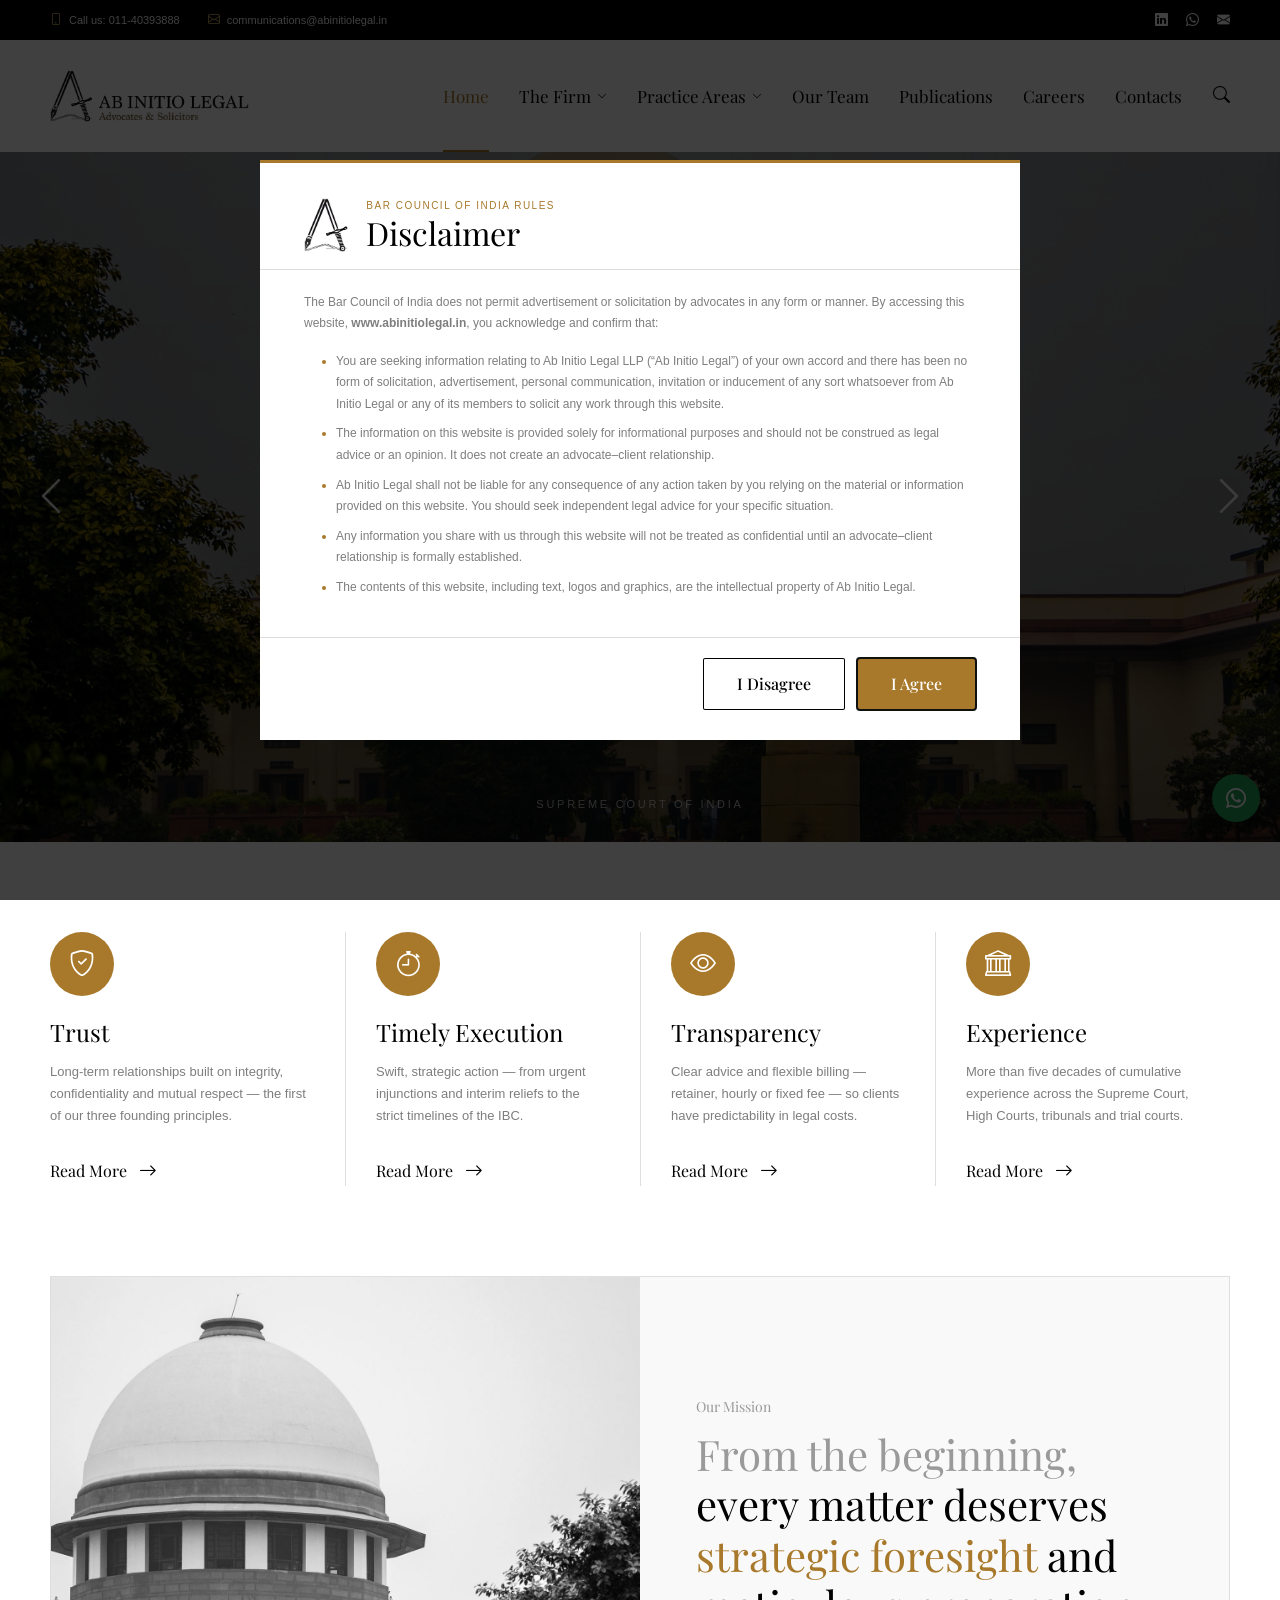
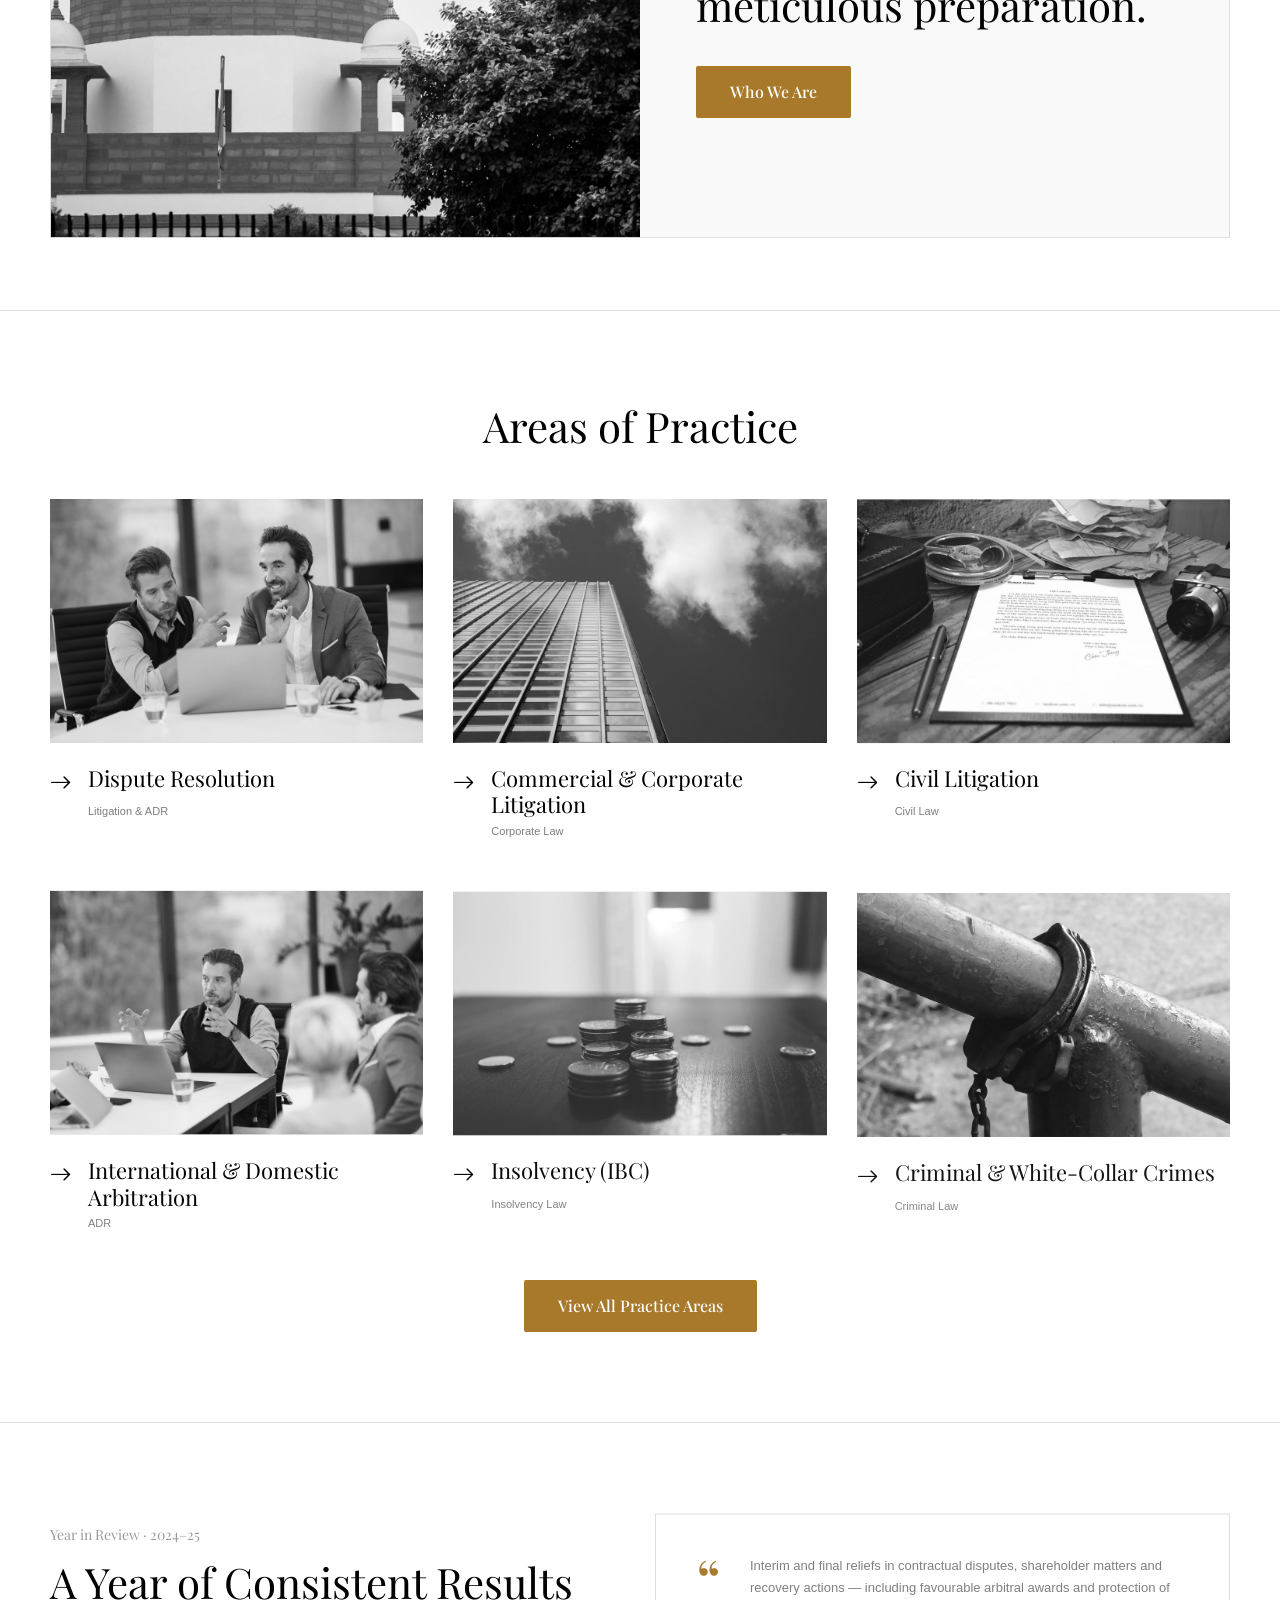
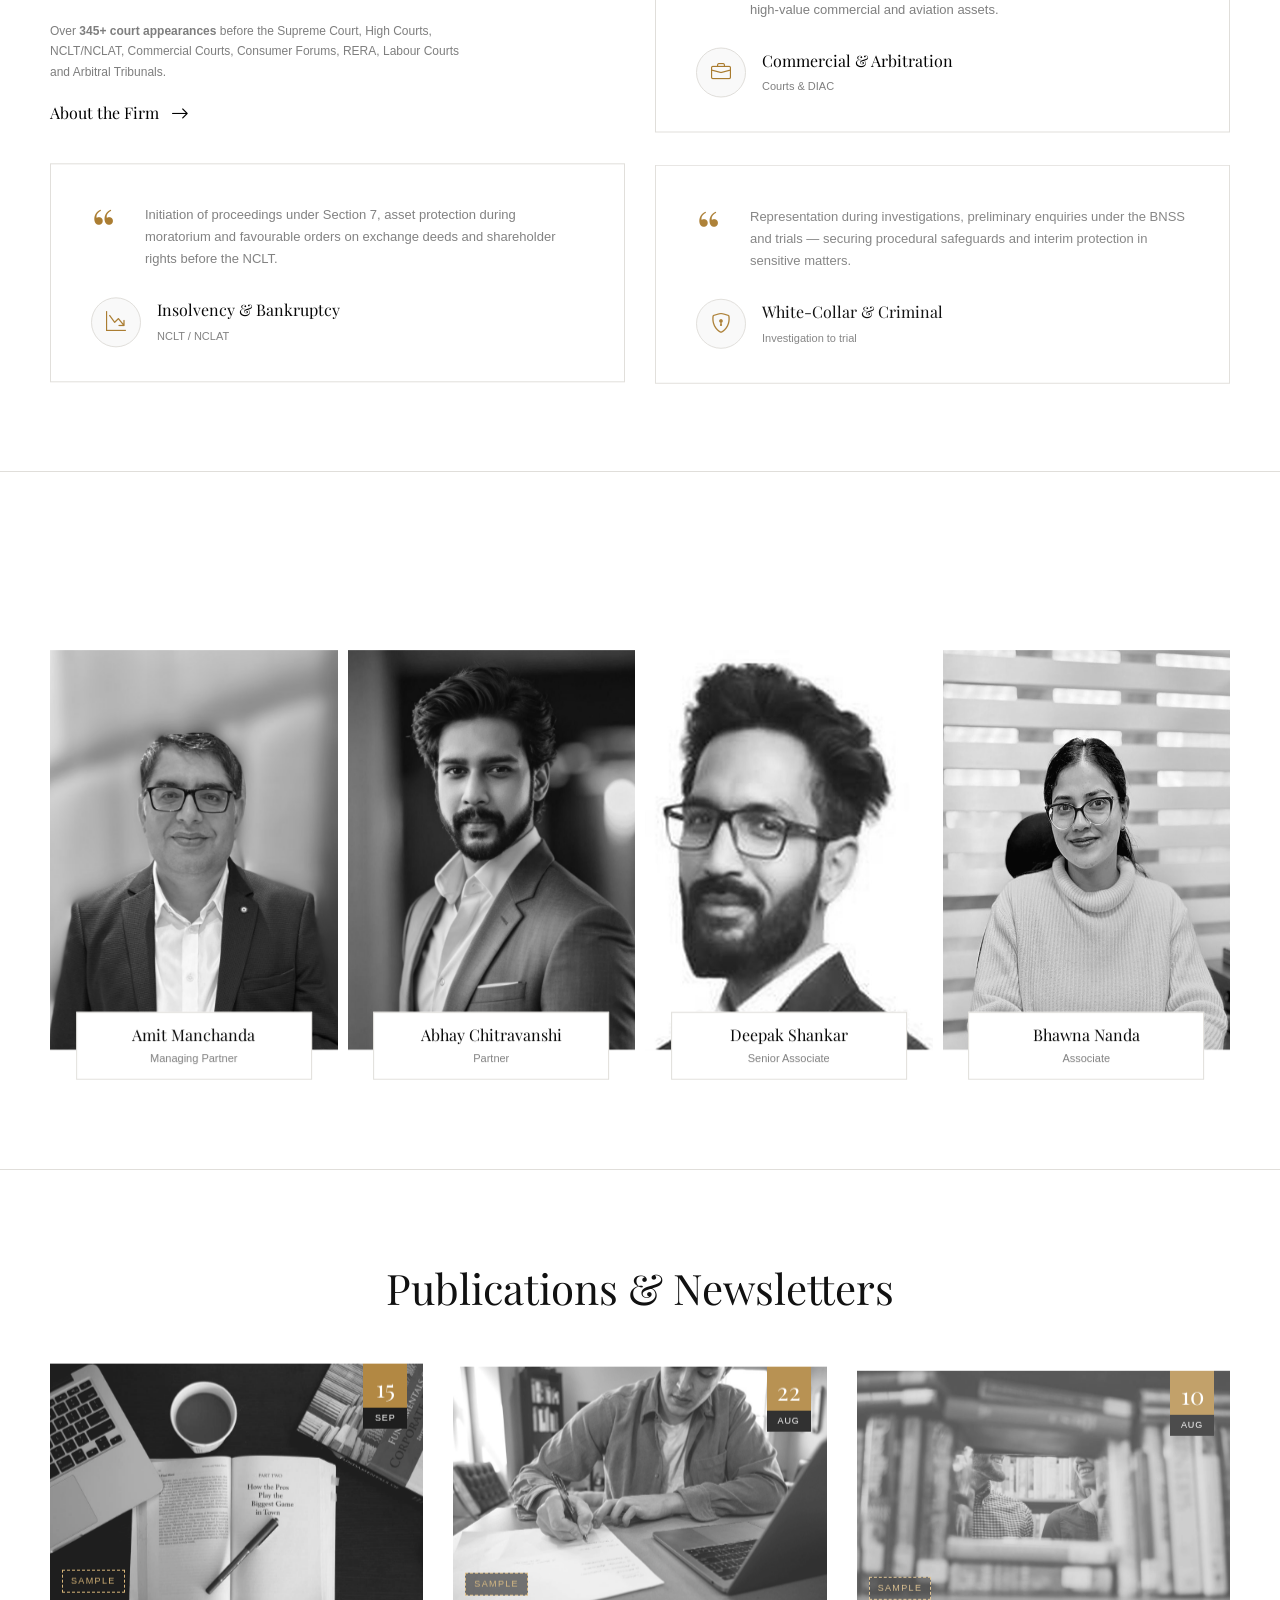
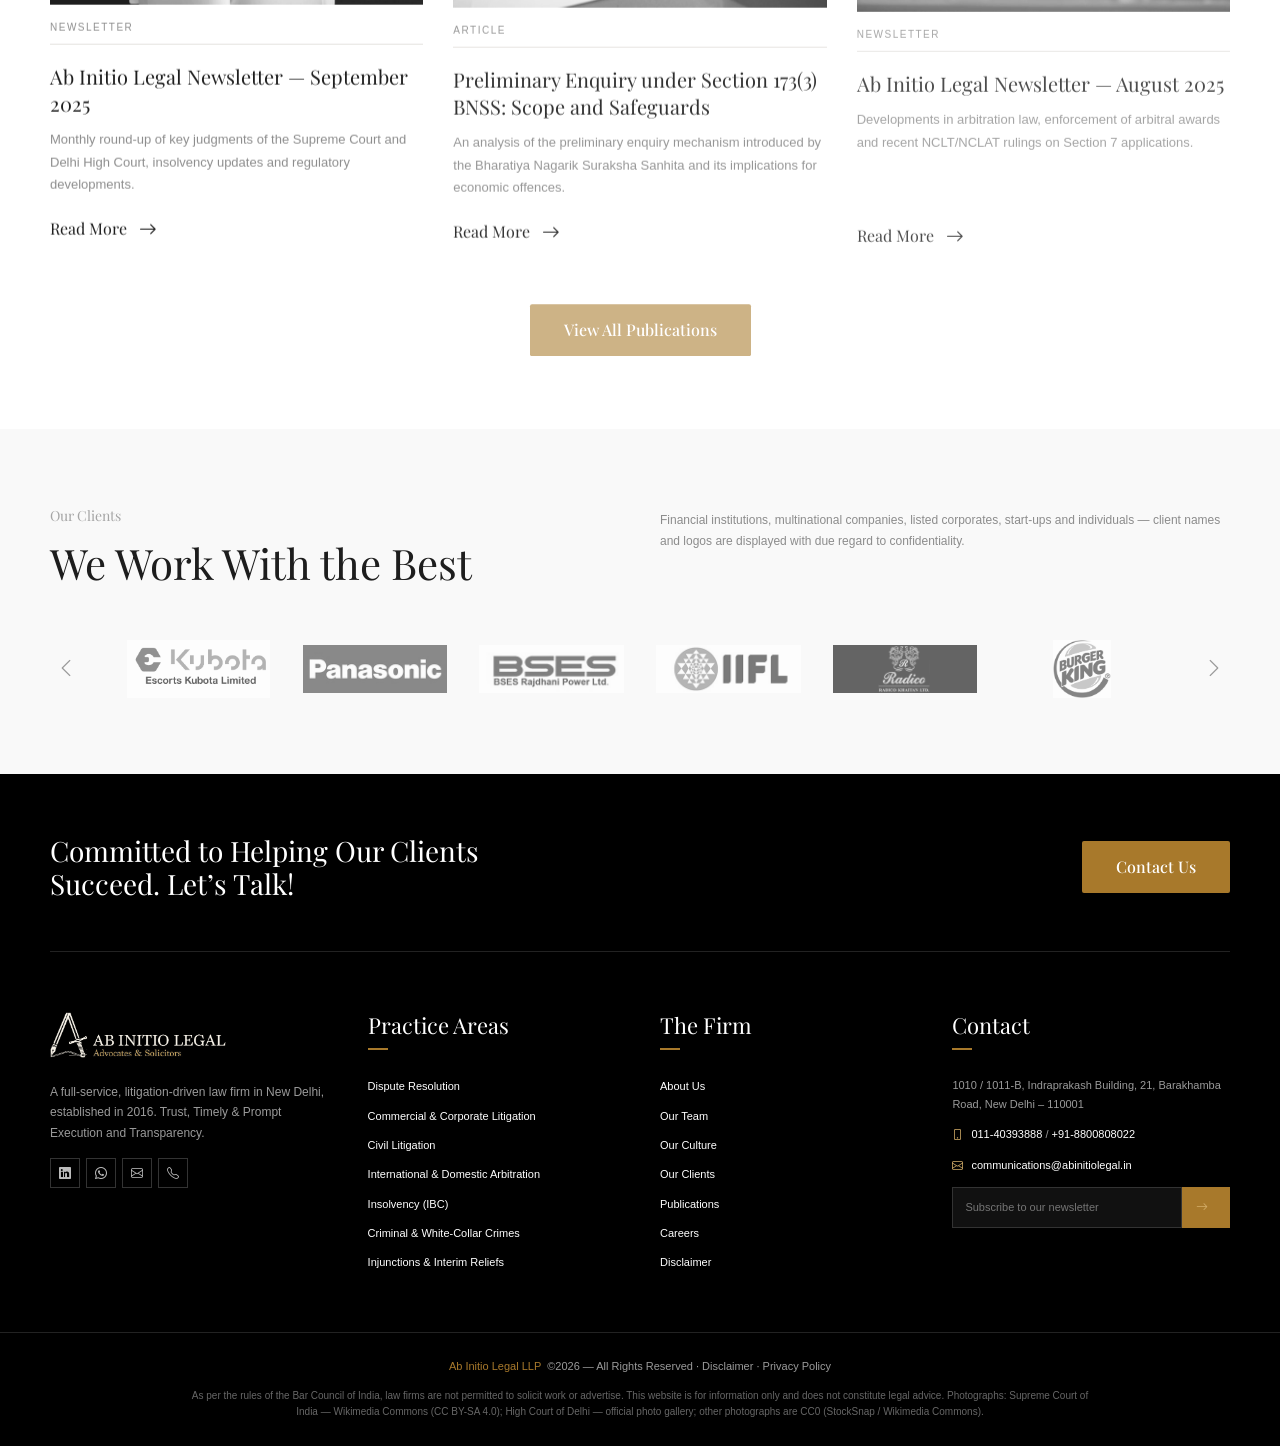
<file: index.html>
<!DOCTYPE html>
<html lang="en">
<head>
  <meta charset="utf-8">
  <meta name="viewport" content="width=device-width, initial-scale=1">
  <title>Ab Initio Legal LLP | Advocates & Solicitors, New Delhi</title>
  <meta name="description" content="Ab Initio Legal LLP — a full-service, litigation-driven law firm in New Delhi, established in 2016.">
  <meta name="theme-color" content="#000000">
  <meta property="og:title" content="Ab Initio Legal LLP | Advocates & Solicitors, New Delhi">
  <meta property="og:description" content="Ab Initio Legal LLP — a full-service, litigation-driven law firm in New Delhi, established in 2016.">
  <link rel="icon" href="favicon.ico">
  <link rel="icon" type="image/png" href="assets/img/brand/favicon.png">
  <link rel="apple-touch-icon" href="assets/img/brand/apple-touch-icon.png">
  <link rel="preconnect" href="https://fonts.googleapis.com">
  <link rel="preconnect" href="https://fonts.gstatic.com" crossorigin>
  <link href="https://fonts.googleapis.com/css2?family=Playfair+Display:ital,wght@0,400;0,500;1,400&display=swap" rel="stylesheet">
  <link rel="stylesheet" href="assets/vendor/bootstrap.min.css">
  <link rel="stylesheet" href="assets/vendor/bootstrap-icons/bootstrap-icons.min.css">
  <link rel="stylesheet" href="assets/css/theme.css">
</head>
<body data-page="home">
  <div id="ail-header"></div>
  <main>

    <section class="hero" aria-label="Introduction">
      <div class="hero__slide active" data-label="Supreme Court of India">
        <div class="hero__img" style="background-image:url('assets/img/hero/supreme-court-color.jpg')" role="img" aria-label="Supreme Court of India"></div>
        <div class="hero__content">
          <img class="hero__mark" src="assets/img/brand/mark-light.png" alt="">
          <h1 class="hero__title">From the Beginning,</h1>
          <div class="hero__subtitle">on your side</div>
          <a class="btn-lb" href="contact.html">Request a Consultation</a>
        </div>
      </div>
      <div class="hero__slide" data-label="High Court of Delhi">
        <div class="hero__img" style="background-image:url('assets/img/hero/delhi-high-court-color.jpg');background-position:center 35%" role="img" aria-label="High Court of Delhi"></div>
        <div class="hero__content">
          <img class="hero__mark" src="assets/img/brand/mark-light.png" alt="">
          <h2 class="hero__title">Reliable &amp; Effective</h2>
          <div class="hero__subtitle">litigation &amp; dispute resolution</div>
          <a class="btn-lb" href="practice-areas.html">Explore Our Expertise</a>
        </div>
      </div>
      <button class="lb-arrow prev" aria-label="Previous slide"><i class="bi bi-chevron-left"></i></button>
      <button class="lb-arrow next" aria-label="Next slide"><i class="bi bi-chevron-right"></i></button>
      <div class="hero__label"></div>
    </section>

    <section class="section">
      <div class="lb-container">
        <div class="features">
          <div class="feature" data-anim><div class="icon-circle"><i class="bi bi-shield-check"></i></div><h4>Trust</h4><p>Long-term relationships built on integrity, confidentiality and mutual respect — the first of our three founding principles.</p><a class="read-more" href="about.html">Read More <i class="bi bi-arrow-right"></i></a></div>
          <div class="feature" data-anim><div class="icon-circle"><i class="bi bi-stopwatch"></i></div><h4>Timely Execution</h4><p>Swift, strategic action — from urgent injunctions and interim reliefs to the strict timelines of the IBC.</p><a class="read-more" href="practice-areas.html">Read More <i class="bi bi-arrow-right"></i></a></div>
          <div class="feature" data-anim><div class="icon-circle"><i class="bi bi-eye"></i></div><h4>Transparency</h4><p>Clear advice and flexible billing — retainer, hourly or fixed fee — so clients have predictability in legal costs.</p><a class="read-more" href="about.html">Read More <i class="bi bi-arrow-right"></i></a></div>
          <div class="feature" data-anim><div class="icon-circle"><i class="bi bi-bank"></i></div><h4>Experience</h4><p>More than five decades of cumulative experience across the Supreme Court, High Courts, tribunals and trial courts.</p><a class="read-more" href="team.html">Read More <i class="bi bi-arrow-right"></i></a></div>
        </div>
      </div>
    </section>

    <section class="pb-5 mb-4">
      <div class="lb-container">
        <div class="mission" data-anim>
          <div class="mission__img" style="background-image:url('assets/img/hero/supreme-court-dome.jpg')" role="img" aria-label="Supreme Court of India"></div>
          <div class="mission__body">
            <div class="h-sub">Our Mission</div>
            <p class="mission__title"><span class="muted-word">From the beginning,</span> every matter deserves <span class="accent">strategic foresight</span> and meticulous preparation.</p>
            <div><a class="btn-lb sm" href="about.html">Who We Are</a></div>
          </div>
        </div>
      </div>
    </section>

    <hr class="divider">
    <section class="section">
      <div class="lb-container">
        <div class="text-center"><h3 class="h-section" data-anim>Areas of Practice</h3></div>
        <div class="practice-grid mt-5" data-render="practice-tiles" data-limit="6"></div>
        <div class="text-center mt-5" data-anim><a class="btn-lb sm" href="practice-areas.html">View All Practice Areas</a></div>
      </div>
    </section>

    <hr class="divider">
    <section class="section">
      <div class="lb-container">
        <div class="quote-grid">
          <div class="quote-intro" data-anim>
            <div class="h-sub">Year in Review · 2024–25</div>
            <h3 class="h-section">A Year of Consistent Results</h3>
            <p style="font-size:12px;max-width:420px">Over <strong><span data-count="410">410</span>+ court appearances</strong> before the Supreme Court, High Courts, NCLT/NCLAT, Commercial Courts, Consumer Forums, RERA, Labour Courts and Arbitral Tribunals.</p>
            <a class="read-more" href="about.html">About the Firm <i class="bi bi-arrow-right"></i></a>
          </div>
          <div class="quote-box" data-anim>
            <span class="q">“</span>
            <div><p>Interim and final reliefs in contractual disputes, shareholder matters and recovery actions — including favourable arbitral awards and protection of high-value commercial and aviation assets.</p></div>
            <div class="who"><span class="av"><i class="bi bi-briefcase"></i></span><div><strong>Commercial &amp; Arbitration</strong><small>Courts &amp; DIAC</small></div></div>
          </div>
          <div class="quote-box" data-anim>
            <span class="q">“</span>
            <div><p>Initiation of proceedings under Section 7, asset protection during moratorium and favourable orders on exchange deeds and shareholder rights before the NCLT.</p></div>
            <div class="who"><span class="av"><i class="bi bi-graph-down-arrow"></i></span><div><strong>Insolvency &amp; Bankruptcy</strong><small>NCLT / NCLAT</small></div></div>
          </div>
          <div class="quote-box" data-anim>
            <span class="q">“</span>
            <div><p>Representation during investigations, preliminary enquiries under the BNSS and trials — securing procedural safeguards and interim protection in sensitive matters.</p></div>
            <div class="who"><span class="av"><i class="bi bi-shield-lock"></i></span><div><strong>White-Collar &amp; Criminal</strong><small>Investigation to trial</small></div></div>
          </div>
        </div>
      </div>
    </section>

    <hr class="divider">
    <section class="section">
      <div class="lb-container">
        <div class="carousel-head" data-anim>
          <h3 class="h-section">Our Expert Team</h3>
          <div class="sq-arrows"><button class="sq-arrow" data-prev="#teamCar" aria-label="Previous"><i class="bi bi-chevron-left"></i></button><button class="sq-arrow" data-next="#teamCar" aria-label="Next"><i class="bi bi-chevron-right"></i></button></div>
        </div>
        <div class="lb-carousel" id="teamCar" data-per="4" data-per-md="2" data-per-sm="1" style="--gap:10px" data-anim>
          <div class="lb-carousel__viewport"><div class="lb-carousel__track" data-render="team-carousel"></div></div>
        </div>
      </div>
    </section>

    <hr class="divider">
    <section class="section">
      <div class="lb-container">
        <div class="text-center"><h3 class="h-section mb-5" data-anim>Publications &amp; Newsletters</h3></div>
        <div class="news-grid" data-render="news" data-limit="3"></div>
        <div class="text-center mt-5" data-anim><a class="btn-lb sm" href="publications.html">View All Publications</a></div>
      </div>
    </section>
    <section class="partners">
      <div class="lb-container">
        <div class="partners__head" data-anim>
          <div><div class="h-sub">Our Clients</div><h3 class="h-section mb-0">We Work With the Best</h3></div>
          <p>Financial institutions, multinational companies, listed corporates, start-ups and individuals — client names and logos are displayed with due regard to confidentiality.</p>
        </div>
        <div class="lb-carousel" id="logoCar" data-per="6" data-per-md="3" data-per-sm="2" data-loop data-autoplay="3000" style="--gap:0px">
          <button class="side-arrow prev" data-prev aria-label="Previous"><i class="bi bi-chevron-left"></i></button>
          <div class="lb-carousel__viewport"><div class="lb-carousel__track" data-render="logos-carousel"></div></div>
          <button class="side-arrow next" data-next aria-label="Next"><i class="bi bi-chevron-right"></i></button>
        </div>
      </div>
    </section>
  </main>
  <div id="ail-footer"></div>
  <script src="assets/vendor/bootstrap.bundle.min.js"></script>
  <script src="assets/vendor/gsap.min.js"></script>
  <script src="assets/vendor/ScrollTrigger.min.js"></script>
  <script src="assets/data/site-data.js"></script>
  <script src="assets/data/publications.js"></script>
  <script src="assets/js/layout.js"></script>
  <script src="assets/js/main.js"></script>
</body>
</html>
</file>
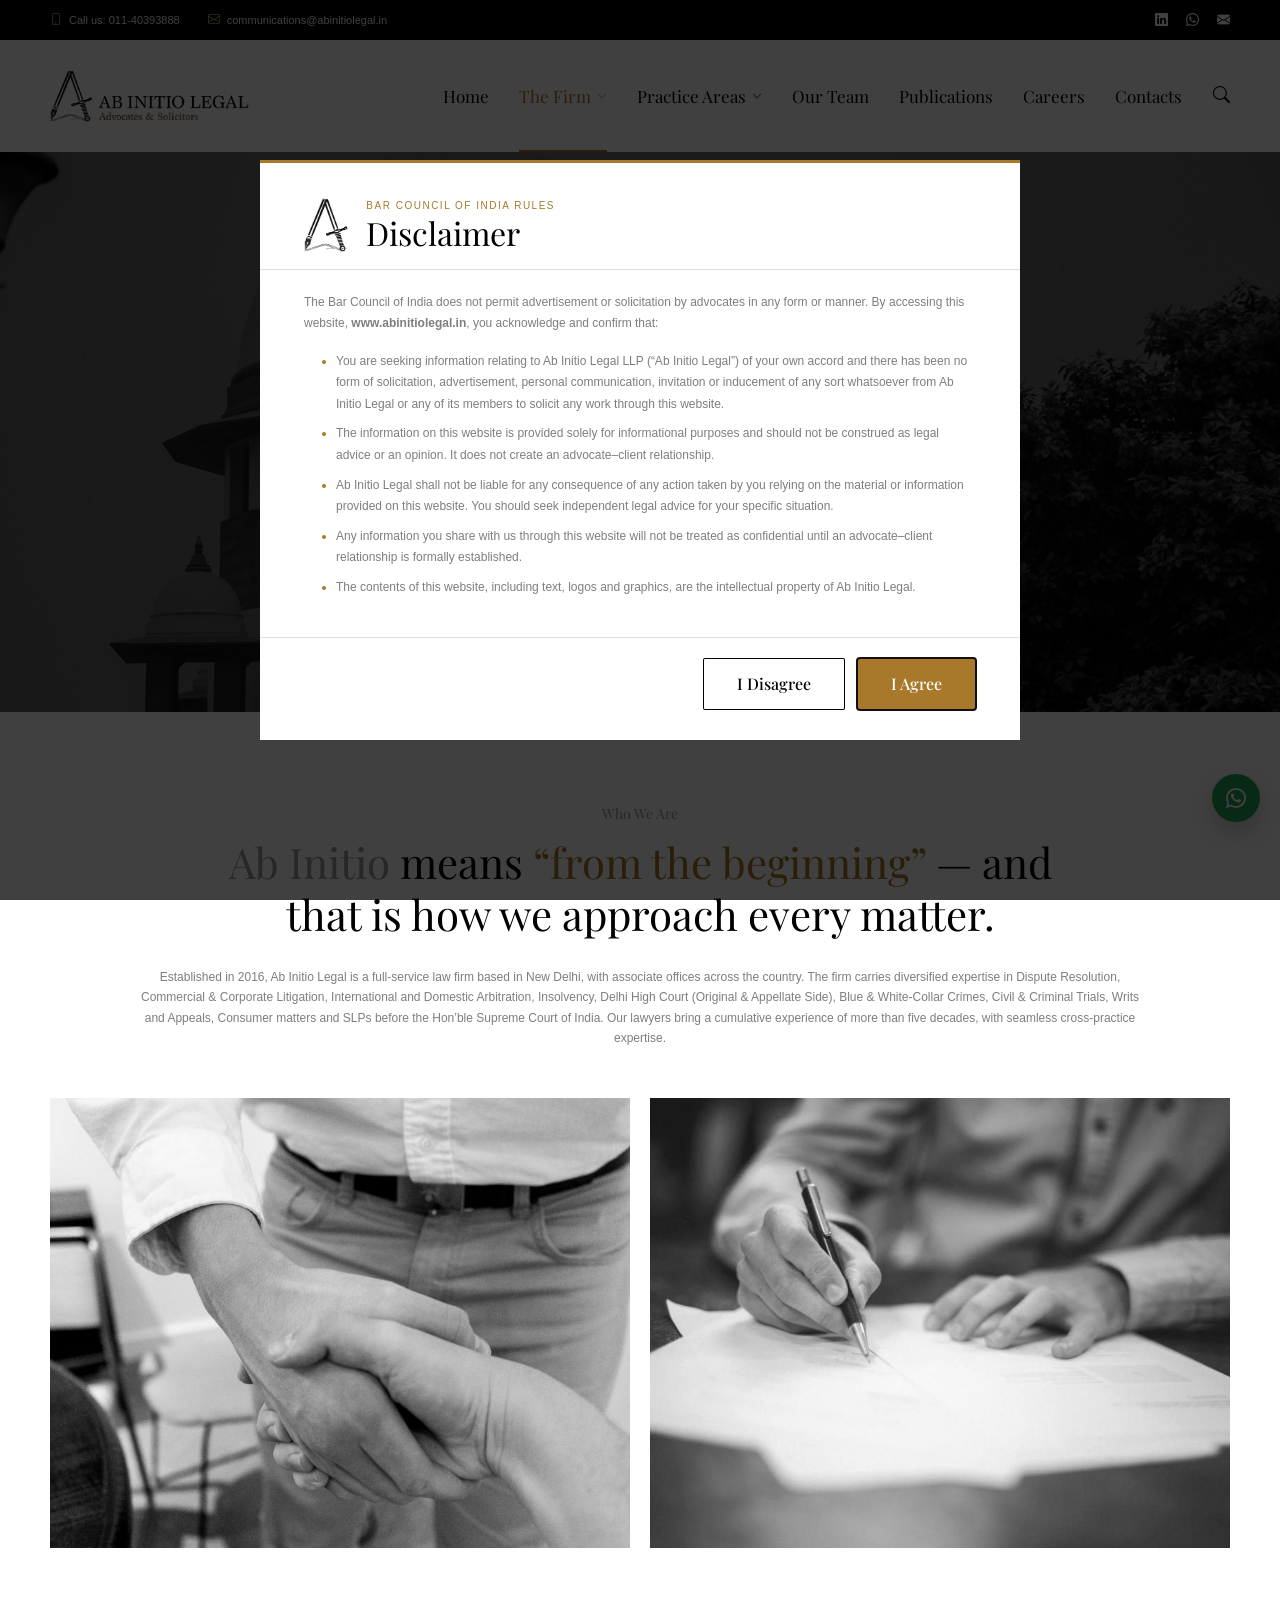
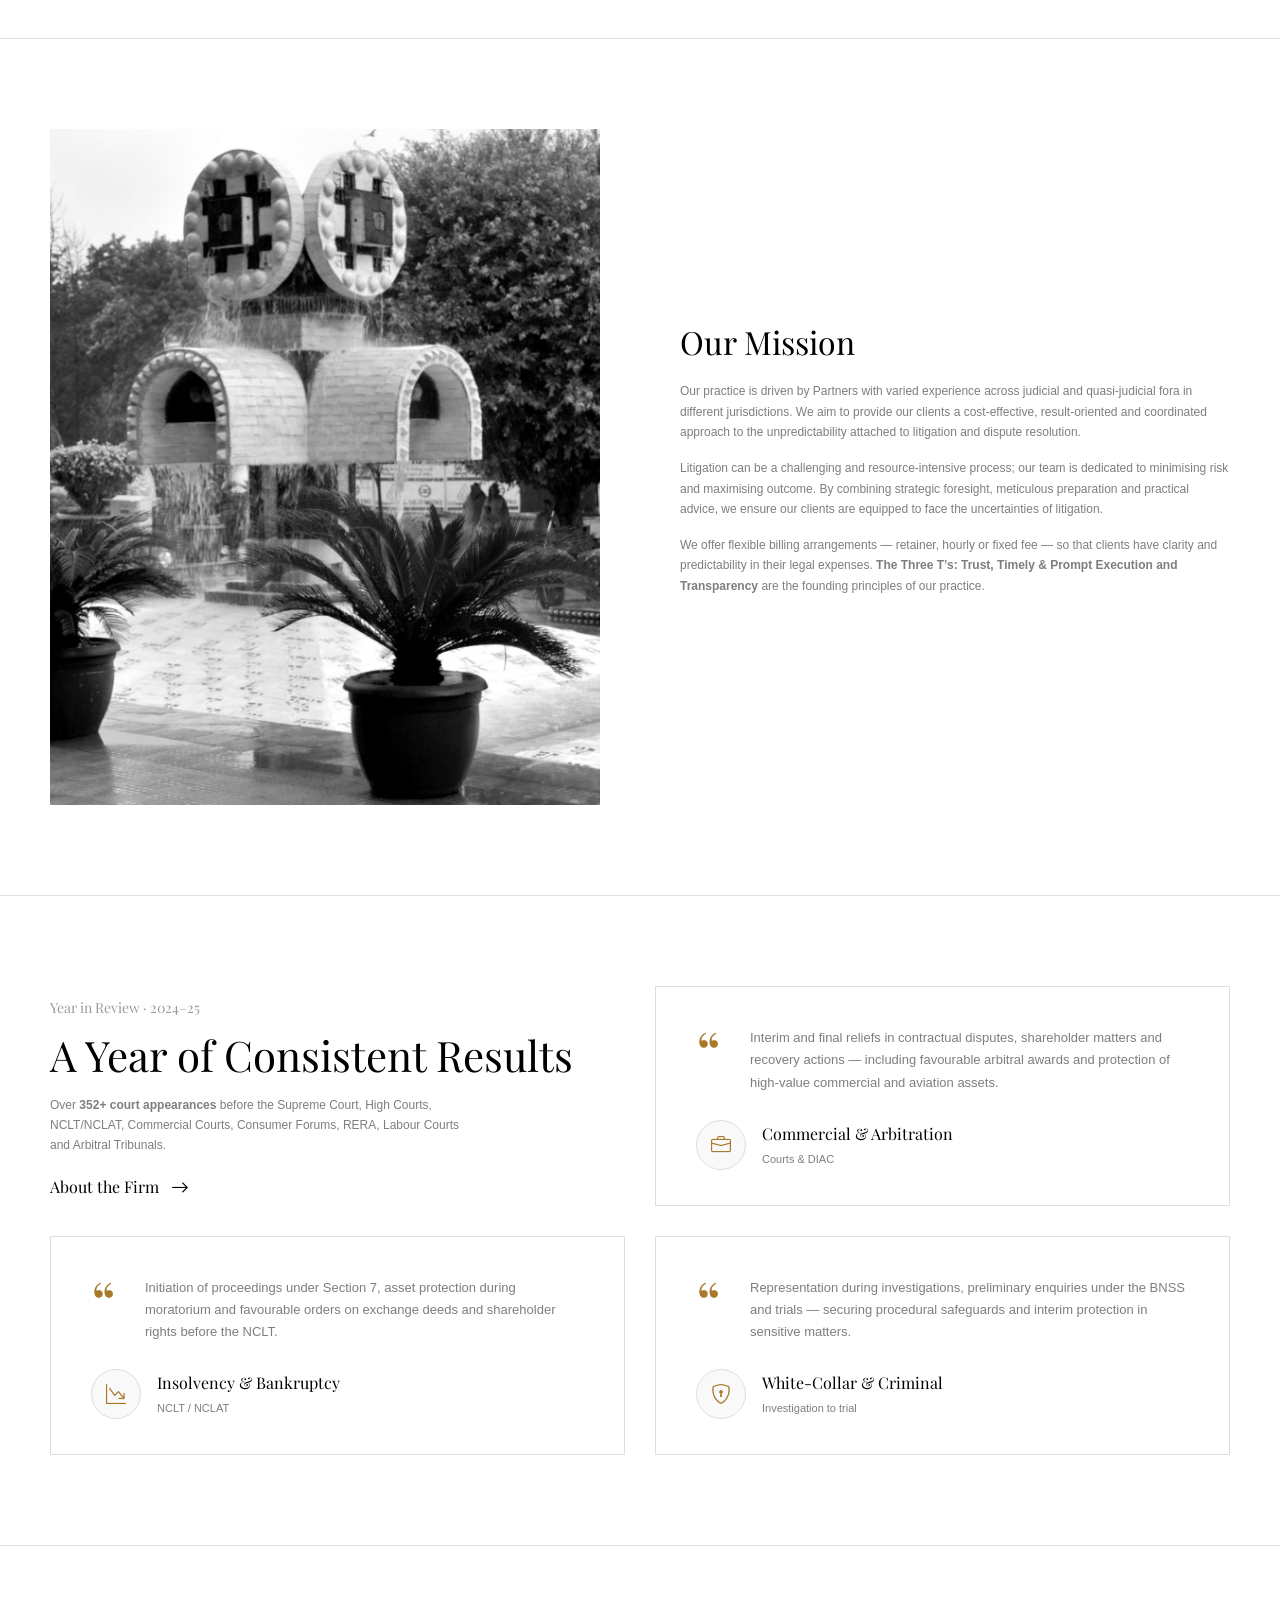
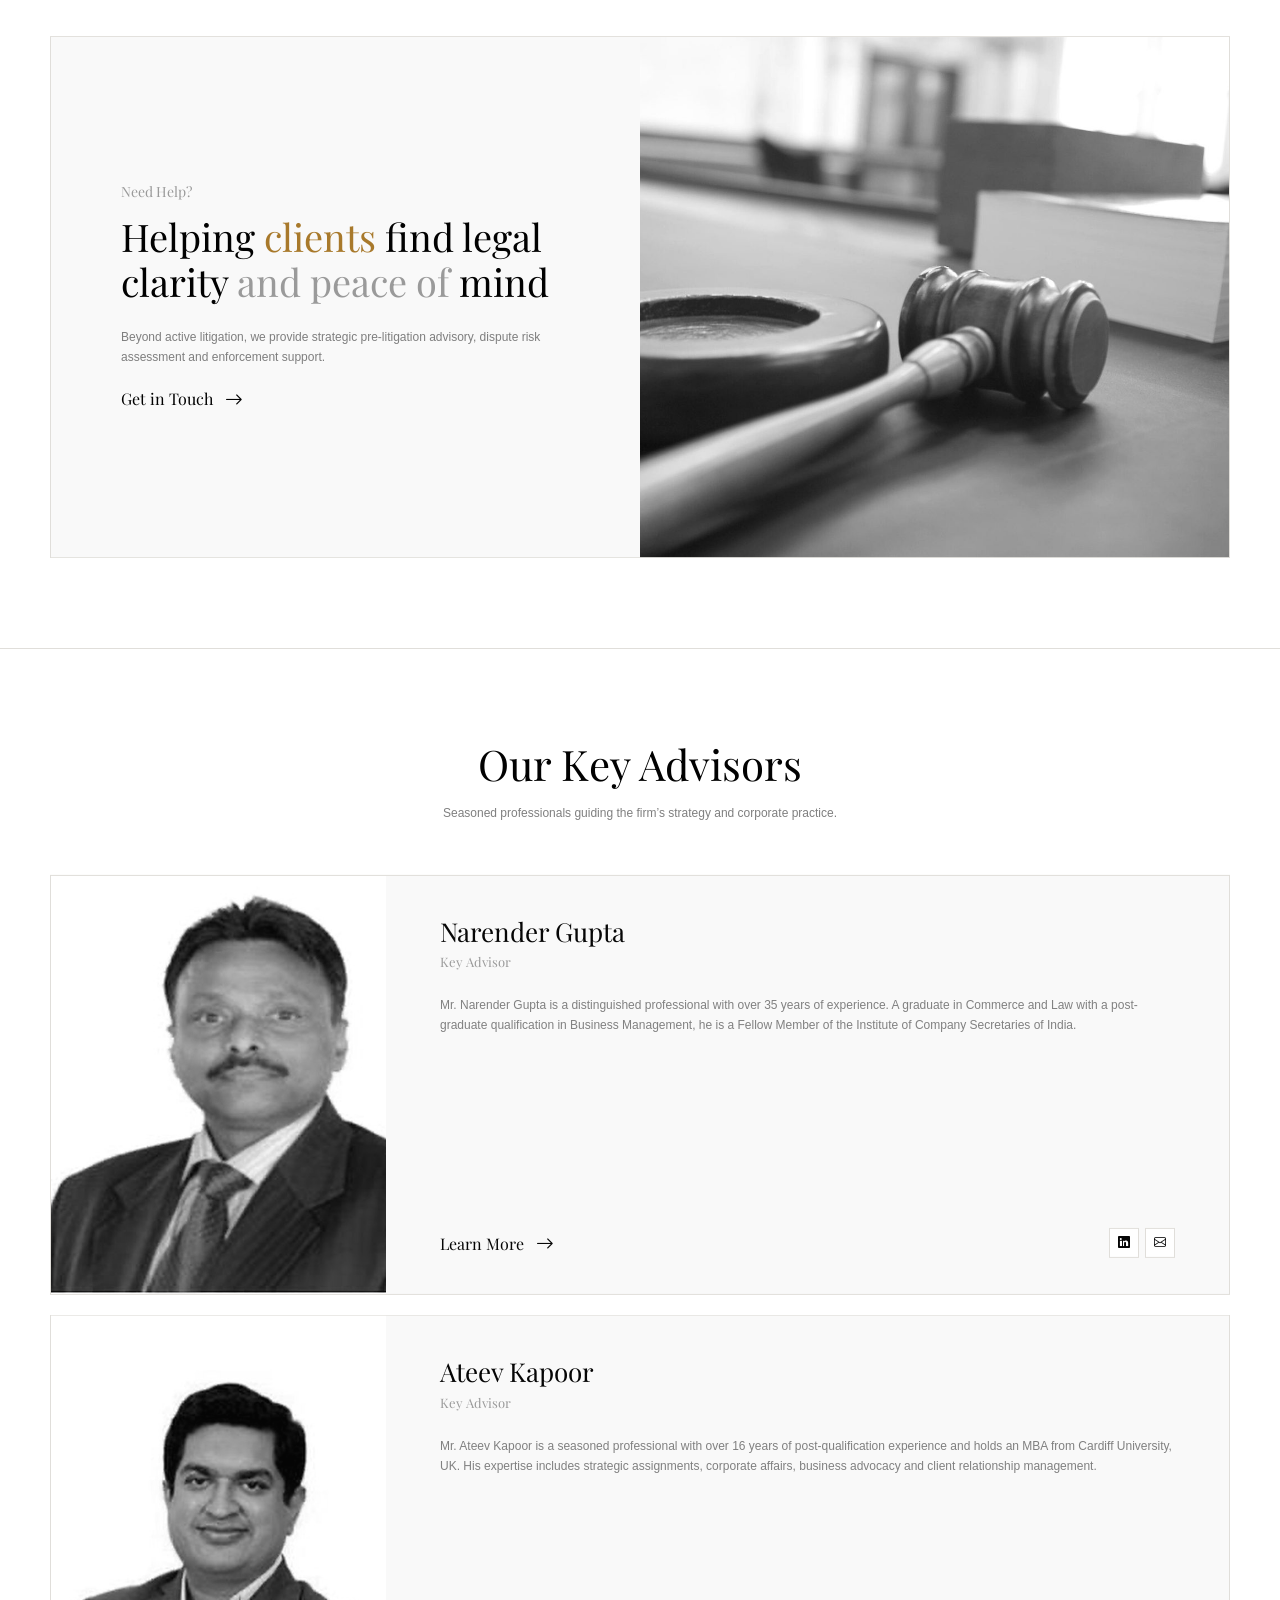
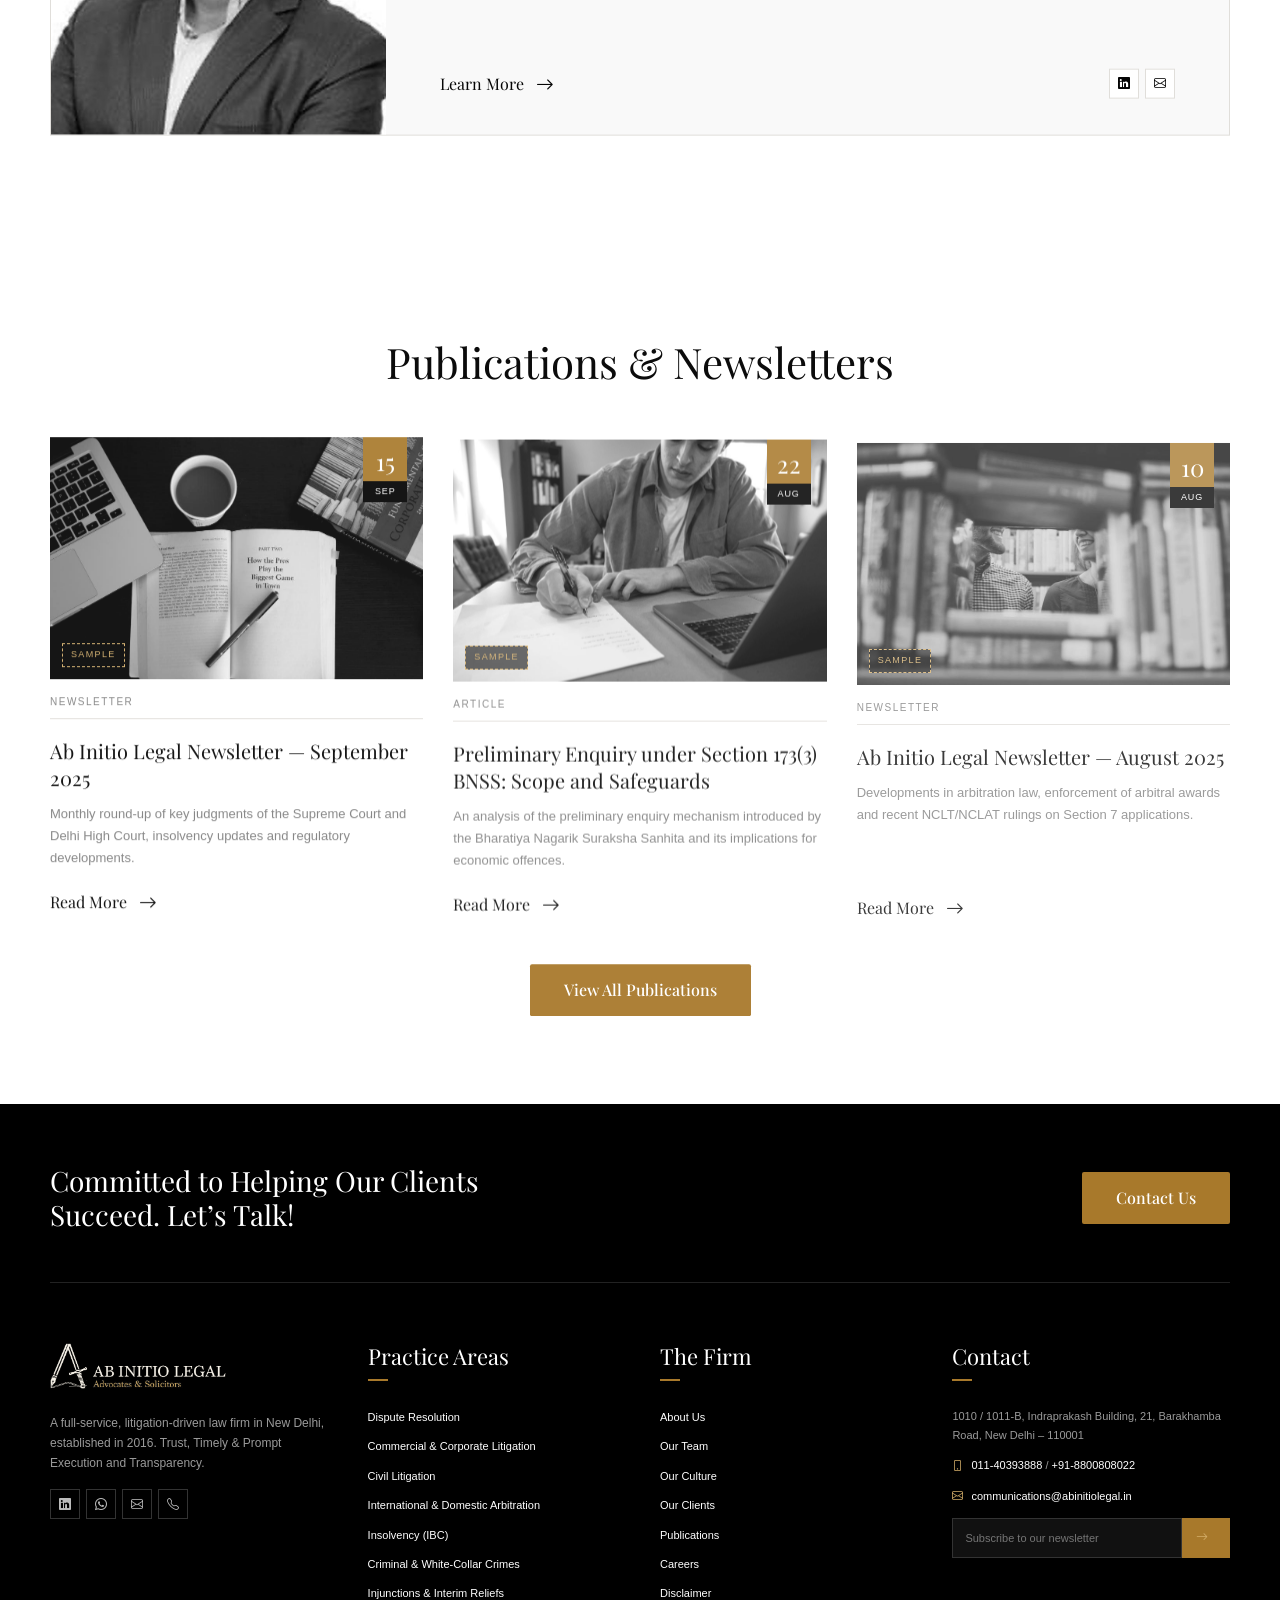
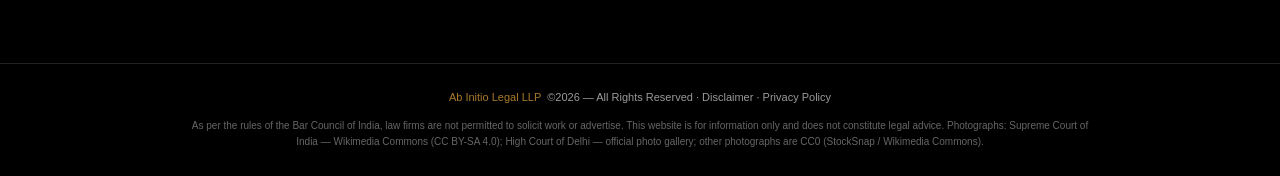
<file: about.html>
<!DOCTYPE html>
<html lang="en">
<head>
  <meta charset="utf-8">
  <meta name="viewport" content="width=device-width, initial-scale=1">
  <title>About Us | Ab Initio Legal LLP</title>
  <meta name="description" content="Established in 2016, Ab Initio Legal is a full-service, litigation-driven law firm in New Delhi.">
  <meta name="theme-color" content="#000000">
  <meta property="og:title" content="About Us | Ab Initio Legal LLP">
  <meta property="og:description" content="Established in 2016, Ab Initio Legal is a full-service, litigation-driven law firm in New Delhi.">
  <link rel="icon" href="favicon.ico">
  <link rel="icon" type="image/png" href="assets/img/brand/favicon.png">
  <link rel="apple-touch-icon" href="assets/img/brand/apple-touch-icon.png">
  <link rel="preconnect" href="https://fonts.googleapis.com">
  <link rel="preconnect" href="https://fonts.gstatic.com" crossorigin>
  <link href="https://fonts.googleapis.com/css2?family=Playfair+Display:ital,wght@0,400;0,500;1,400&display=swap" rel="stylesheet">
  <link rel="stylesheet" href="assets/vendor/bootstrap.min.css">
  <link rel="stylesheet" href="assets/vendor/bootstrap-icons/bootstrap-icons.min.css">
  <link rel="stylesheet" href="assets/css/theme.css">
</head>
<body data-page="about">
  <div id="ail-header"></div>
  <main>
    <section class="page-banner">
      <div class="page-banner__img" style="background-image:url('assets/img/hero/supreme-court-dome.jpg');background-position:center 35%"></div>
      <div class="page-banner__content"><h1>About Us</h1><p>Established in 2016 — a full-service law firm in New Delhi with associate offices across the country.</p></div>
    </section>

    <section class="section">
      <div class="lb-container">
        <div class="text-center h-sub" data-anim>Who We Are</div>
        <h2 class="who-heading" data-anim><span class="muted-word">Ab Initio</span> means <span class="accent">“from the beginning”</span> — and that is how we approach every matter.</h2>
        <p class="who-text" data-anim>Established in 2016, Ab Initio Legal is a full-service law firm based in New Delhi, with associate offices across the country. The firm carries diversified expertise in Dispute Resolution, Commercial &amp; Corporate Litigation, International and Domestic Arbitration, Insolvency, Delhi High Court (Original &amp; Appellate Side), Blue &amp; White-Collar Crimes, Civil &amp; Criminal Trials, Writs and Appeals, Consumer matters and SLPs before the Hon’ble Supreme Court of India. Our lawyers bring a cumulative experience of more than five decades, with seamless cross-practice expertise.</p>
        <div class="img-pair" data-anim>
          <img src="assets/img/stock/handshake.jpg" alt="Client meeting" loading="lazy">
          <img src="assets/img/stock/signing.jpg" alt="Signing documents" loading="lazy">
        </div>
      </div>
    </section>
    <hr class="divider">
    <section class="section">
      <div class="lb-container">
        <div class="split">
          <div class="split__img tall" data-anim><img src="assets/img/hero/delhi-high-court-fountain.jpg" alt="High Court of Delhi" loading="lazy"></div>
          <div class="split__body" data-anim>
            <h3>Our Mission</h3>
            <p>Our practice is driven by Partners with varied experience across judicial and quasi-judicial fora in different jurisdictions. We aim to provide our clients a cost-effective, result-oriented and coordinated approach to the unpredictability attached to litigation and dispute resolution.</p>
            <p>Litigation can be a challenging and resource-intensive process; our team is dedicated to minimising risk and maximising outcome. By combining strategic foresight, meticulous preparation and practical advice, we ensure our clients are equipped to face the uncertainties of litigation.</p>
            <p>We offer flexible billing arrangements — retainer, hourly or fixed fee — so that clients have clarity and predictability in their legal expenses. <strong>The Three T’s: Trust, Timely &amp; Prompt Execution and Transparency</strong> are the founding principles of our practice.</p>
          </div>
        </div>
      </div>
    </section>
    <hr class="divider">
    <section class="section">
      <div class="lb-container">
        <div class="quote-grid">
          <div class="quote-intro" data-anim>
            <div class="h-sub">Year in Review · 2024–25</div>
            <h3 class="h-section">A Year of Consistent Results</h3>
            <p style="font-size:12px;max-width:420px">Over <strong><span data-count="410">410</span>+ court appearances</strong> before the Supreme Court, High Courts, NCLT/NCLAT, Commercial Courts, Consumer Forums, RERA, Labour Courts and Arbitral Tribunals.</p>
            <a class="read-more" href="about.html">About the Firm <i class="bi bi-arrow-right"></i></a>
          </div>
          <div class="quote-box" data-anim>
            <span class="q">“</span>
            <div><p>Interim and final reliefs in contractual disputes, shareholder matters and recovery actions — including favourable arbitral awards and protection of high-value commercial and aviation assets.</p></div>
            <div class="who"><span class="av"><i class="bi bi-briefcase"></i></span><div><strong>Commercial &amp; Arbitration</strong><small>Courts &amp; DIAC</small></div></div>
          </div>
          <div class="quote-box" data-anim>
            <span class="q">“</span>
            <div><p>Initiation of proceedings under Section 7, asset protection during moratorium and favourable orders on exchange deeds and shareholder rights before the NCLT.</p></div>
            <div class="who"><span class="av"><i class="bi bi-graph-down-arrow"></i></span><div><strong>Insolvency &amp; Bankruptcy</strong><small>NCLT / NCLAT</small></div></div>
          </div>
          <div class="quote-box" data-anim>
            <span class="q">“</span>
            <div><p>Representation during investigations, preliminary enquiries under the BNSS and trials — securing procedural safeguards and interim protection in sensitive matters.</p></div>
            <div class="who"><span class="av"><i class="bi bi-shield-lock"></i></span><div><strong>White-Collar &amp; Criminal</strong><small>Investigation to trial</small></div></div>
          </div>
        </div>
      </div>
    </section>

    <hr class="divider">
    <section class="section">
      <div class="lb-container">
        <div class="help-box" data-anim>
          <div class="help-box__body">
            <div class="h-sub">Need Help?</div>
            <h3>Helping <span class="accent">clients</span> find legal clarity <span class="muted-word">and peace of</span> mind</h3>
            <p style="font-size:12px">Beyond active litigation, we provide strategic pre-litigation advisory, dispute risk assessment and enforcement support.</p>
            <a class="read-more" href="contact.html">Get in Touch <i class="bi bi-arrow-right"></i></a>
          </div>
          <div class="help-box__img" style="background-image:url('assets/img/stock/gavel.jpg')" role="img" aria-label="Judge's gavel"></div>
        </div>
      </div>
    </section>
    <hr class="divider">
    <section class="section">
      <div class="lb-container">
        <div class="text-center mb-5"><h3 class="h-section" data-anim>Our Key Advisors</h3><p class="section-intro" data-anim>Seasoned professionals guiding the firm’s strategy and corporate practice.</p></div>
        <div data-render="lead-cards" data-group="advisors"></div>
      </div>
    </section>
    <section class="section">
      <div class="lb-container">
        <div class="text-center"><h3 class="h-section mb-5" data-anim>Publications &amp; Newsletters</h3></div>
        <div class="news-grid" data-render="news" data-limit="3"></div>
        <div class="text-center mt-5" data-anim><a class="btn-lb sm" href="publications.html">View All Publications</a></div>
      </div>
    </section>
  </main>
  <div id="ail-footer"></div>
  <script src="assets/vendor/bootstrap.bundle.min.js"></script>
  <script src="assets/vendor/gsap.min.js"></script>
  <script src="assets/vendor/ScrollTrigger.min.js"></script>
  <script src="assets/data/site-data.js"></script>
  <script src="assets/data/publications.js"></script>
  <script src="assets/js/layout.js"></script>
  <script src="assets/js/main.js"></script>
</body>
</html>
</file>
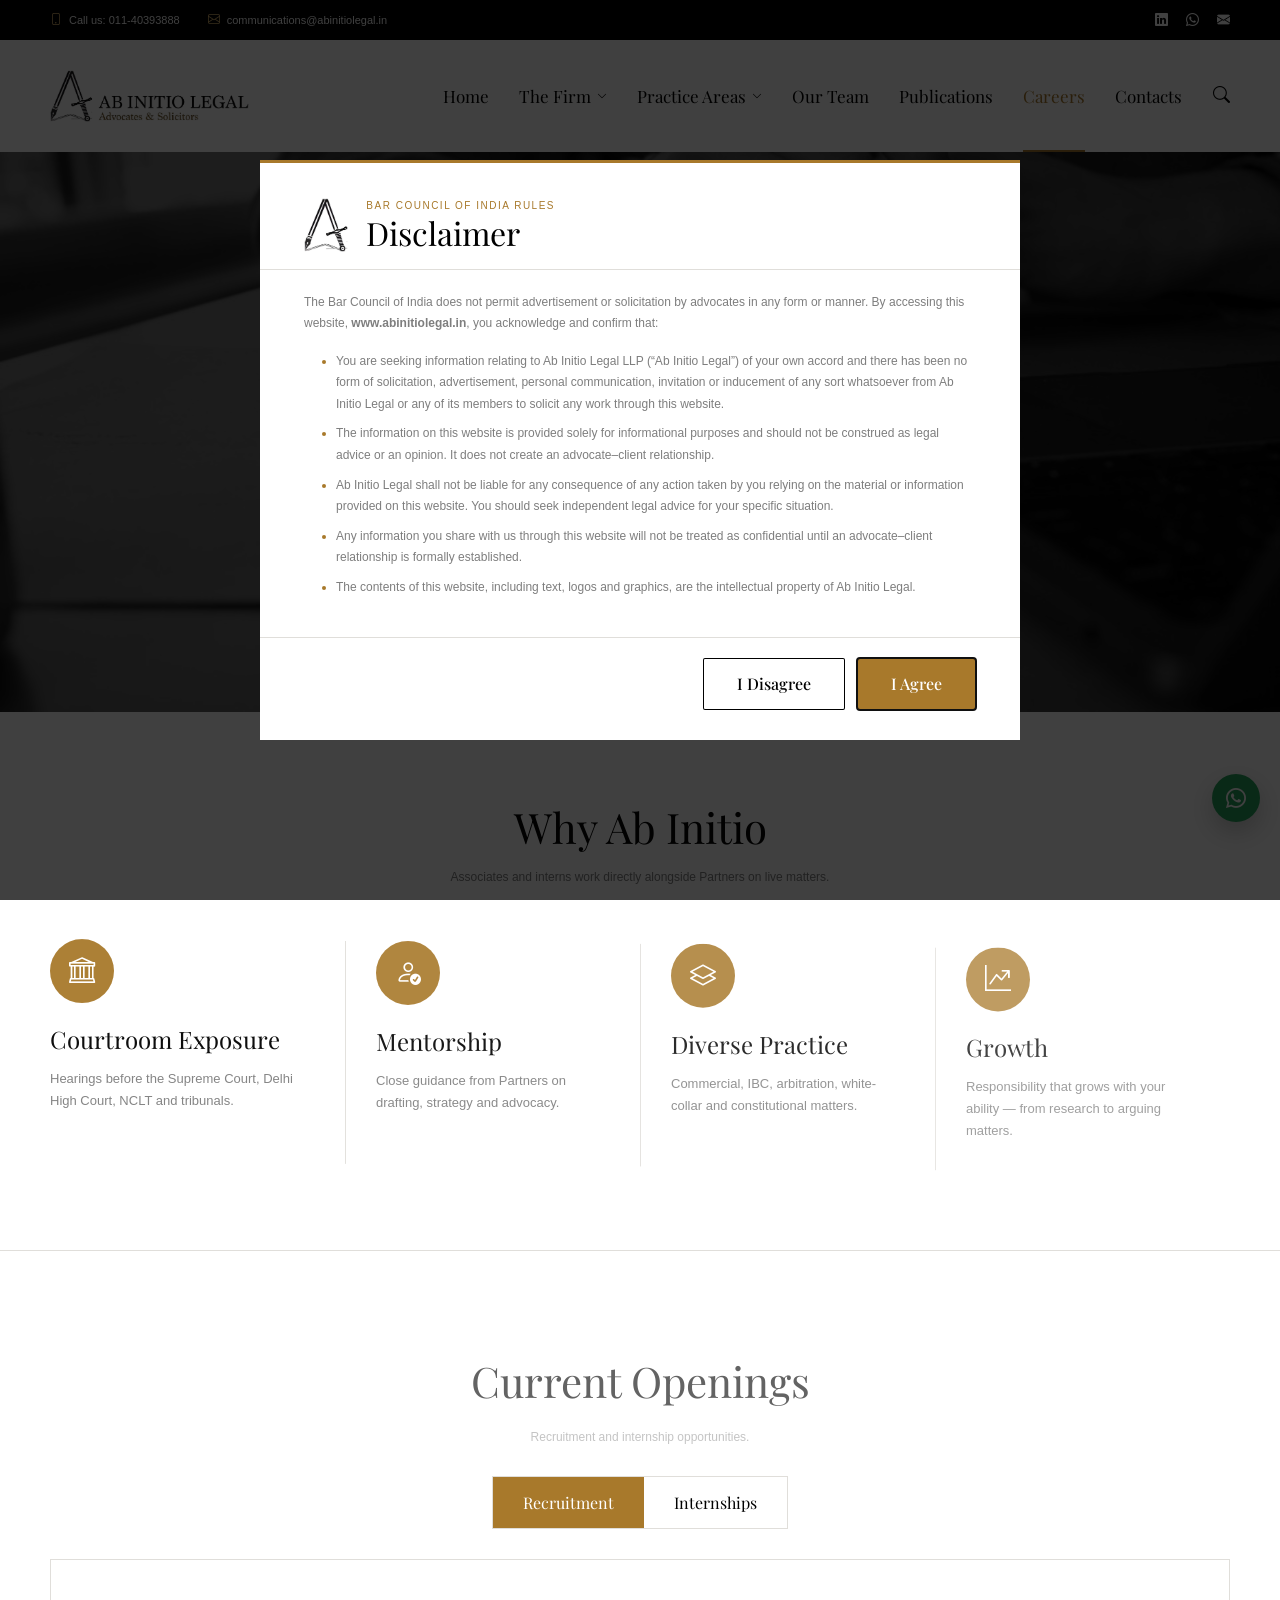
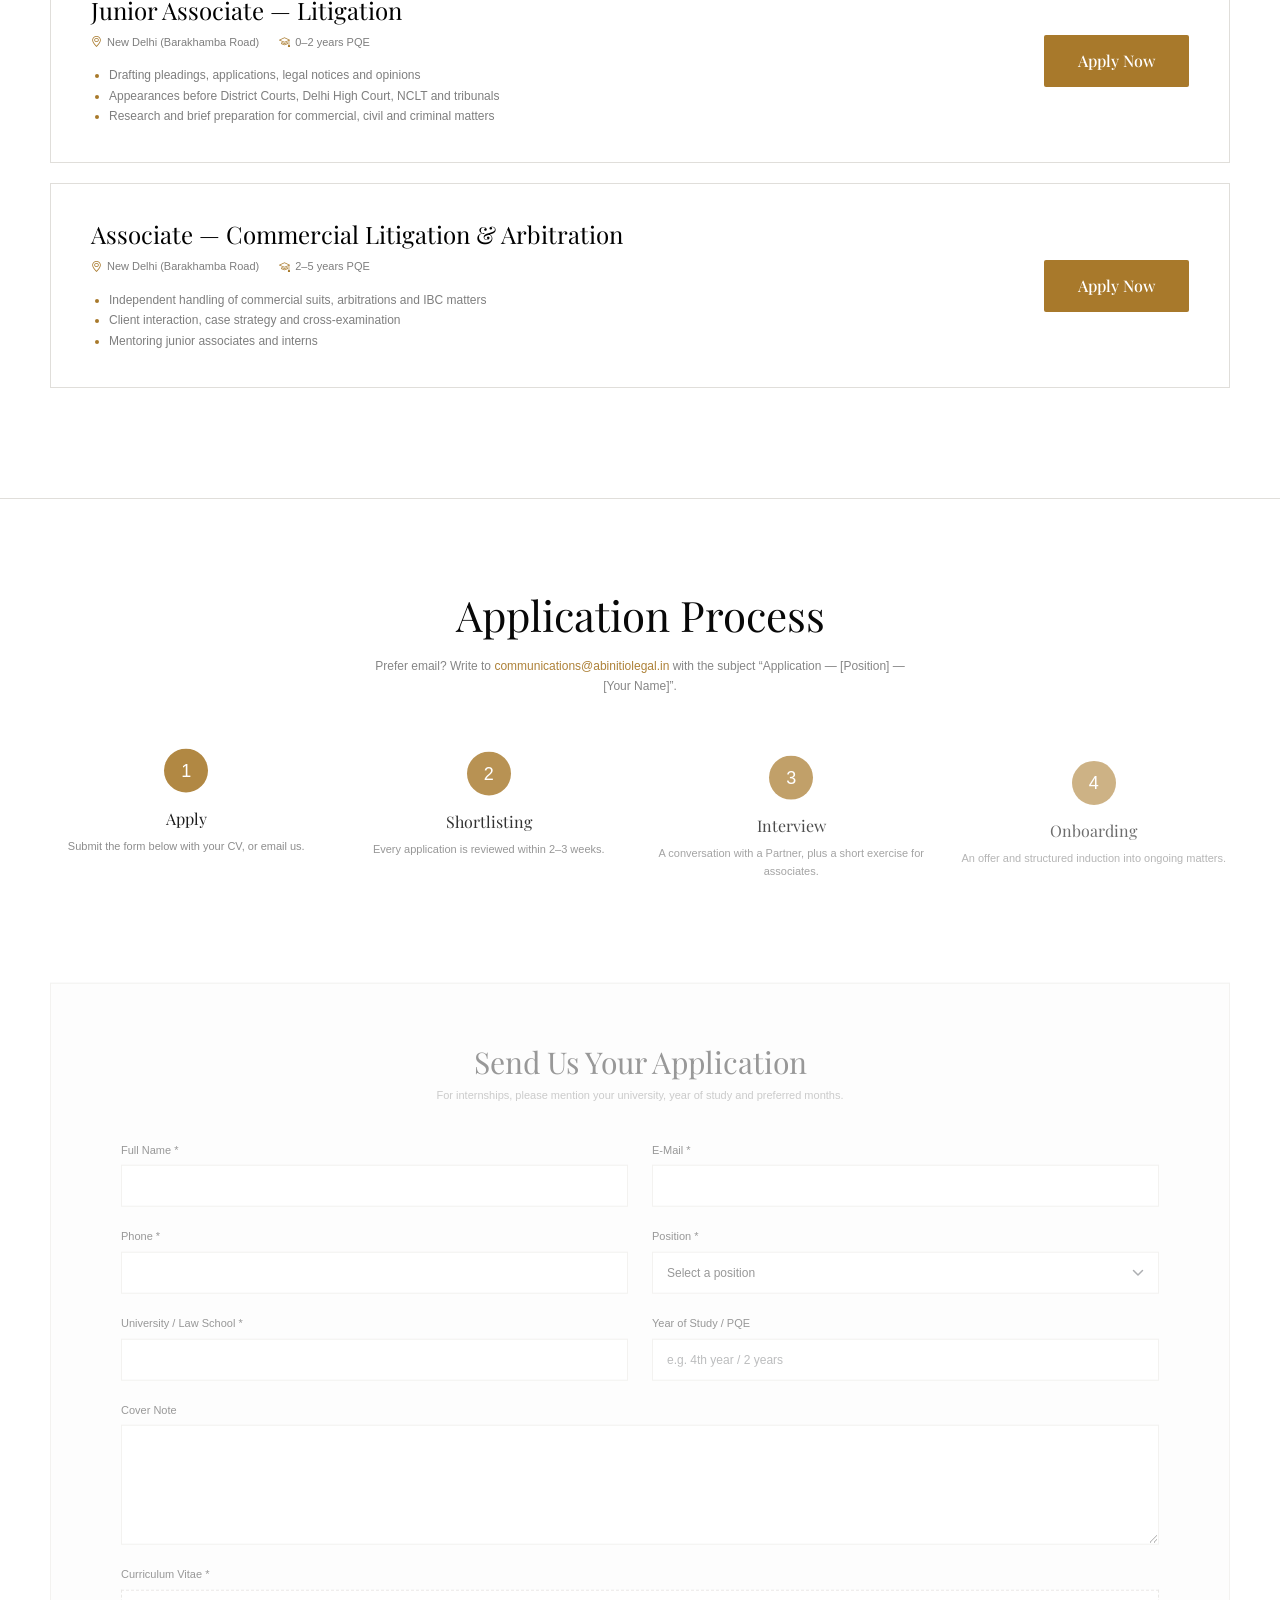
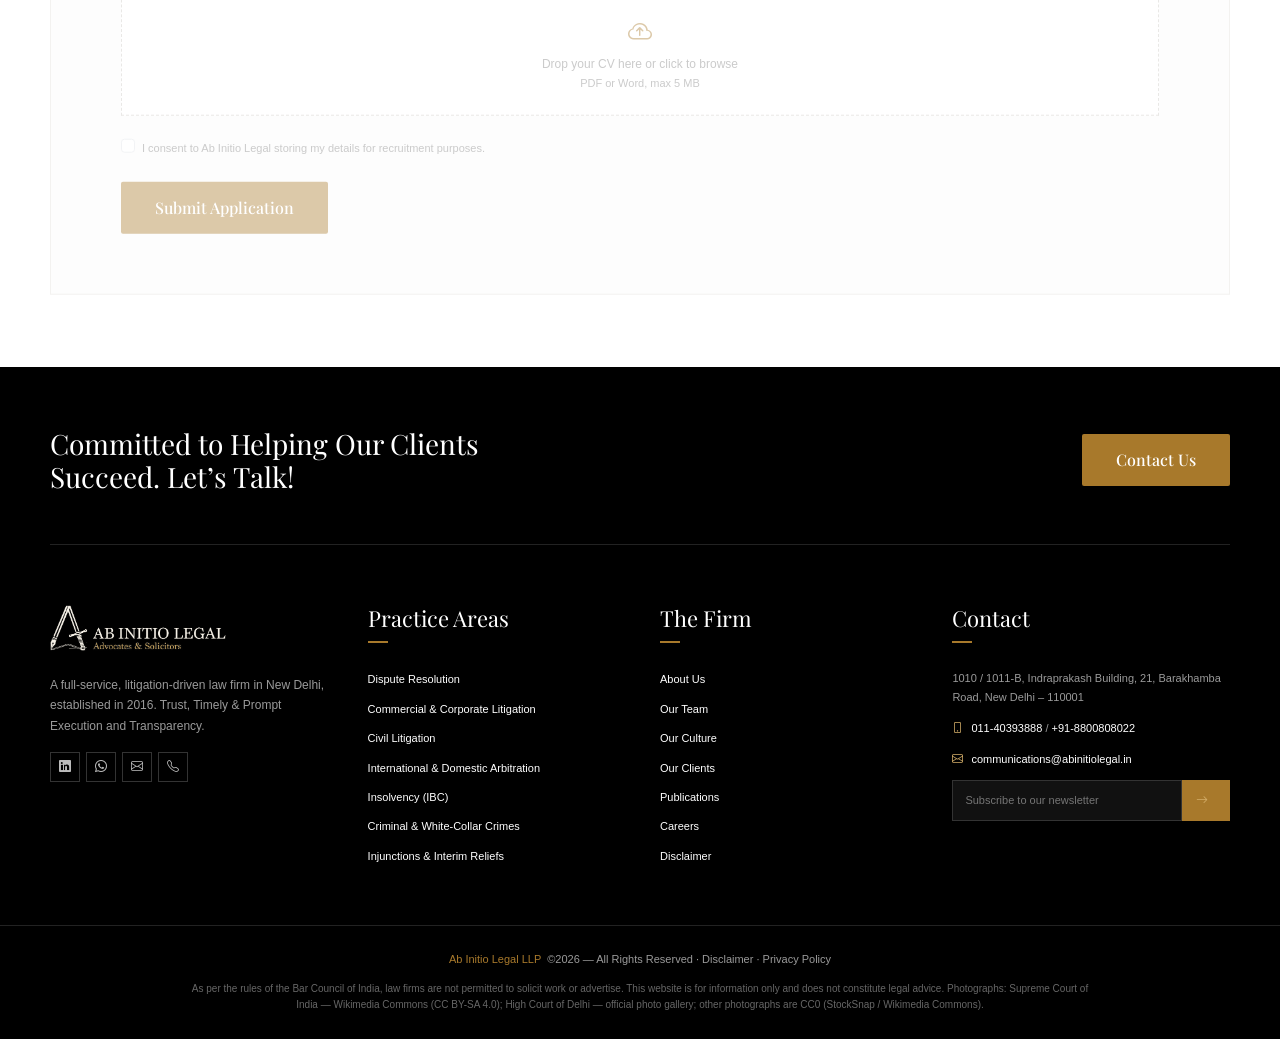
<file: careers.html>
<!DOCTYPE html>
<html lang="en">
<head>
  <meta charset="utf-8">
  <meta name="viewport" content="width=device-width, initial-scale=1">
  <title>Careers — Internships & Recruitment | Ab Initio Legal LLP</title>
  <meta name="description" content="Internship and recruitment opportunities at Ab Initio Legal, New Delhi — application process and contact details.">
  <meta name="theme-color" content="#000000">
  <meta property="og:title" content="Careers — Internships & Recruitment | Ab Initio Legal LLP">
  <meta property="og:description" content="Internship and recruitment opportunities at Ab Initio Legal, New Delhi — application process and contact details.">
  <link rel="icon" href="favicon.ico">
  <link rel="icon" type="image/png" href="assets/img/brand/favicon.png">
  <link rel="apple-touch-icon" href="assets/img/brand/apple-touch-icon.png">
  <link rel="preconnect" href="https://fonts.googleapis.com">
  <link rel="preconnect" href="https://fonts.gstatic.com" crossorigin>
  <link href="https://fonts.googleapis.com/css2?family=Playfair+Display:ital,wght@0,400;0,500;1,400&display=swap" rel="stylesheet">
  <link rel="stylesheet" href="assets/vendor/bootstrap.min.css">
  <link rel="stylesheet" href="assets/vendor/bootstrap-icons/bootstrap-icons.min.css">
  <link rel="stylesheet" href="assets/css/theme.css">
</head>
<body data-page="careers">
  <div id="ail-header"></div>
  <main>
    <section class="page-banner">
      <div class="page-banner__img" style="background-image:url('assets/img/stock/laptop.jpg');background-position:center"></div>
      <div class="page-banner__content"><h1>Careers</h1><p>Internships and associate positions for those who want to learn litigation the right way — in court, from day one.</p></div>
    </section>

    <section class="section">
      <div class="lb-container">
        <div class="text-center mb-5"><h3 class="h-section" data-anim>Why Ab Initio</h3><p class="section-intro" data-anim>Associates and interns work directly alongside Partners on live matters.</p></div>
        <div class="features">
          <div class="feature" data-anim><div class="icon-circle"><i class="bi bi-bank"></i></div><h4>Courtroom Exposure</h4><p>Hearings before the Supreme Court, Delhi High Court, NCLT and tribunals.</p></div>
          <div class="feature" data-anim><div class="icon-circle"><i class="bi bi-person-check"></i></div><h4>Mentorship</h4><p>Close guidance from Partners on drafting, strategy and advocacy.</p></div>
          <div class="feature" data-anim><div class="icon-circle"><i class="bi bi-layers"></i></div><h4>Diverse Practice</h4><p>Commercial, IBC, arbitration, white-collar and constitutional matters.</p></div>
          <div class="feature" data-anim><div class="icon-circle"><i class="bi bi-graph-up-arrow"></i></div><h4>Growth</h4><p>Responsibility that grows with your ability — from research to arguing matters.</p></div>
        </div>
      </div>
    </section>
    <hr class="divider">
    <section class="section">
      <div class="lb-container">
        <div class="text-center"><h3 class="h-section" data-anim>Current Openings</h3><p class="section-intro" data-anim>Recruitment and internship opportunities.</p></div>
        <div class="text-center"><div class="tabs-lb" id="careerTabs" role="tablist"><button class="active" data-kind="job">Recruitment</button><button data-kind="internship">Internships</button></div></div>
        <div id="openings"></div>
      </div>
    </section>
    <hr class="divider">
    <section class="section">
      <div class="lb-container">
        <div class="text-center"><h3 class="h-section" data-anim>Application Process</h3><p class="section-intro" data-anim>Prefer email? Write to <a class="accent" href="mailto:communications@abinitiolegal.in">communications@abinitiolegal.in</a> with the subject “Application — [Position] — [Your Name]”.</p></div>
        <div class="mini-features">
          <div class="mini-feature" data-anim><div class="icon-circle">1</div><h5>Apply</h5><p>Submit the form below with your CV, or email us.</p></div>
          <div class="mini-feature" data-anim><div class="icon-circle">2</div><h5>Shortlisting</h5><p>Every application is reviewed within 2–3 weeks.</p></div>
          <div class="mini-feature" data-anim><div class="icon-circle">3</div><h5>Interview</h5><p>A conversation with a Partner, plus a short exercise for associates.</p></div>
          <div class="mini-feature" data-anim><div class="icon-circle">4</div><h5>Onboarding</h5><p>An offer and structured induction into ongoing matters.</p></div>
        </div>
      </div>
    </section>
    <section class="pb-5 mb-5" id="apply">
      <div class="lb-container">
        <div class="form-box" data-anim>
          <h3>Send Us Your Application</h3>
          <p class="form-intro">For internships, please mention your university, year of study and preferred months.</p>
          <form class="form-lb" id="careerForm" data-lb-form data-success="#careerOk" data-endpoint="/api/careers/apply" enctype="multipart/form-data" novalidate>
            <div class="row">
              <div class="col-md-6 field"><label class="lbl" for="cName">Full Name *</label><input class="form-control" id="cName" name="name" required><div class="invalid-feedback">Please enter your name.</div></div>
              <div class="col-md-6 field"><label class="lbl" for="cEmail">E-Mail *</label><input class="form-control" id="cEmail" name="email" type="email" required><div class="invalid-feedback">Please enter a valid email.</div></div>
              <div class="col-md-6 field"><label class="lbl" for="cPhone">Phone *</label><input class="form-control" id="cPhone" name="phone" type="tel" required><div class="invalid-feedback">Please enter a valid phone number.</div></div>
              <div class="col-md-6 field"><label class="lbl" for="applyPosition">Position *</label><select class="form-select" id="applyPosition" name="position" required><option value="">Select a position</option></select><div class="invalid-feedback">Please select a position.</div></div>
              <div class="col-md-6 field"><label class="lbl" for="cEdu">University / Law School *</label><input class="form-control" id="cEdu" name="education" required><div class="invalid-feedback">Required.</div></div>
              <div class="col-md-6 field"><label class="lbl" for="cExp">Year of Study / PQE</label><input class="form-control" id="cExp" name="experience" placeholder="e.g. 4th year / 2 years"></div>
              <div class="col-12 field"><label class="lbl" for="cMsg">Cover Note</label><textarea class="form-control" id="cMsg" name="message"></textarea></div>
              <div class="col-12 field has-file"><label class="lbl">Curriculum Vitae *</label>
                <div class="file-drop"><input type="file" name="cv" accept=".pdf,.doc,.docx" required aria-label="Upload CV"><i class="bi bi-cloud-arrow-up"></i><div>Drop your CV here or click to browse</div><span class="fname">PDF or Word, max 5 MB</span></div>
                <div class="invalid-feedback">Please attach your CV (PDF/Word, max 5 MB).</div></div>
              <div class="col-12 field"><div class="form-check"><input class="form-check-input" type="checkbox" id="cConsent" required><label class="form-check-label" for="cConsent">I consent to Ab Initio Legal storing my details for recruitment purposes.</label></div></div>
            </div>
            <button class="btn-lb sm" type="submit">Submit Application</button>
          </form>
          <div class="form-success" id="careerOk"><div class="tick"><i class="bi bi-check2"></i></div><h4>Application received</h4><p class="mb-0">Thank you for your interest. We will get in touch if shortlisted.</p></div>
        </div>
      </div>
    </section>
  </main>
  <div id="ail-footer"></div>
  <script src="assets/vendor/bootstrap.bundle.min.js"></script>
  <script src="assets/vendor/gsap.min.js"></script>
  <script src="assets/vendor/ScrollTrigger.min.js"></script>
  <script src="assets/data/site-data.js"></script>
  <script src="assets/data/publications.js"></script>
  <script src="assets/js/layout.js"></script>
  <script src="assets/js/main.js"></script>
</body>
</html>
</file>
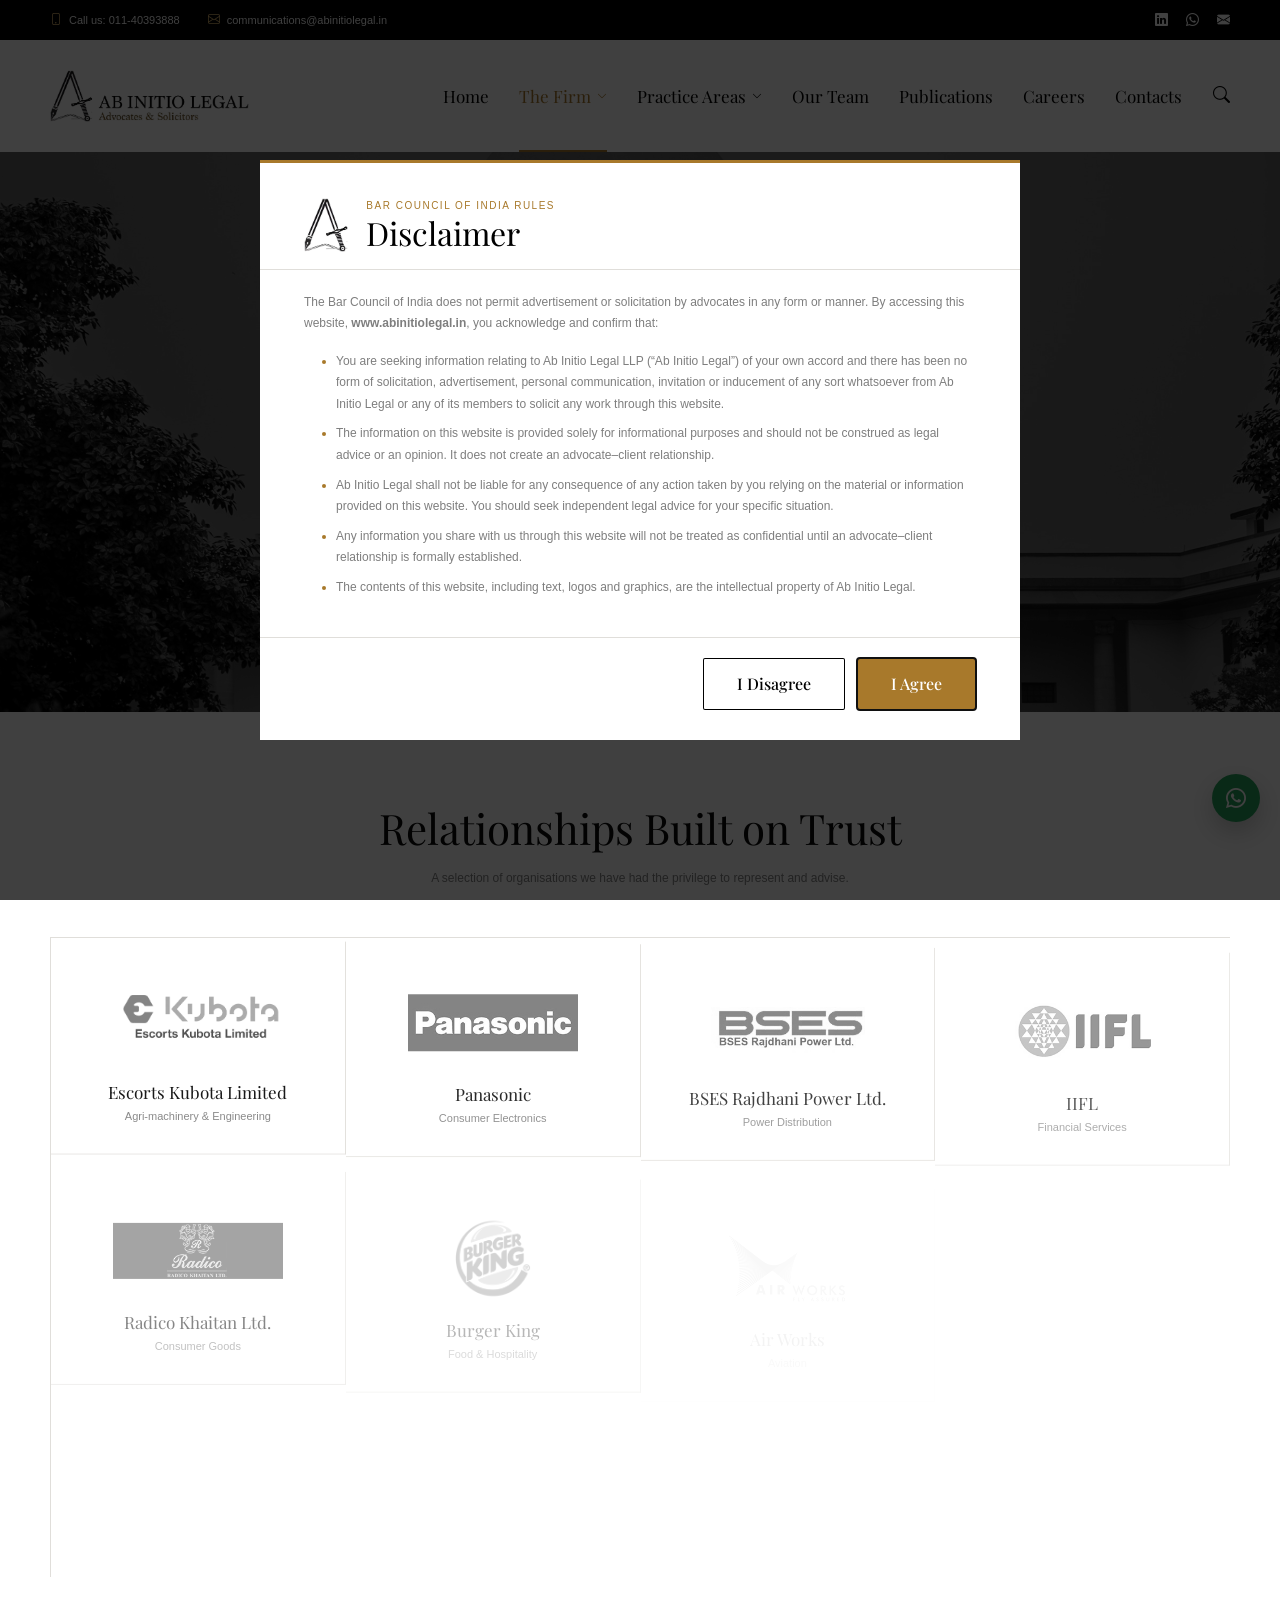
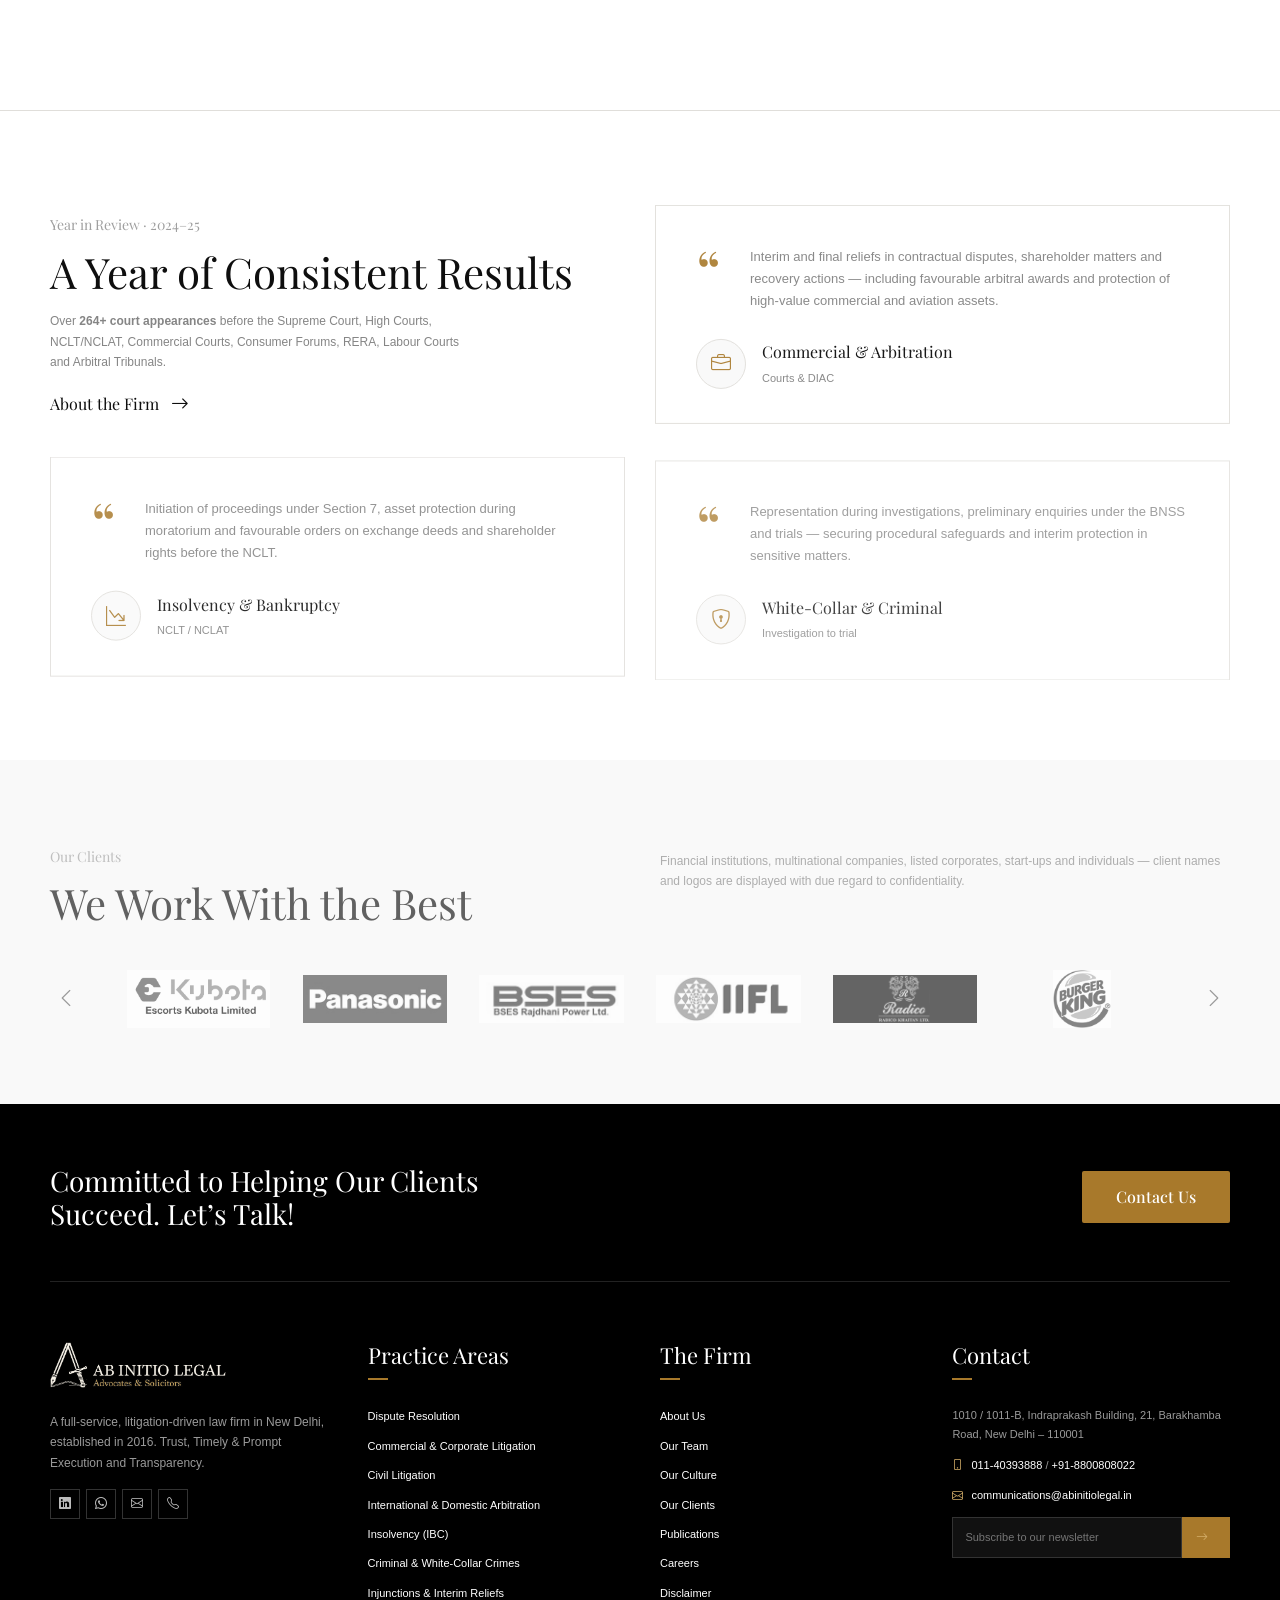
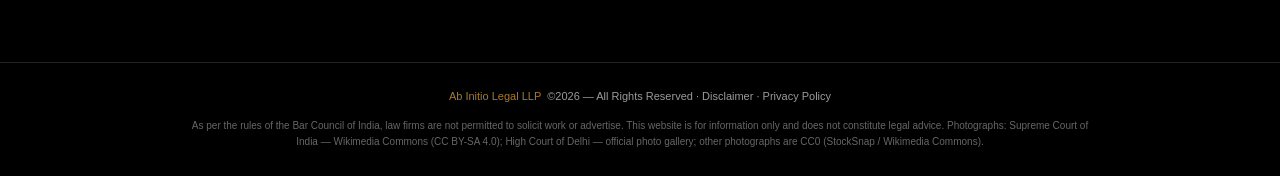
<file: clients.html>
<!DOCTYPE html>
<html lang="en">
<head>
  <meta charset="utf-8">
  <meta name="viewport" content="width=device-width, initial-scale=1">
  <title>Our Clients | Ab Initio Legal LLP</title>
  <meta name="description" content="Ab Initio Legal represents financial institutions, multinational companies, listed corporates, start-ups and individuals.">
  <meta name="theme-color" content="#000000">
  <meta property="og:title" content="Our Clients | Ab Initio Legal LLP">
  <meta property="og:description" content="Ab Initio Legal represents financial institutions, multinational companies, listed corporates, start-ups and individuals.">
  <link rel="icon" href="favicon.ico">
  <link rel="icon" type="image/png" href="assets/img/brand/favicon.png">
  <link rel="apple-touch-icon" href="assets/img/brand/apple-touch-icon.png">
  <link rel="preconnect" href="https://fonts.googleapis.com">
  <link rel="preconnect" href="https://fonts.gstatic.com" crossorigin>
  <link href="https://fonts.googleapis.com/css2?family=Playfair+Display:ital,wght@0,400;0,500;1,400&display=swap" rel="stylesheet">
  <link rel="stylesheet" href="assets/vendor/bootstrap.min.css">
  <link rel="stylesheet" href="assets/vendor/bootstrap-icons/bootstrap-icons.min.css">
  <link rel="stylesheet" href="assets/css/theme.css">
</head>
<body data-page="clients">
  <div id="ail-header"></div>
  <main>
    <section class="page-banner">
      <div class="page-banner__img" style="background-image:url('assets/img/hero/supreme-court.jpg');background-position:center 40%"></div>
      <div class="page-banner__content"><h1>Our Clients</h1><p>Financial institutions, multinational companies, listed corporates, start-ups and individuals.</p></div>
    </section>

    <section class="section">
      <div class="lb-container">
        <div class="text-center mb-5"><h3 class="h-section" data-anim>Relationships Built on Trust</h3><p class="section-intro" data-anim>A selection of organisations we have had the privilege to represent and advise.</p></div>
        <div class="client-grid" data-render="client-grid"></div>
        <p class="text-center mt-4 mb-0" style="font-size:11px" data-anim>Client names and logos are displayed with due regard to confidentiality obligations. All trademarks belong to their respective owners.</p>
      </div>
    </section>
    <section class="section bg-light-lb" data-testimonials-section>
      <div class="lb-container">
        <div class="text-center mb-5"><div class="h-sub">Testimonials</div><h3 class="h-section">What Our Clients Say</h3></div>
        <div class="quote-grid" data-render="testimonials"></div>
      </div>
    </section>
    <hr class="divider">
    <section class="section">
      <div class="lb-container">
        <div class="quote-grid">
          <div class="quote-intro" data-anim>
            <div class="h-sub">Year in Review · 2024–25</div>
            <h3 class="h-section">A Year of Consistent Results</h3>
            <p style="font-size:12px;max-width:420px">Over <strong><span data-count="410">410</span>+ court appearances</strong> before the Supreme Court, High Courts, NCLT/NCLAT, Commercial Courts, Consumer Forums, RERA, Labour Courts and Arbitral Tribunals.</p>
            <a class="read-more" href="about.html">About the Firm <i class="bi bi-arrow-right"></i></a>
          </div>
          <div class="quote-box" data-anim>
            <span class="q">“</span>
            <div><p>Interim and final reliefs in contractual disputes, shareholder matters and recovery actions — including favourable arbitral awards and protection of high-value commercial and aviation assets.</p></div>
            <div class="who"><span class="av"><i class="bi bi-briefcase"></i></span><div><strong>Commercial &amp; Arbitration</strong><small>Courts &amp; DIAC</small></div></div>
          </div>
          <div class="quote-box" data-anim>
            <span class="q">“</span>
            <div><p>Initiation of proceedings under Section 7, asset protection during moratorium and favourable orders on exchange deeds and shareholder rights before the NCLT.</p></div>
            <div class="who"><span class="av"><i class="bi bi-graph-down-arrow"></i></span><div><strong>Insolvency &amp; Bankruptcy</strong><small>NCLT / NCLAT</small></div></div>
          </div>
          <div class="quote-box" data-anim>
            <span class="q">“</span>
            <div><p>Representation during investigations, preliminary enquiries under the BNSS and trials — securing procedural safeguards and interim protection in sensitive matters.</p></div>
            <div class="who"><span class="av"><i class="bi bi-shield-lock"></i></span><div><strong>White-Collar &amp; Criminal</strong><small>Investigation to trial</small></div></div>
          </div>
        </div>
      </div>
    </section>
    <section class="partners">
      <div class="lb-container">
        <div class="partners__head" data-anim>
          <div><div class="h-sub">Our Clients</div><h3 class="h-section mb-0">We Work With the Best</h3></div>
          <p>Financial institutions, multinational companies, listed corporates, start-ups and individuals — client names and logos are displayed with due regard to confidentiality.</p>
        </div>
        <div class="lb-carousel" id="logoCar" data-per="6" data-per-md="3" data-per-sm="2" data-loop data-autoplay="3000" style="--gap:0px">
          <button class="side-arrow prev" data-prev aria-label="Previous"><i class="bi bi-chevron-left"></i></button>
          <div class="lb-carousel__viewport"><div class="lb-carousel__track" data-render="logos-carousel"></div></div>
          <button class="side-arrow next" data-next aria-label="Next"><i class="bi bi-chevron-right"></i></button>
        </div>
      </div>
    </section>
  </main>
  <div id="ail-footer"></div>
  <script src="assets/vendor/bootstrap.bundle.min.js"></script>
  <script src="assets/vendor/gsap.min.js"></script>
  <script src="assets/vendor/ScrollTrigger.min.js"></script>
  <script src="assets/data/site-data.js"></script>
  <script src="assets/data/publications.js"></script>
  <script src="assets/js/layout.js"></script>
  <script src="assets/js/main.js"></script>
</body>
</html>
</file>
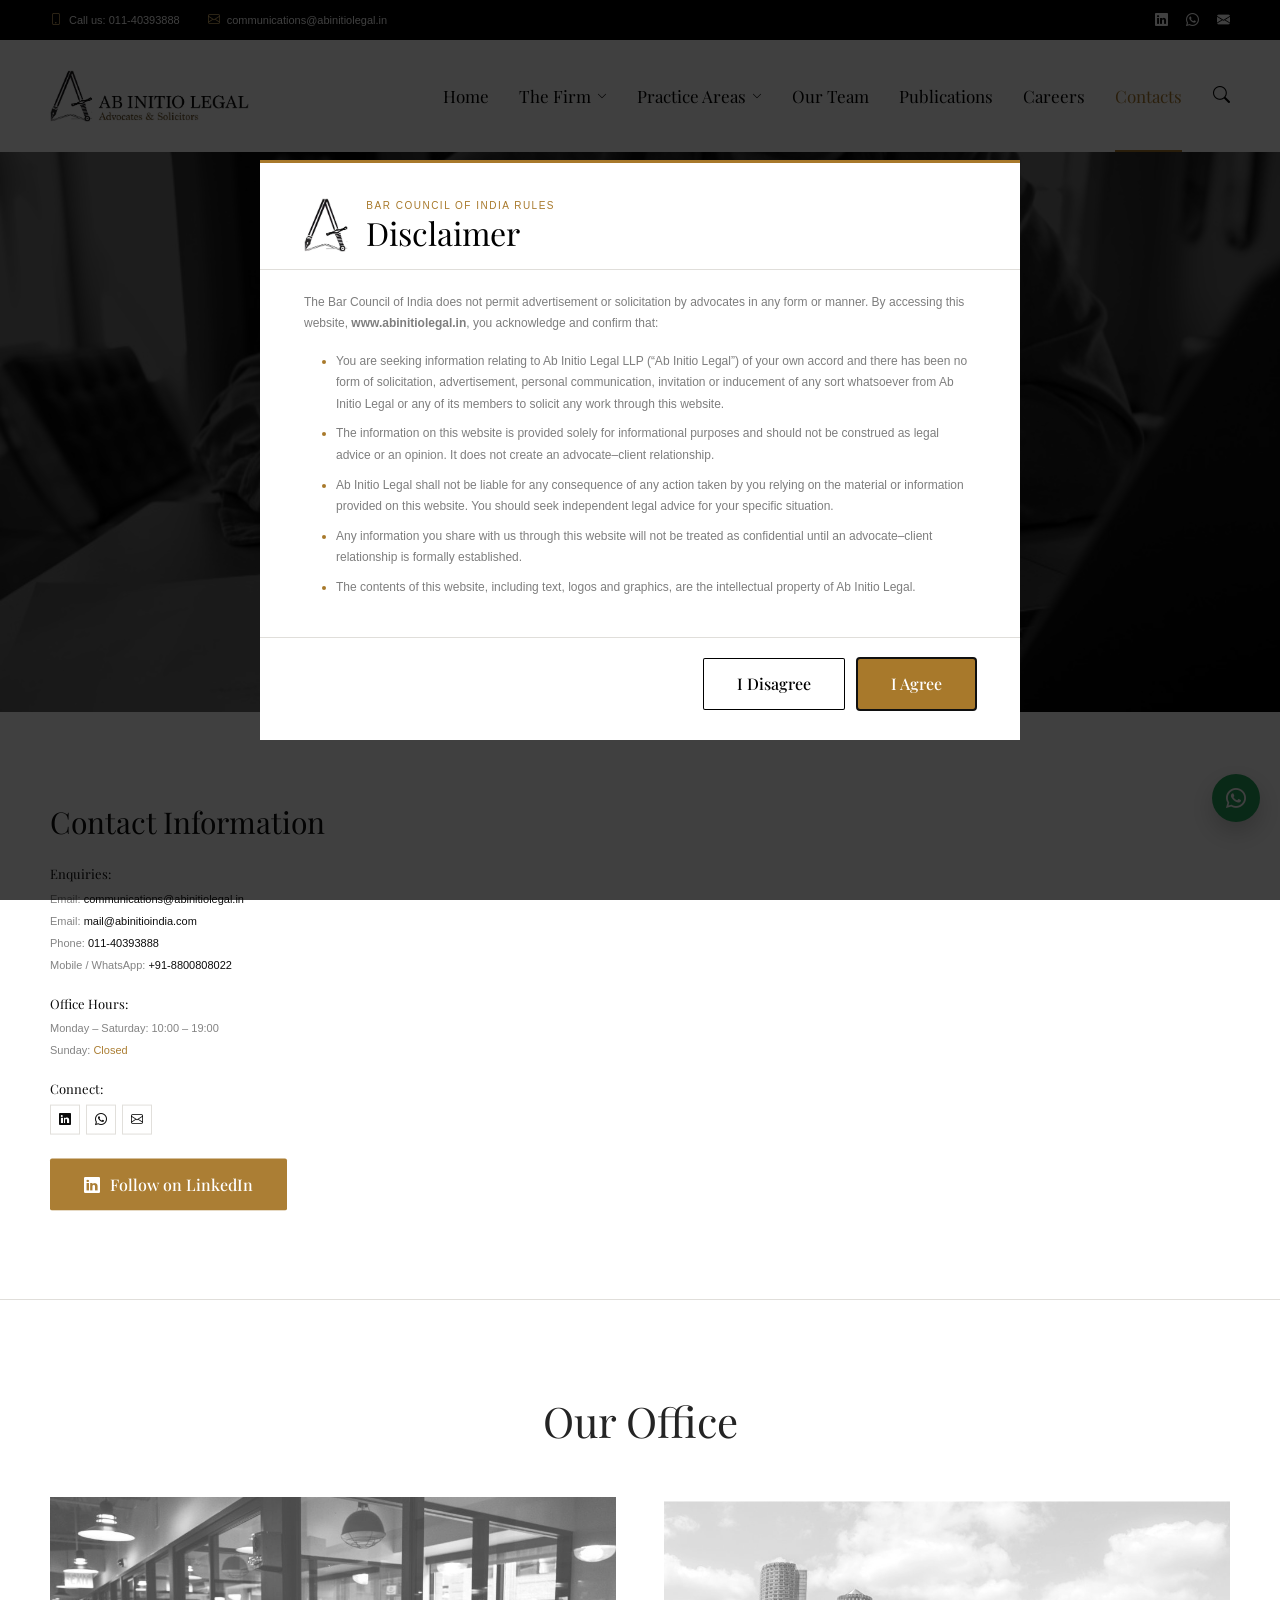
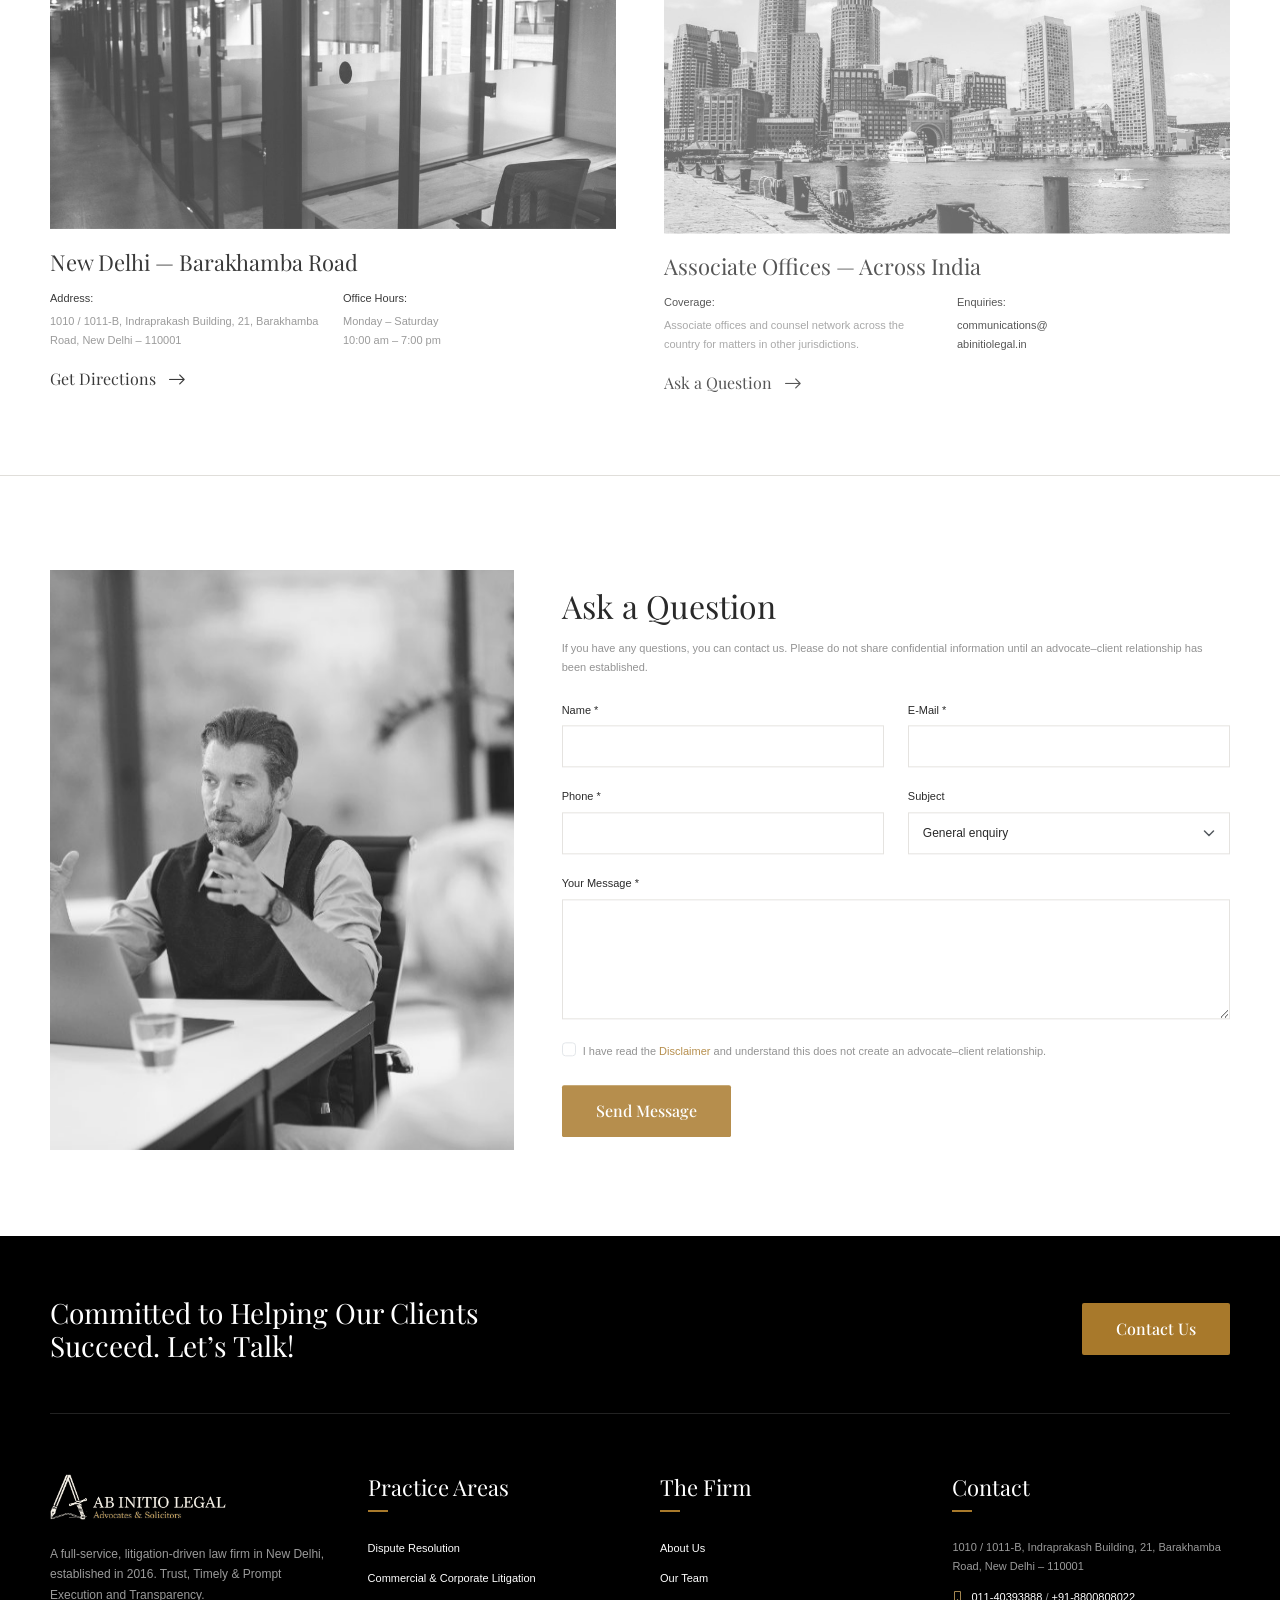
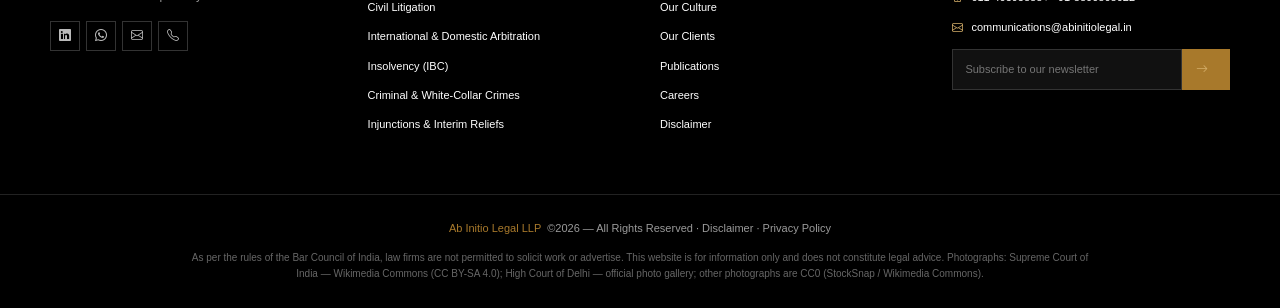
<file: contact.html>
<!DOCTYPE html>
<html lang="en">
<head>
  <meta charset="utf-8">
  <meta name="viewport" content="width=device-width, initial-scale=1">
  <title>Contacts | Ab Initio Legal LLP</title>
  <meta name="description" content="Contact Ab Initio Legal — 1010 / 1011-B, Indraprakash Building, 21 Barakhamba Road, New Delhi 110001. Tel 011-40393888.">
  <meta name="theme-color" content="#000000">
  <meta property="og:title" content="Contacts | Ab Initio Legal LLP">
  <meta property="og:description" content="Contact Ab Initio Legal — 1010 / 1011-B, Indraprakash Building, 21 Barakhamba Road, New Delhi 110001. Tel 011-40393888.">
  <link rel="icon" href="favicon.ico">
  <link rel="icon" type="image/png" href="assets/img/brand/favicon.png">
  <link rel="apple-touch-icon" href="assets/img/brand/apple-touch-icon.png">
  <link rel="preconnect" href="https://fonts.googleapis.com">
  <link rel="preconnect" href="https://fonts.gstatic.com" crossorigin>
  <link href="https://fonts.googleapis.com/css2?family=Playfair+Display:ital,wght@0,400;0,500;1,400&display=swap" rel="stylesheet">
  <link rel="stylesheet" href="assets/vendor/bootstrap.min.css">
  <link rel="stylesheet" href="assets/vendor/bootstrap-icons/bootstrap-icons.min.css">
  <link rel="stylesheet" href="assets/css/theme.css">
</head>
<body data-page="contact">
  <div id="ail-header"></div>
  <main>
    <section class="page-banner">
      <div class="page-banner__img" style="background-image:url('assets/img/stock/writing.jpg');background-position:center"></div>
      <div class="page-banner__content"><h1>Contacts</h1><p>Reach out to discuss a matter, or simply to connect. We respond promptly.</p></div>
    </section>

    <section class="section">
      <div class="lb-container">
        <div class="row g-5 align-items-start">
          <div class="col-lg-4 contact-info" data-anim>
            <h3>Contact Information</h3>
            <h6>Enquiries:</h6>
            <p>Email: <a href="mailto:communications@abinitiolegal.in">communications@abinitiolegal.in</a><br>Email: <a href="mailto:mail@abinitioindia.com">mail@abinitioindia.com</a><br>Phone: <a href="tel:+911140393888">011-40393888</a><br>Mobile / WhatsApp: <a href="tel:+918800808022">+91-8800808022</a></p>
            <h6>Office Hours:</h6>
            <p>Monday – Saturday: 10:00 – 19:00<br>Sunday: <span class="accent">Closed</span></p>
            <h6>Connect:</h6>
            <div class="social-sq mt-2"><a href="https://in.linkedin.com/company/ab-initio-legal-llp" target="_blank" rel="noopener" aria-label="LinkedIn"><i class="bi bi-linkedin"></i></a><a href="https://wa.me/918800808022" target="_blank" rel="noopener" aria-label="WhatsApp"><i class="bi bi-whatsapp"></i></a><a href="mailto:communications@abinitiolegal.in" aria-label="Email"><i class="bi bi-envelope"></i></a></div>
            <a class="btn-lb sm mt-4" href="https://in.linkedin.com/company/ab-initio-legal-llp" target="_blank" rel="noopener"><i class="bi bi-linkedin"></i> Follow on LinkedIn</a>
          </div>
          <div class="col-lg-8" data-anim>
            <div class="map-box"><iframe title="Ab Initio Legal office map" loading="lazy" referrerpolicy="no-referrer-when-downgrade" src="https://www.google.com/maps?q=Indraprakash+Building,+21+Barakhamba+Road,+New+Delhi+110001&output=embed"></iframe></div>
          </div>
        </div>
      </div>
    </section>
    <hr class="divider">
    <section class="section">
      <div class="lb-container">
        <div class="text-center"><h3 class="h-section mb-5" data-anim>Our Office</h3></div>
        <div class="row g-5">
          <div class="col-md-6 location-card" data-anim>
            <img src="assets/img/stock/office.jpg" alt="Office" loading="lazy">
            <h4>New Delhi — Barakhamba Road</h4>
            <div class="cols"><div><b>Address:</b>1010 / 1011-B, Indraprakash Building, 21, Barakhamba Road, New Delhi – 110001</div><div><b>Office Hours:</b>Monday – Saturday<br>10:00 am – 7:00 pm</div></div>
            <a class="read-more" href="https://www.google.com/maps/search/?api=1&query=Indraprakash+Building+21+Barakhamba+Road+New+Delhi" target="_blank" rel="noopener">Get Directions <i class="bi bi-arrow-right"></i></a>
          </div>
          <div class="col-md-6 location-card" data-anim>
            <img src="assets/img/stock/city.jpg" alt="Across India" loading="lazy">
            <h4>Associate Offices — Across India</h4>
            <div class="cols"><div><b>Coverage:</b>Associate offices and counsel network across the country for matters in other jurisdictions.</div><div><b>Enquiries:</b><a href="mailto:communications@abinitiolegal.in">communications@<br>abinitiolegal.in</a></div></div>
            <a class="read-more" href="#askForm">Ask a Question <i class="bi bi-arrow-right"></i></a>
          </div>
        </div>
      </div>
    </section>
    <hr class="divider">
    <section class="section" id="askForm">
      <div class="lb-container">
        <div class="row g-5 align-items-center">
          <div class="col-lg-5" data-anim><img src="assets/img/stock/meeting-2.jpg" alt="Consultation" loading="lazy" style="width:100%;aspect-ratio:480/600;object-fit:cover;filter:grayscale(1)"></div>
          <div class="col-lg-7" data-anim>
            <h3 class="h-section" style="font-size:32px">Ask a Question</h3>
            <p style="font-size:11px" class="mb-4">If you have any questions, you can contact us. Please do not share confidential information until an advocate–client relationship has been established.</p>
            <form class="form-lb" id="contactForm" data-lb-form data-success="#contactOk" data-endpoint="/api/contact" novalidate>
              <div class="row">
                <div class="col-md-6 field"><label class="lbl" for="name">Name *</label><input class="form-control" id="name" name="name" required><div class="invalid-feedback">Please enter your name.</div></div>
                <div class="col-md-6 field"><label class="lbl" for="email">E-Mail *</label><input class="form-control" id="email" name="email" type="email" required><div class="invalid-feedback">Please enter a valid email.</div></div>
                <div class="col-md-6 field"><label class="lbl" for="phone">Phone *</label><input class="form-control" id="phone" name="phone" type="tel" required><div class="invalid-feedback">Please enter a valid phone number.</div></div>
                <div class="col-md-6 field"><label class="lbl" for="subject">Subject</label><select class="form-select" id="subject" name="subject"><option>General enquiry</option><option>Commercial &amp; Corporate Litigation</option><option>Arbitration</option><option>Insolvency (IBC)</option><option>Criminal &amp; White-Collar</option><option>Civil / Property / RERA</option><option>Consumer Dispute</option><option>Labour &amp; Employment</option><option>Other</option></select></div>
                <div class="col-12 field"><label class="lbl" for="message">Your Message *</label><textarea class="form-control" id="message" name="message" required></textarea><div class="invalid-feedback">Please enter a message.</div></div>
                <div class="col-12 field"><div class="form-check"><input class="form-check-input" type="checkbox" id="consent" required><label class="form-check-label" for="consent">I have read the <a class="accent" href="disclaimer.html">Disclaimer</a> and understand this does not create an advocate–client relationship.</label></div></div>
              </div>
              <button class="btn-lb sm" type="submit">Send Message</button>
            </form>
            <div class="form-success" id="contactOk"><div class="tick"><i class="bi bi-check2"></i></div><h4>Thank you for reaching out</h4><p class="mb-0">Your message has been received. A member of our team will get back to you shortly.</p></div>
          </div>
        </div>
      </div>
    </section>
  </main>
  <div id="ail-footer"></div>
  <script src="assets/vendor/bootstrap.bundle.min.js"></script>
  <script src="assets/vendor/gsap.min.js"></script>
  <script src="assets/vendor/ScrollTrigger.min.js"></script>
  <script src="assets/data/site-data.js"></script>
  <script src="assets/data/publications.js"></script>
  <script src="assets/js/layout.js"></script>
  <script src="assets/js/main.js"></script>
</body>
</html>
</file>
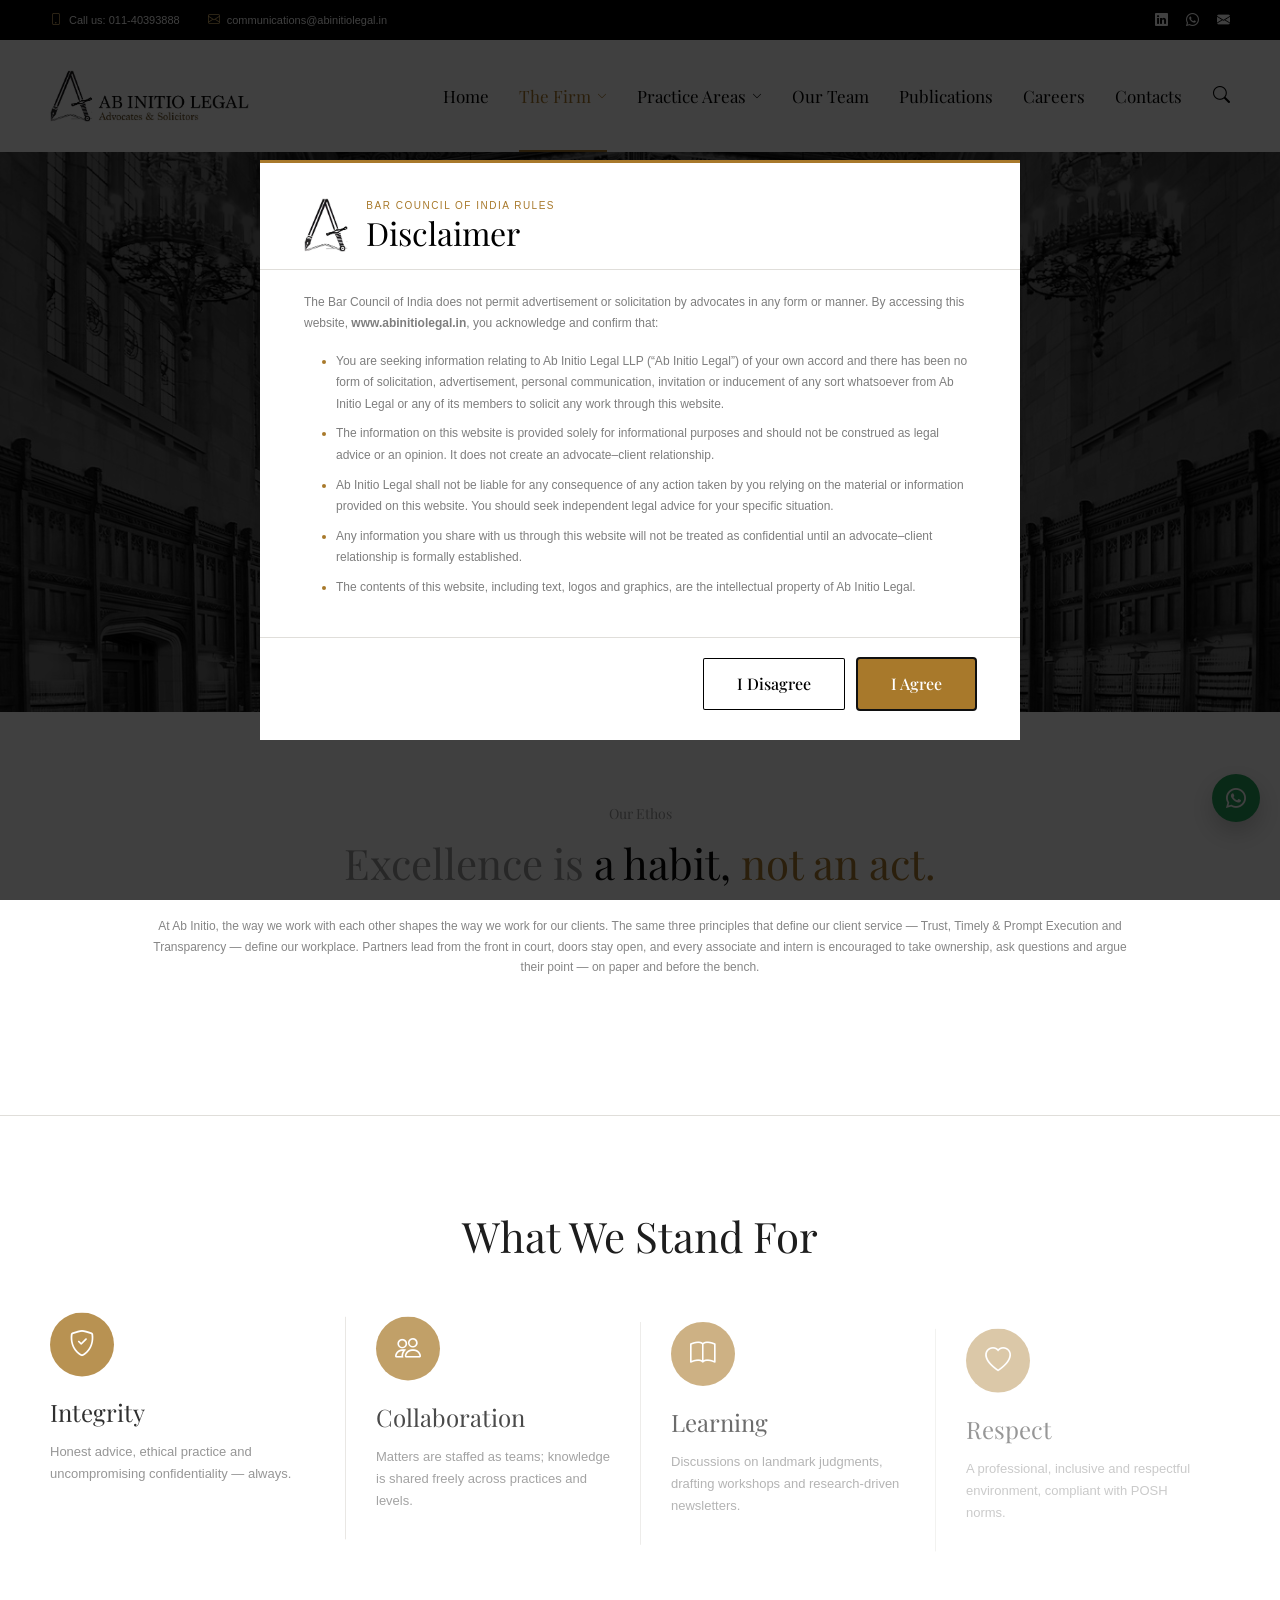
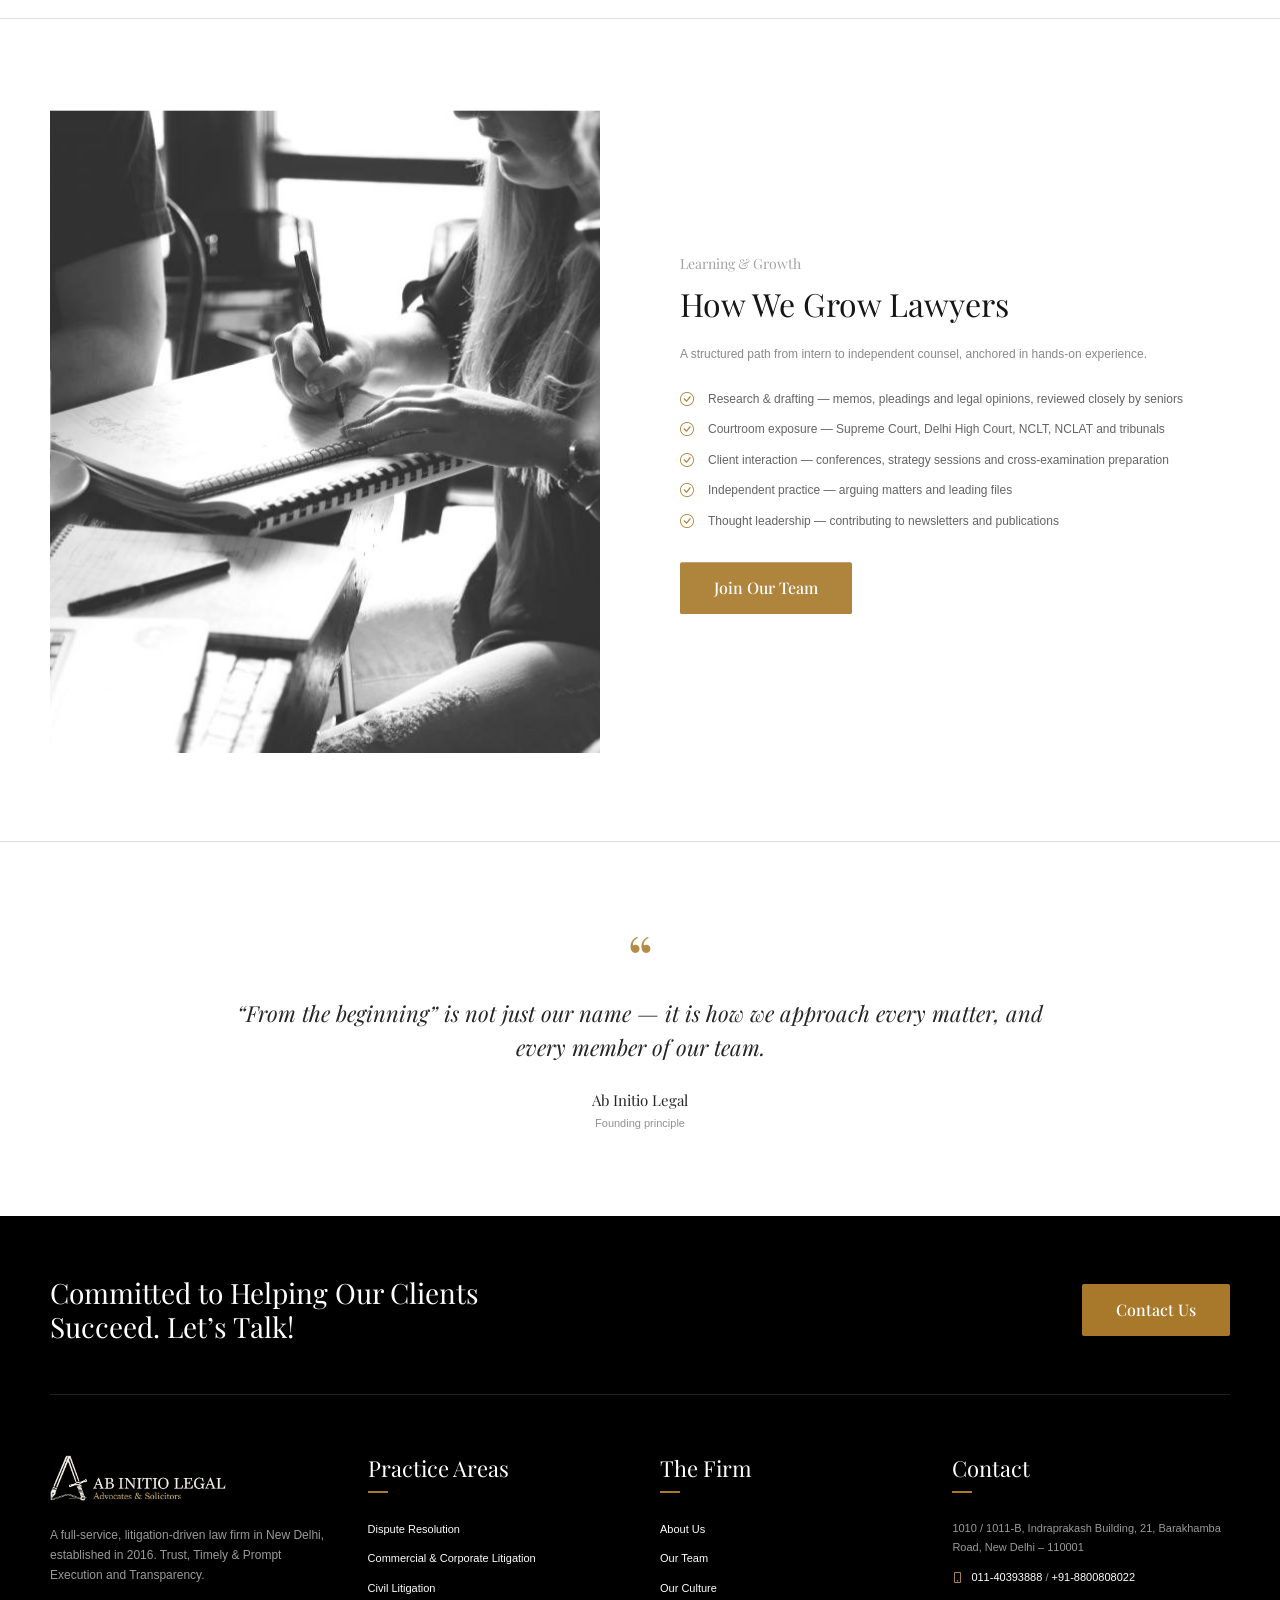
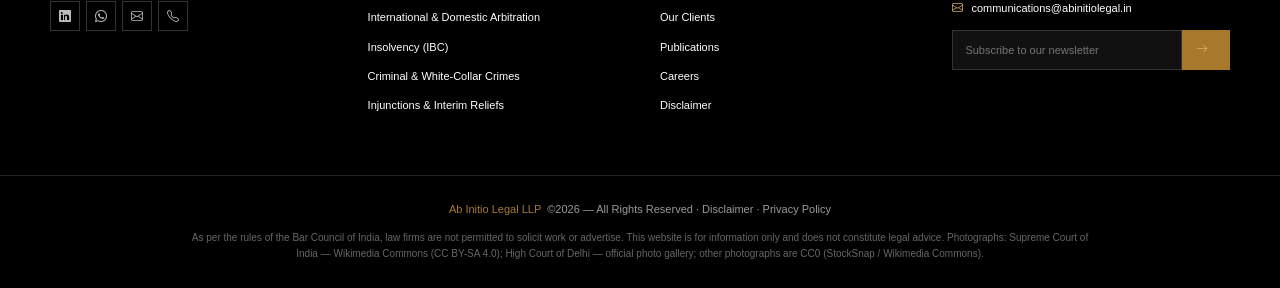
<file: culture.html>
<!DOCTYPE html>
<html lang="en">
<head>
  <meta charset="utf-8">
  <meta name="viewport" content="width=device-width, initial-scale=1">
  <title>Our Culture | Ab Initio Legal LLP</title>
  <meta name="description" content="The work culture, values, professional environment and learning opportunities at Ab Initio Legal.">
  <meta name="theme-color" content="#000000">
  <meta property="og:title" content="Our Culture | Ab Initio Legal LLP">
  <meta property="og:description" content="The work culture, values, professional environment and learning opportunities at Ab Initio Legal.">
  <link rel="icon" href="favicon.ico">
  <link rel="icon" type="image/png" href="assets/img/brand/favicon.png">
  <link rel="apple-touch-icon" href="assets/img/brand/apple-touch-icon.png">
  <link rel="preconnect" href="https://fonts.googleapis.com">
  <link rel="preconnect" href="https://fonts.gstatic.com" crossorigin>
  <link href="https://fonts.googleapis.com/css2?family=Playfair+Display:ital,wght@0,400;0,500;1,400&display=swap" rel="stylesheet">
  <link rel="stylesheet" href="assets/vendor/bootstrap.min.css">
  <link rel="stylesheet" href="assets/vendor/bootstrap-icons/bootstrap-icons.min.css">
  <link rel="stylesheet" href="assets/css/theme.css">
</head>
<body data-page="culture">
  <div id="ail-header"></div>
  <main>
    <section class="page-banner">
      <div class="page-banner__img" style="background-image:url('assets/img/stock/library.jpg');background-position:center"></div>
      <div class="page-banner__content"><h1>Our Culture</h1><p>A collaborative, rigorous and humane workplace — where every member of the team is trusted to contribute.</p></div>
    </section>

    <section class="section">
      <div class="lb-container">
        <div class="text-center h-sub" data-anim>Our Ethos</div>
        <h2 class="who-heading" data-anim><span class="muted-word">Excellence is</span> a habit, <span class="accent">not an act.</span></h2>
        <p class="who-text" data-anim>At Ab Initio, the way we work with each other shapes the way we work for our clients. The same three principles that define our client service — Trust, Timely &amp; Prompt Execution and Transparency — define our workplace. Partners lead from the front in court, doors stay open, and every associate and intern is encouraged to take ownership, ask questions and argue their point — on paper and before the bench.</p>
      </div>
    </section>
    <hr class="divider">
    <section class="section">
      <div class="lb-container">
        <div class="text-center mb-5"><h3 class="h-section" data-anim>What We Stand For</h3></div>
        <div class="features">
          <div class="feature" data-anim><div class="icon-circle"><i class="bi bi-shield-check"></i></div><h4>Integrity</h4><p>Honest advice, ethical practice and uncompromising confidentiality — always.</p></div>
          <div class="feature" data-anim><div class="icon-circle"><i class="bi bi-people"></i></div><h4>Collaboration</h4><p>Matters are staffed as teams; knowledge is shared freely across practices and levels.</p></div>
          <div class="feature" data-anim><div class="icon-circle"><i class="bi bi-book"></i></div><h4>Learning</h4><p>Discussions on landmark judgments, drafting workshops and research-driven newsletters.</p></div>
          <div class="feature" data-anim><div class="icon-circle"><i class="bi bi-heart"></i></div><h4>Respect</h4><p>A professional, inclusive and respectful environment, compliant with POSH norms.</p></div>
        </div>
      </div>
    </section>
    <hr class="divider">
    <section class="section">
      <div class="lb-container">
        <div class="split">
          <div class="split__img tall" data-anim><img src="assets/img/stock/team-work.jpg" alt="Team at work" loading="lazy" style="aspect-ratio:480/560"></div>
          <div class="split__body" data-anim>
            <div class="h-sub">Learning &amp; Growth</div>
            <h3>How We Grow Lawyers</h3>
            <p>A structured path from intern to independent counsel, anchored in hands-on experience.</p>
            <ul class="check-list">
              <li>Research &amp; drafting — memos, pleadings and legal opinions, reviewed closely by seniors</li>
              <li>Courtroom exposure — Supreme Court, Delhi High Court, NCLT, NCLAT and tribunals</li>
              <li>Client interaction — conferences, strategy sessions and cross-examination preparation</li>
              <li>Independent practice — arguing matters and leading files</li>
              <li>Thought leadership — contributing to newsletters and publications</li>
            </ul>
            <a class="btn-lb sm" href="careers.html">Join Our Team</a>
          </div>
        </div>
      </div>
    </section>
    <hr class="divider">
    <section class="section">
      <div class="lb-container">
        <div class="big-quote" data-anim>
          <span class="q">“</span>
          <blockquote>“From the beginning” is not just our name — it is how we approach every matter, and every member of our team.</blockquote>
          <div class="who">Ab Initio Legal<small>Founding principle</small></div>
        </div>
      </div>
    </section>
  </main>
  <div id="ail-footer"></div>
  <script src="assets/vendor/bootstrap.bundle.min.js"></script>
  <script src="assets/vendor/gsap.min.js"></script>
  <script src="assets/vendor/ScrollTrigger.min.js"></script>
  <script src="assets/data/site-data.js"></script>
  <script src="assets/data/publications.js"></script>
  <script src="assets/js/layout.js"></script>
  <script src="assets/js/main.js"></script>
</body>
</html>
</file>
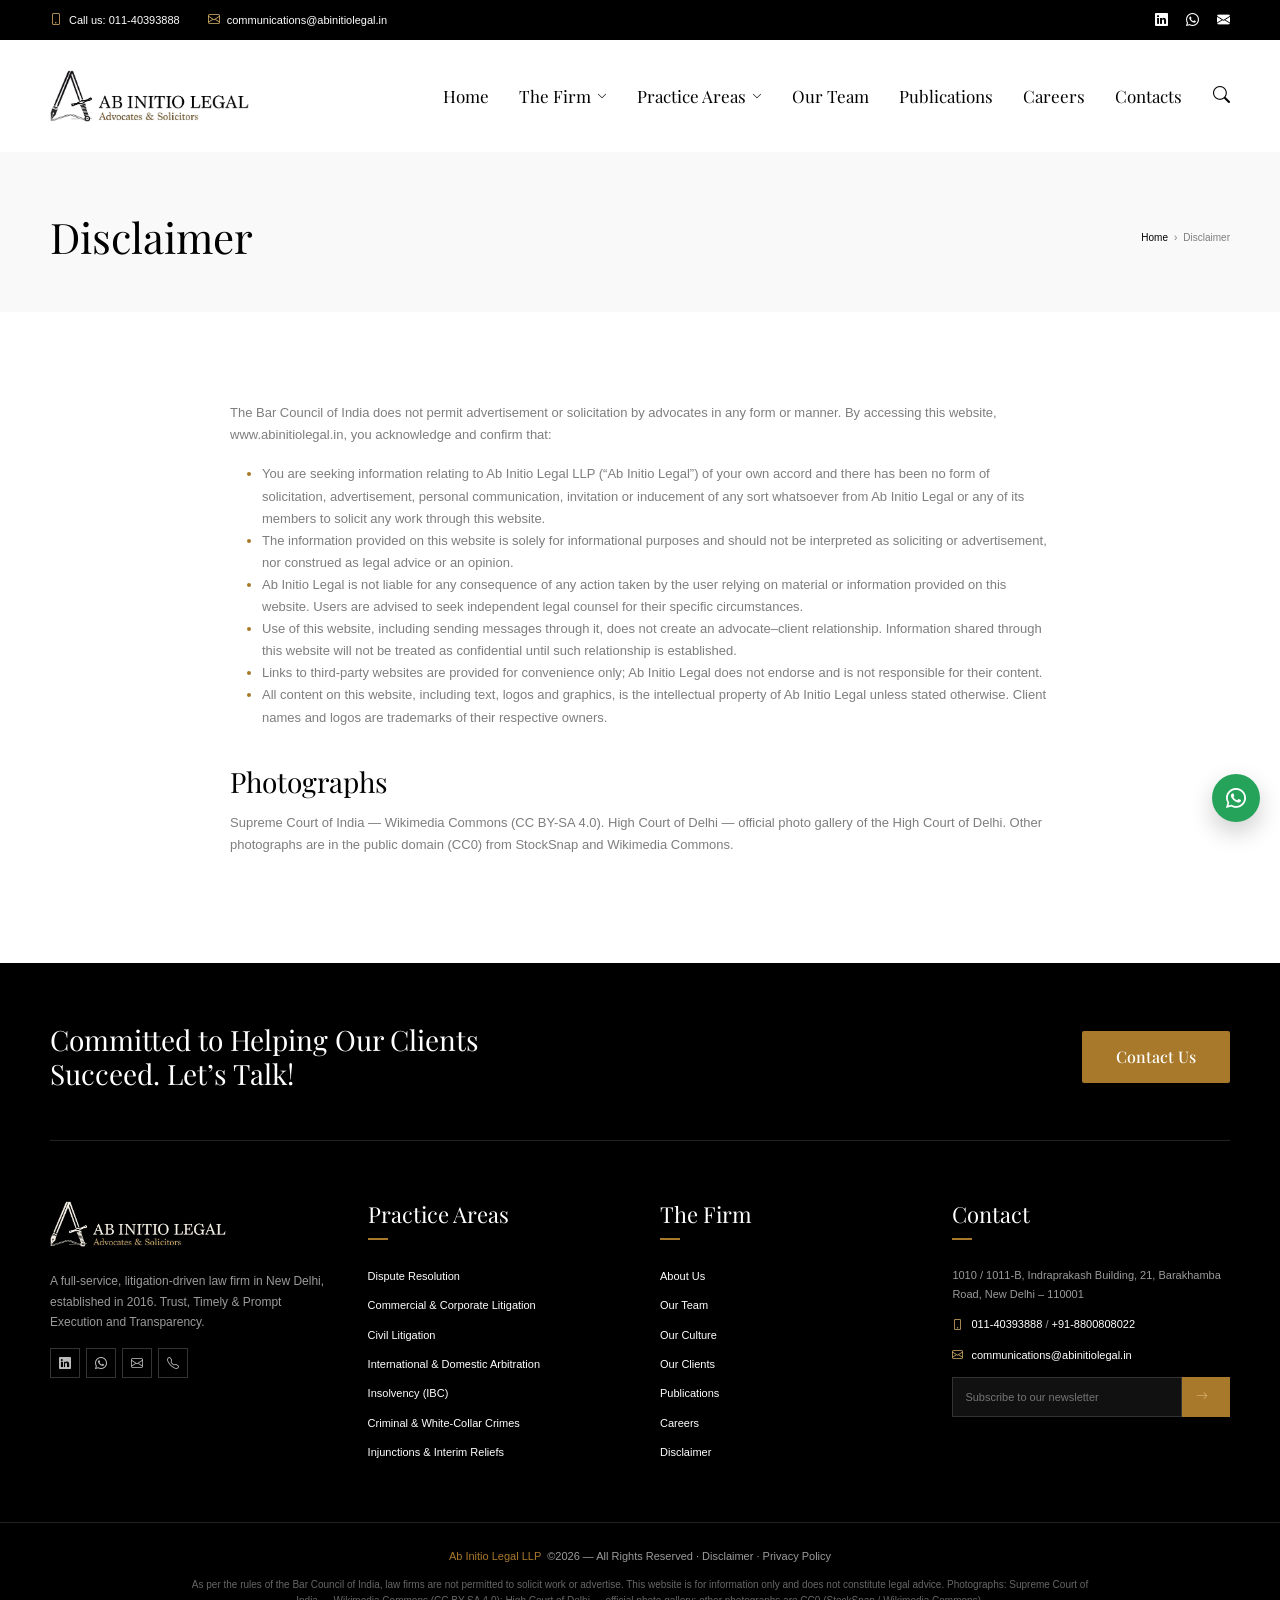
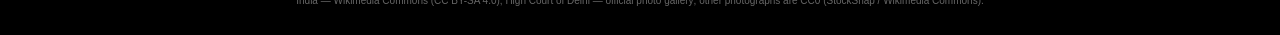
<file: disclaimer.html>
<!DOCTYPE html>
<html lang="en">
<head>
  <meta charset="utf-8">
  <meta name="viewport" content="width=device-width, initial-scale=1">
  <title>Disclaimer | Ab Initio Legal LLP</title>
  <meta name="description" content="Disclaimer as per the rules of the Bar Council of India.">
  <meta name="theme-color" content="#000000">
  <meta property="og:title" content="Disclaimer | Ab Initio Legal LLP">
  <meta property="og:description" content="Disclaimer as per the rules of the Bar Council of India.">
  <link rel="icon" href="favicon.ico">
  <link rel="icon" type="image/png" href="assets/img/brand/favicon.png">
  <link rel="apple-touch-icon" href="assets/img/brand/apple-touch-icon.png">
  <link rel="preconnect" href="https://fonts.googleapis.com">
  <link rel="preconnect" href="https://fonts.gstatic.com" crossorigin>
  <link href="https://fonts.googleapis.com/css2?family=Playfair+Display:ital,wght@0,400;0,500;1,400&display=swap" rel="stylesheet">
  <link rel="stylesheet" href="assets/vendor/bootstrap.min.css">
  <link rel="stylesheet" href="assets/vendor/bootstrap-icons/bootstrap-icons.min.css">
  <link rel="stylesheet" href="assets/css/theme.css">
</head>
<body data-page="disclaimer" data-no-disclaimer>
  <div id="ail-header"></div>
  <main>
    <section class="title-bar">
      <div class="lb-container">
        <h1>Disclaimer</h1>
        <div class="breadcrumbs"><a href="index.html">Home</a><span>›</span>Disclaimer</div>
      </div>
    </section>

    <section class="section">
      <div class="lb-container">
        <div class="prose">
          <p>The Bar Council of India does not permit advertisement or solicitation by advocates in any form or manner. By accessing this website, www.abinitiolegal.in, you acknowledge and confirm that:</p>
          <ul>
            <li>You are seeking information relating to Ab Initio Legal LLP (“Ab Initio Legal”) of your own accord and there has been no form of solicitation, advertisement, personal communication, invitation or inducement of any sort whatsoever from Ab Initio Legal or any of its members to solicit any work through this website.</li>
            <li>The information provided on this website is solely for informational purposes and should not be interpreted as soliciting or advertisement, nor construed as legal advice or an opinion.</li>
            <li>Ab Initio Legal is not liable for any consequence of any action taken by the user relying on material or information provided on this website. Users are advised to seek independent legal counsel for their specific circumstances.</li>
            <li>Use of this website, including sending messages through it, does not create an advocate–client relationship. Information shared through this website will not be treated as confidential until such relationship is established.</li>
            <li>Links to third-party websites are provided for convenience only; Ab Initio Legal does not endorse and is not responsible for their content.</li>
            <li>All content on this website, including text, logos and graphics, is the intellectual property of Ab Initio Legal unless stated otherwise. Client names and logos are trademarks of their respective owners.</li>
          </ul>
          <h2>Photographs</h2>
          <p>Supreme Court of India — Wikimedia Commons (CC BY-SA 4.0). High Court of Delhi — official photo gallery of the High Court of Delhi. Other photographs are in the public domain (CC0) from StockSnap and Wikimedia Commons.</p>
        </div>
      </div>
    </section>
  </main>
  <div id="ail-footer"></div>
  <script src="assets/vendor/bootstrap.bundle.min.js"></script>
  <script src="assets/vendor/gsap.min.js"></script>
  <script src="assets/vendor/ScrollTrigger.min.js"></script>
  <script src="assets/data/site-data.js"></script>
  <script src="assets/data/publications.js"></script>
  <script src="assets/js/layout.js"></script>
  <script src="assets/js/main.js"></script>
</body>
</html>
</file>
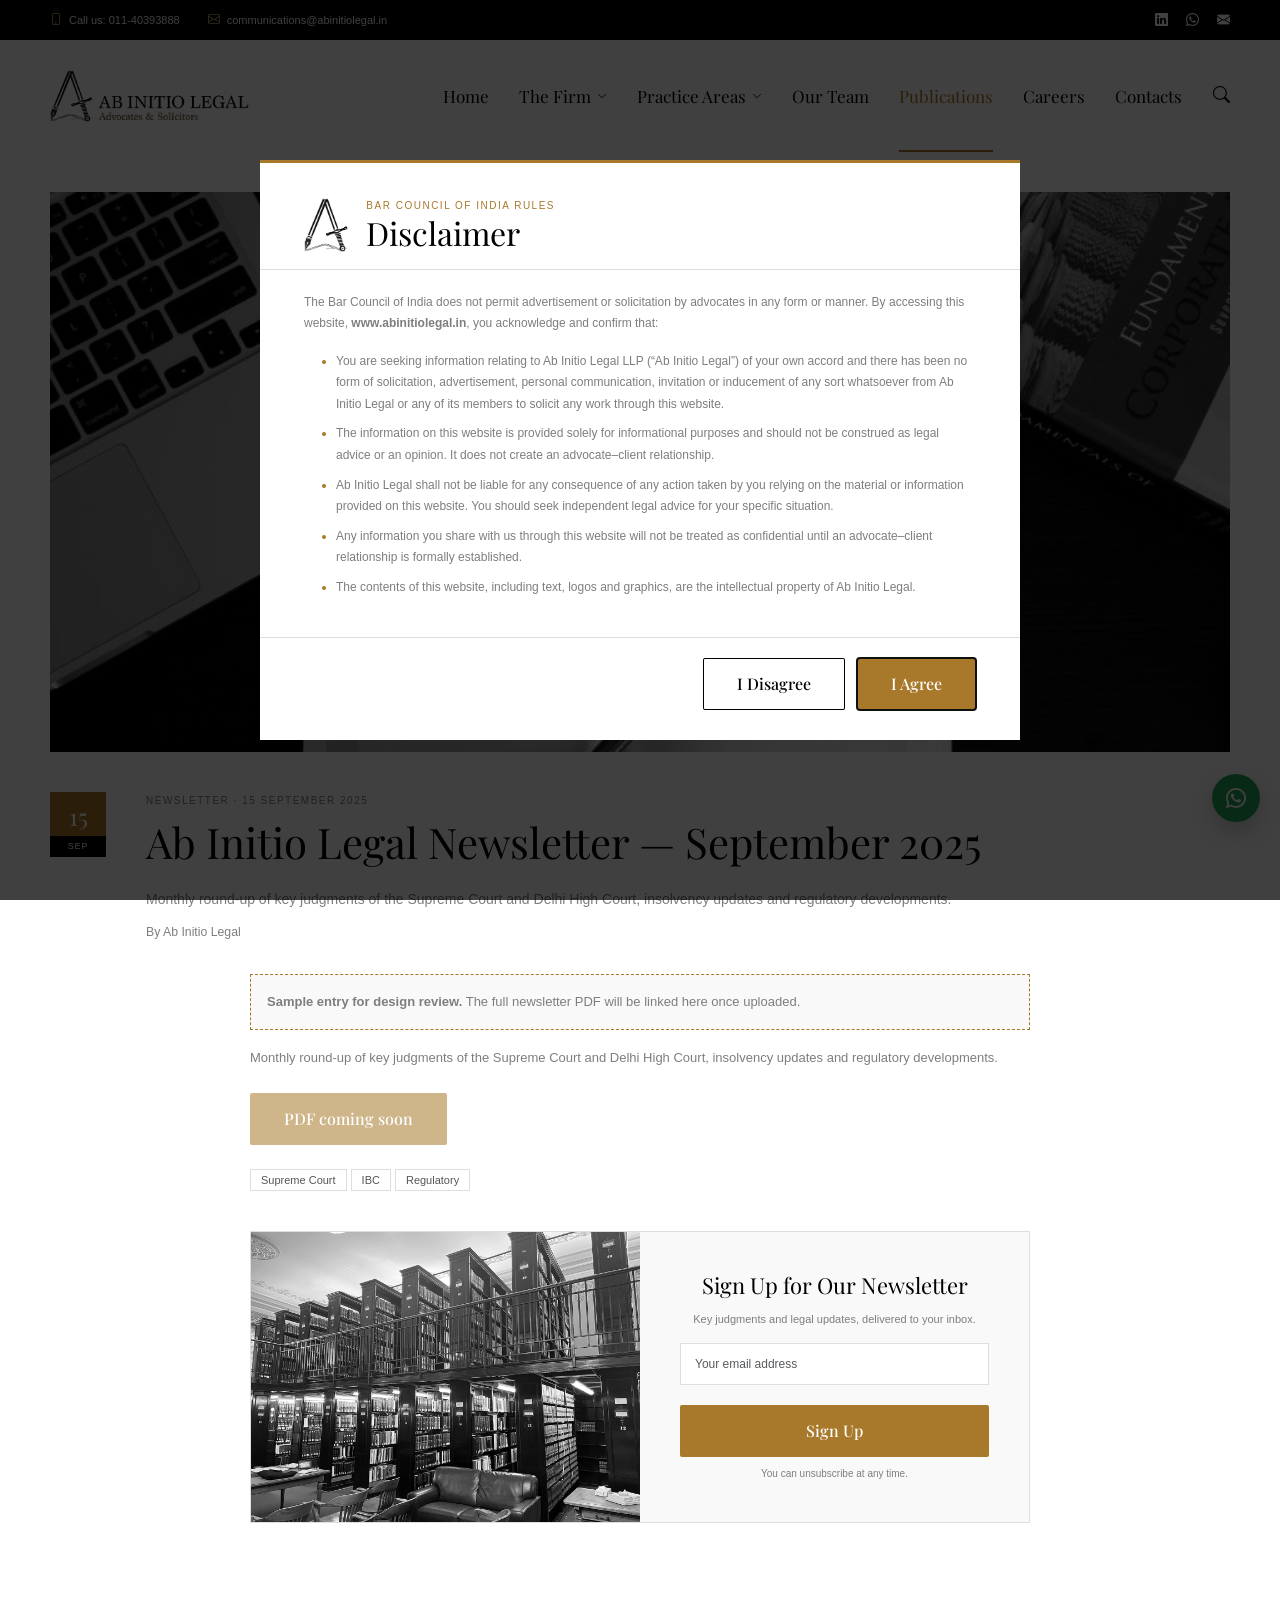
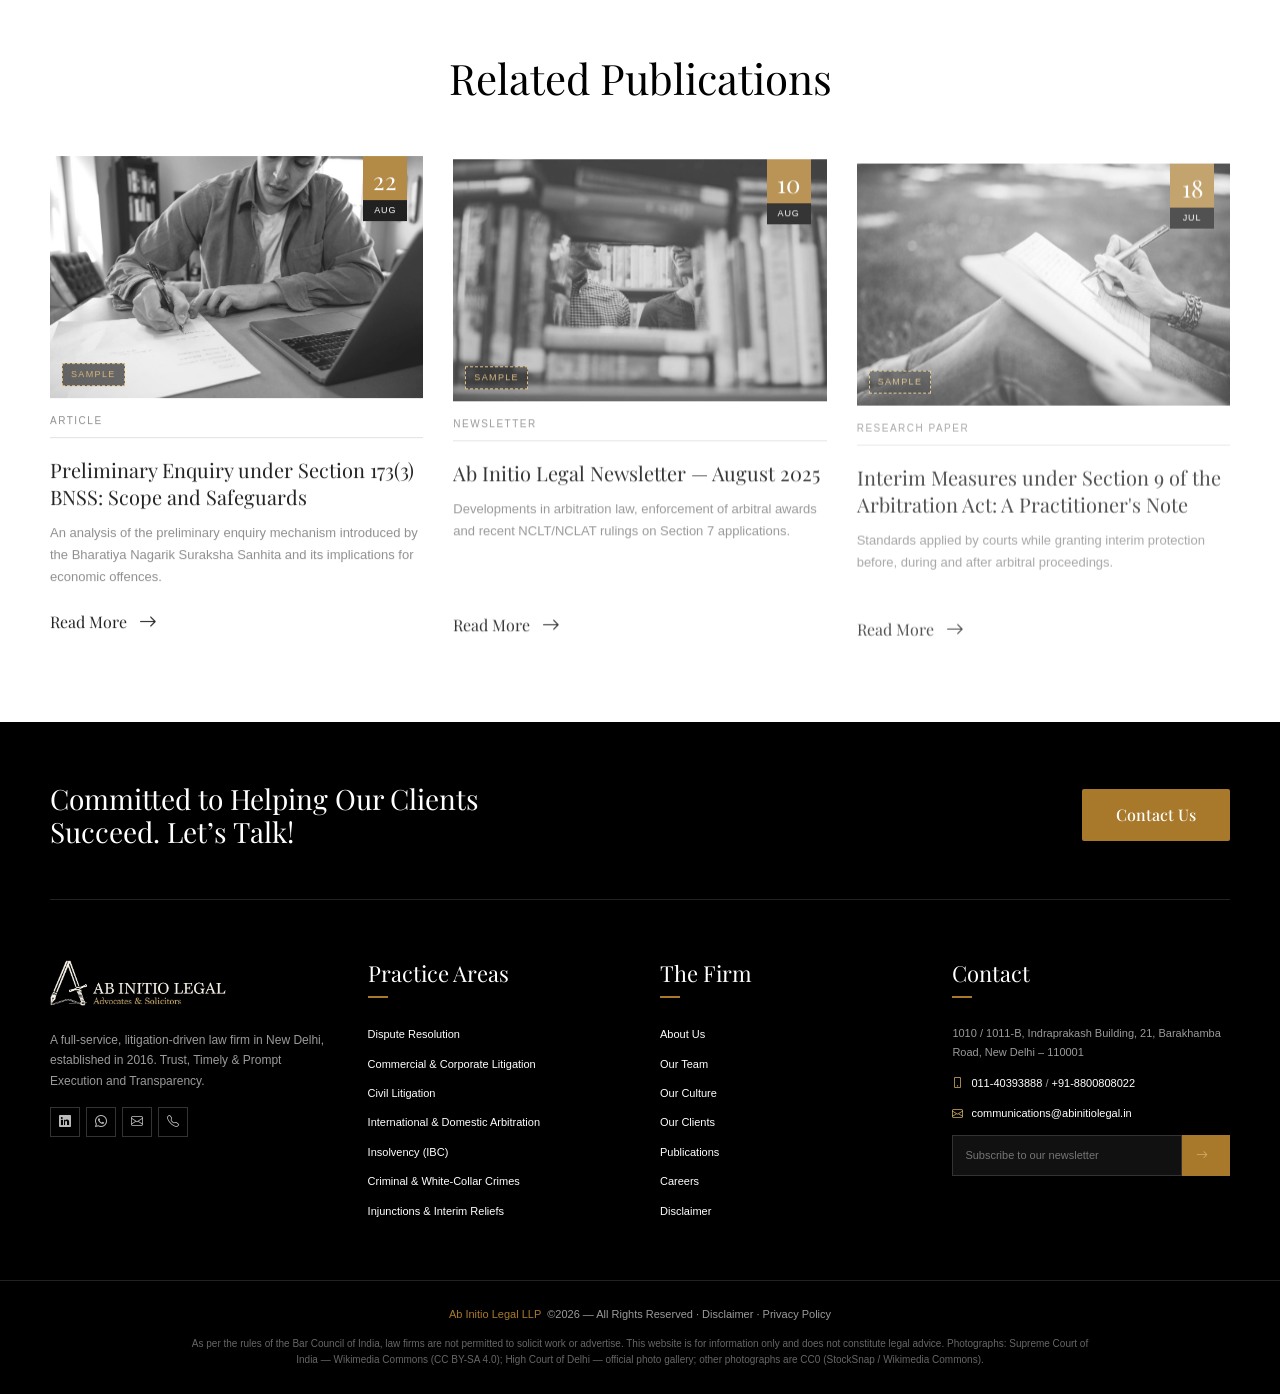
<file: post.html>
<!DOCTYPE html>
<html lang="en">
<head>
  <meta charset="utf-8">
  <meta name="viewport" content="width=device-width, initial-scale=1">
  <title>Publication | Ab Initio Legal LLP</title>
  <meta name="description" content="Publication — Ab Initio Legal LLP.">
  <meta name="theme-color" content="#000000">
  <meta property="og:title" content="Publication | Ab Initio Legal LLP">
  <meta property="og:description" content="Publication — Ab Initio Legal LLP.">
  <link rel="icon" href="favicon.ico">
  <link rel="icon" type="image/png" href="assets/img/brand/favicon.png">
  <link rel="apple-touch-icon" href="assets/img/brand/apple-touch-icon.png">
  <link rel="preconnect" href="https://fonts.googleapis.com">
  <link rel="preconnect" href="https://fonts.gstatic.com" crossorigin>
  <link href="https://fonts.googleapis.com/css2?family=Playfair+Display:ital,wght@0,400;0,500;1,400&display=swap" rel="stylesheet">
  <link rel="stylesheet" href="assets/vendor/bootstrap.min.css">
  <link rel="stylesheet" href="assets/vendor/bootstrap-icons/bootstrap-icons.min.css">
  <link rel="stylesheet" href="assets/css/theme.css">
</head>
<body data-page="post">
  <div id="ail-header"></div>
  <main>

    <section>
      <div class="lb-container" id="postRoot"></div>
    </section>
    <section class="section">
      <div class="lb-container">
        <div class="text-center"><h3 class="h-section mb-5">Related Publications</h3></div>
        <div class="news-grid" id="relatedPosts"></div>
      </div>
    </section>
  </main>
  <div id="ail-footer"></div>
  <script src="assets/vendor/bootstrap.bundle.min.js"></script>
  <script src="assets/vendor/gsap.min.js"></script>
  <script src="assets/vendor/ScrollTrigger.min.js"></script>
  <script src="assets/data/site-data.js"></script>
  <script src="assets/data/publications.js"></script>
  <script src="assets/js/layout.js"></script>
  <script src="assets/js/main.js"></script>
</body>
</html>
</file>
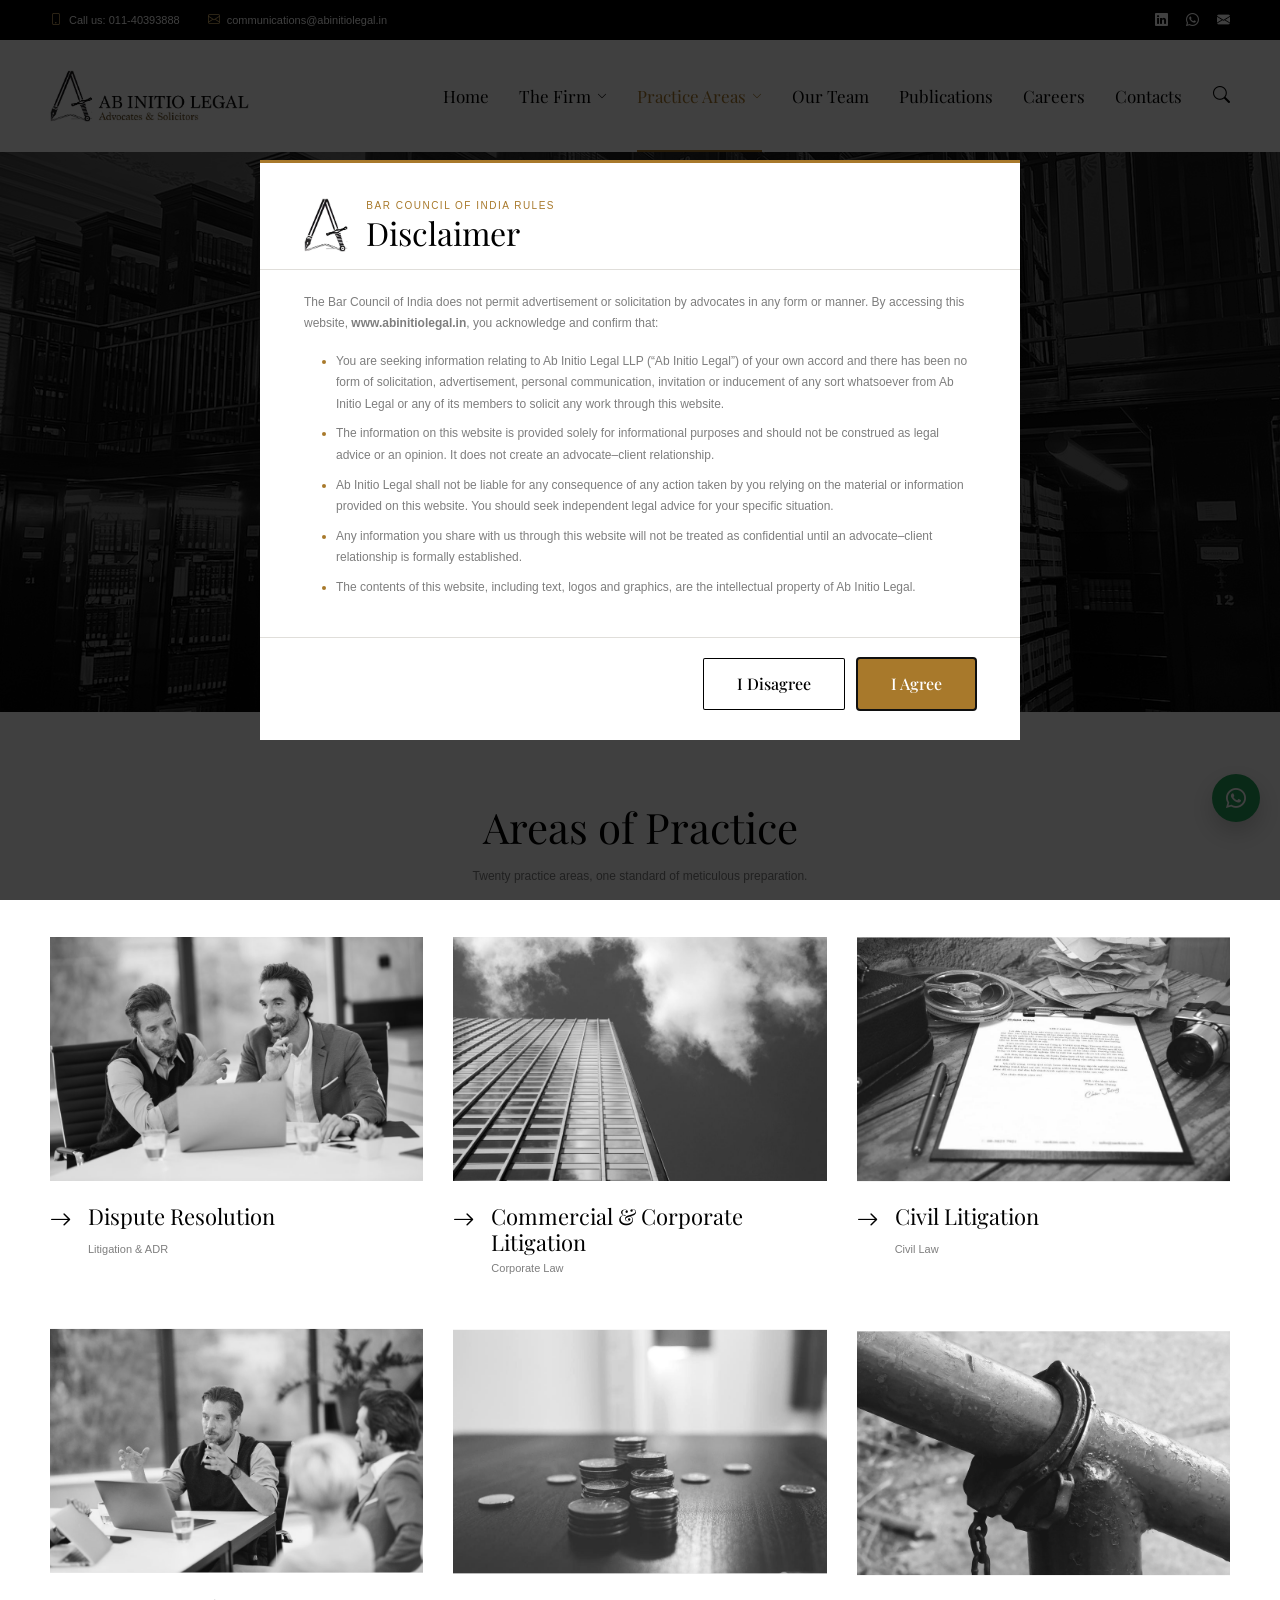
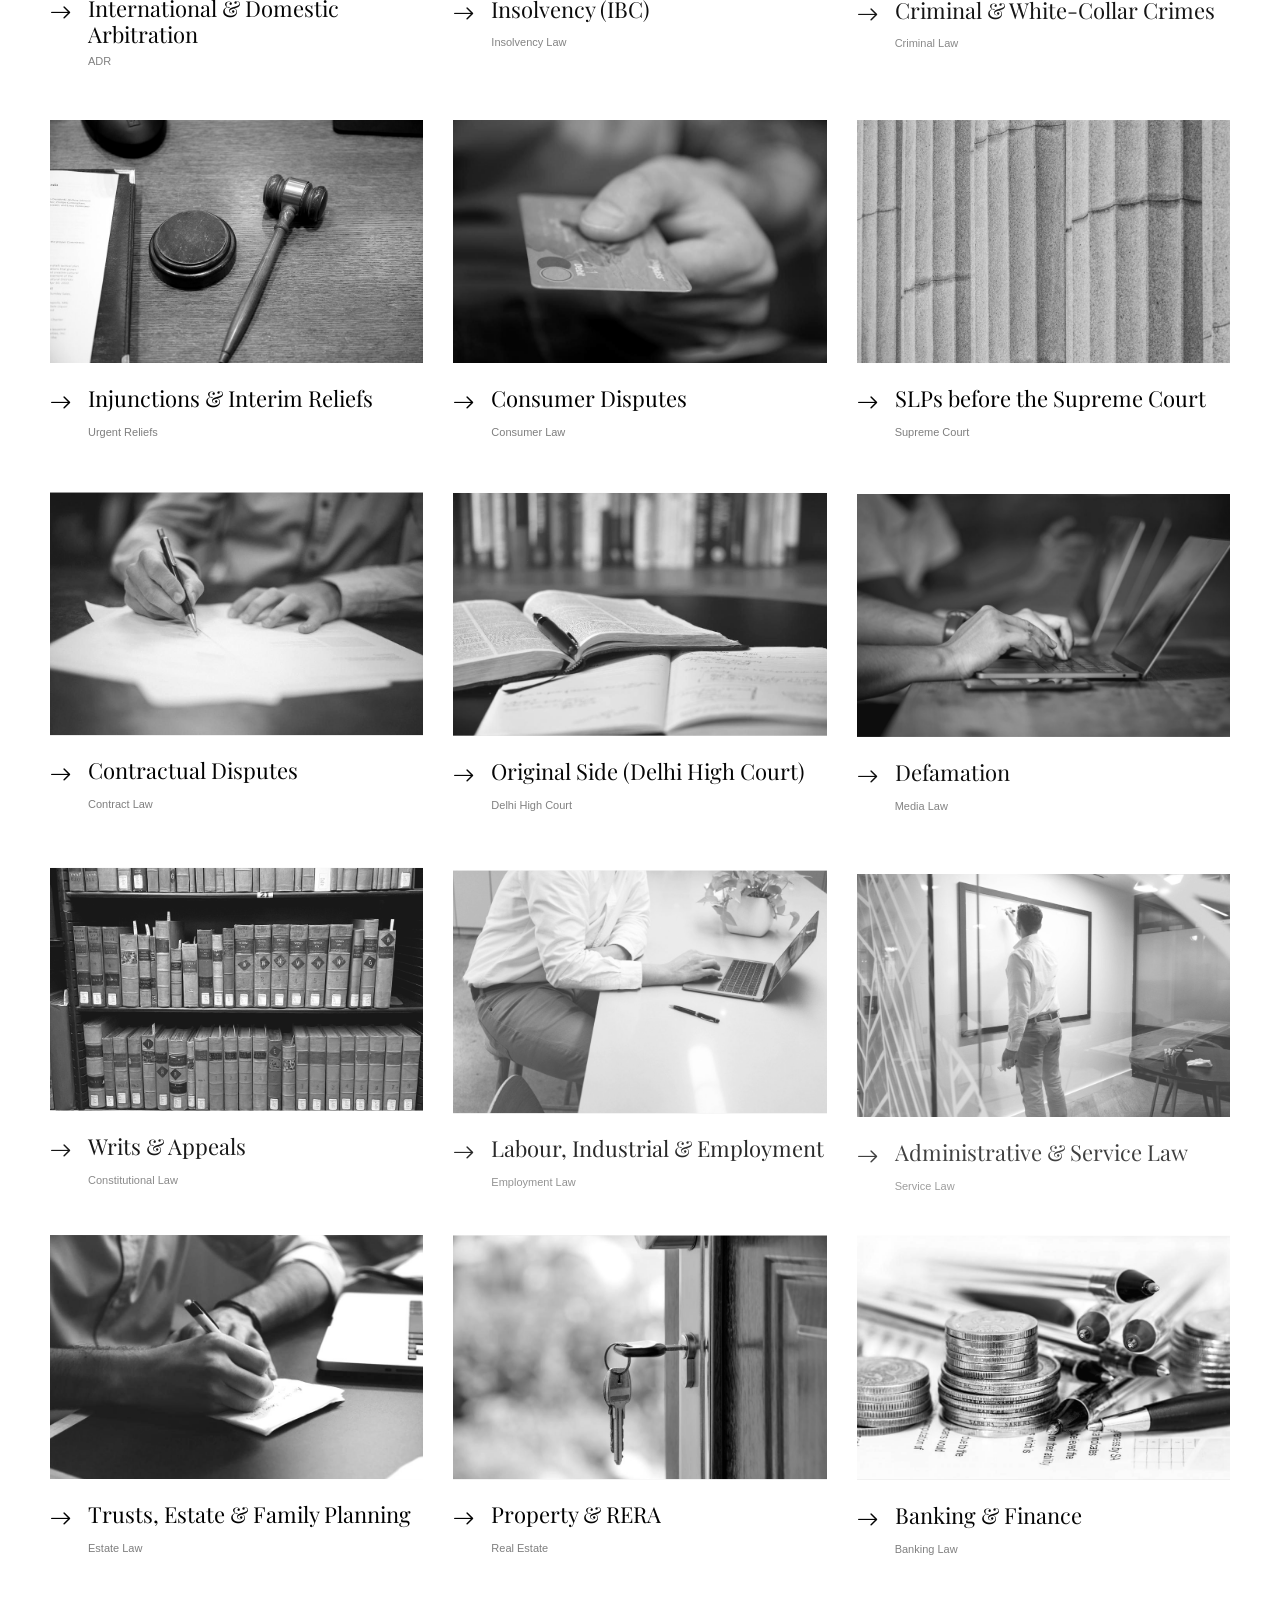
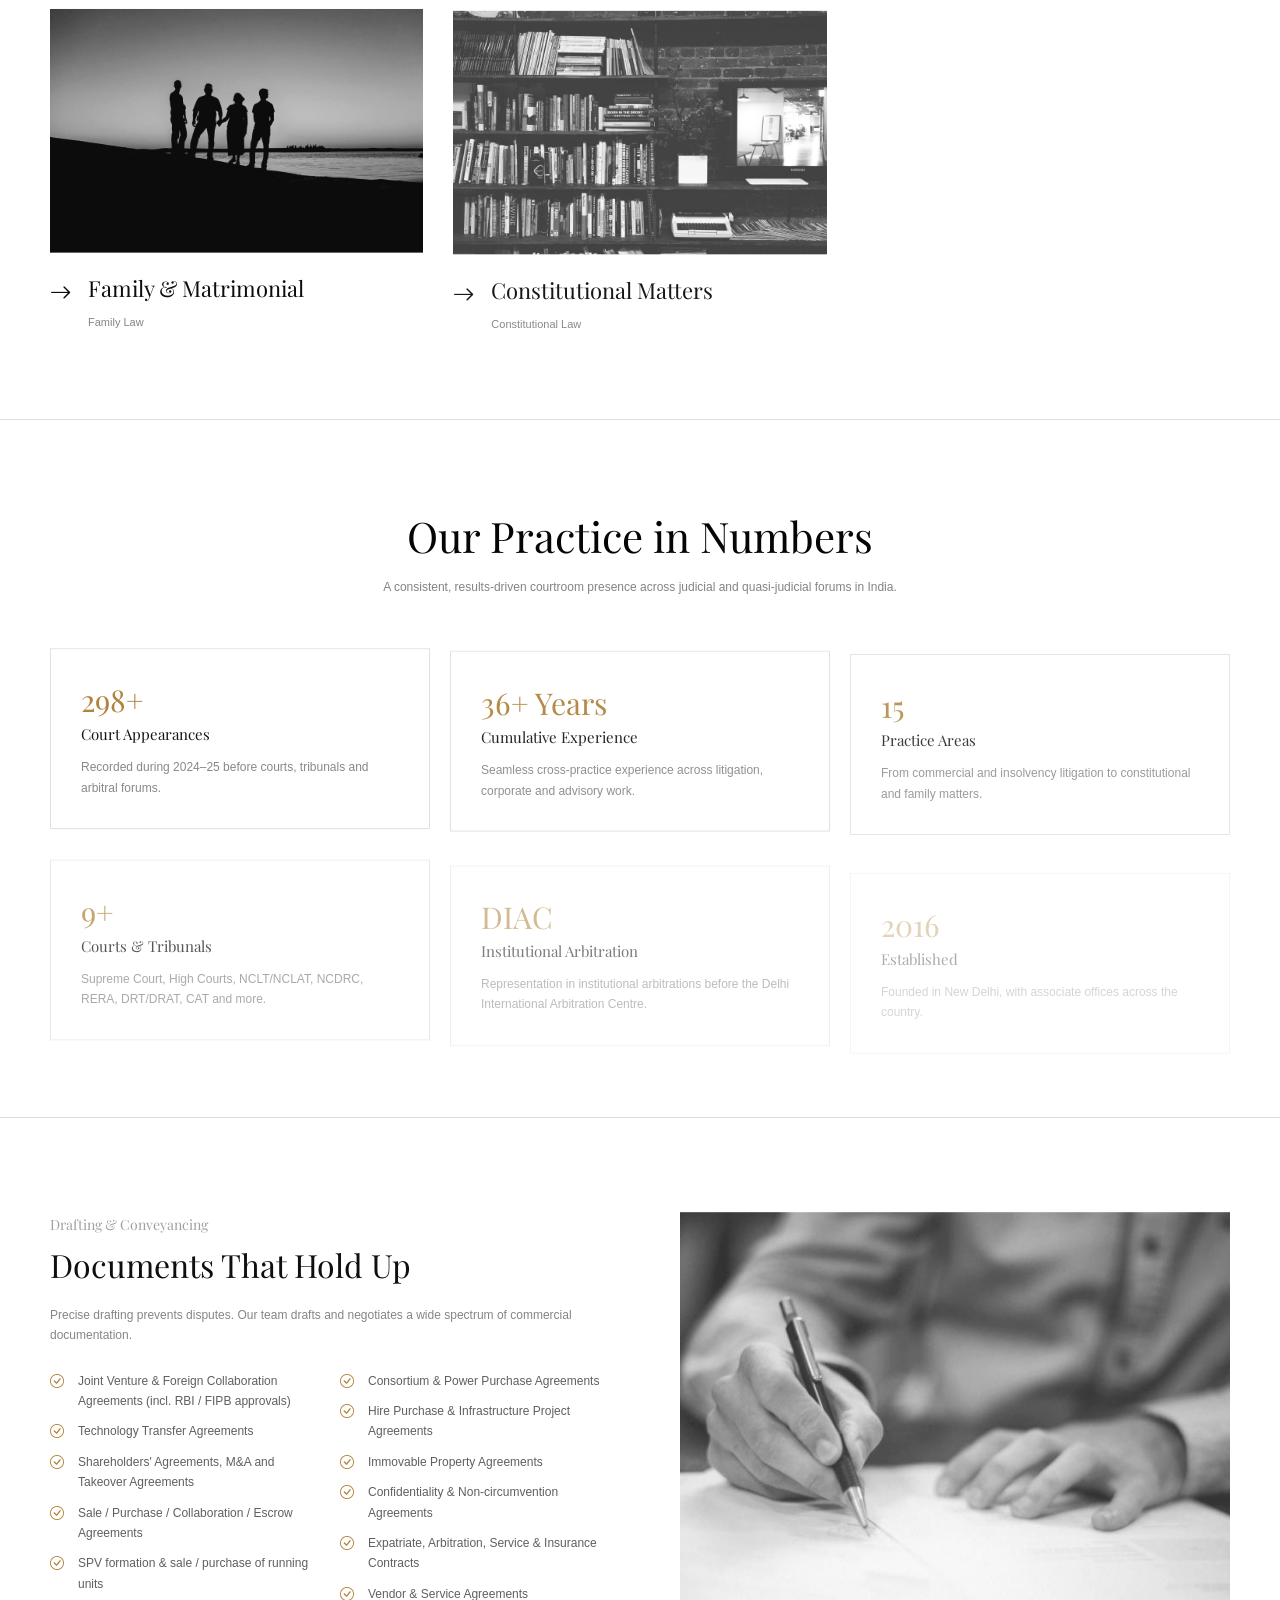
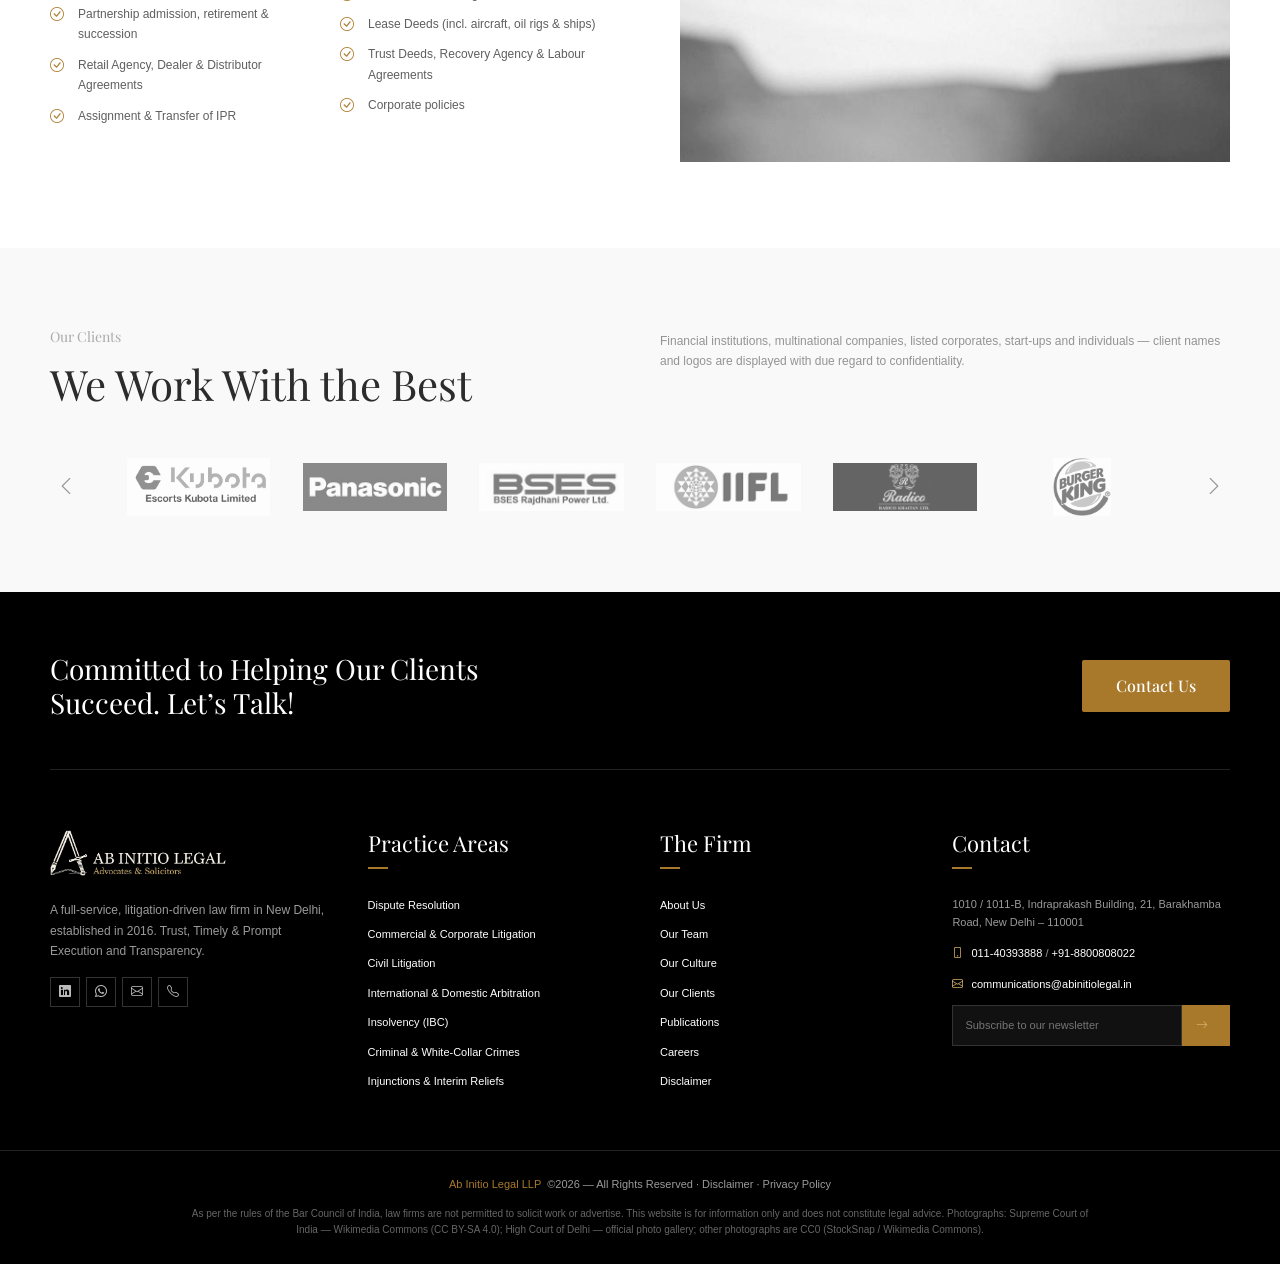
<file: practice-areas.html>
<!DOCTYPE html>
<html lang="en">
<head>
  <meta charset="utf-8">
  <meta name="viewport" content="width=device-width, initial-scale=1">
  <title>Practice Areas | Ab Initio Legal LLP</title>
  <meta name="description" content="Twenty practice areas — dispute resolution, commercial litigation, arbitration, IBC, white-collar crime, SLPs, writs, RERA, banking and more.">
  <meta name="theme-color" content="#000000">
  <meta property="og:title" content="Practice Areas | Ab Initio Legal LLP">
  <meta property="og:description" content="Twenty practice areas — dispute resolution, commercial litigation, arbitration, IBC, white-collar crime, SLPs, writs, RERA, banking and more.">
  <link rel="icon" href="favicon.ico">
  <link rel="icon" type="image/png" href="assets/img/brand/favicon.png">
  <link rel="apple-touch-icon" href="assets/img/brand/apple-touch-icon.png">
  <link rel="preconnect" href="https://fonts.googleapis.com">
  <link rel="preconnect" href="https://fonts.gstatic.com" crossorigin>
  <link href="https://fonts.googleapis.com/css2?family=Playfair+Display:ital,wght@0,400;0,500;1,400&display=swap" rel="stylesheet">
  <link rel="stylesheet" href="assets/vendor/bootstrap.min.css">
  <link rel="stylesheet" href="assets/vendor/bootstrap-icons/bootstrap-icons.min.css">
  <link rel="stylesheet" href="assets/css/theme.css">
</head>
<body data-page="practice">
  <div id="ail-header"></div>
  <main>
    <section class="page-banner">
      <div class="page-banner__img" style="background-image:url('assets/img/stock/library-2.jpg');background-position:center"></div>
      <div class="page-banner__content"><h1>Our Expertise</h1><p>From the trial court to the Supreme Court — expertise across every forum that matters to our clients.</p></div>
    </section>

    <section class="section">
      <div class="lb-container">
        <div class="text-center"><h3 class="h-section" data-anim>Areas of Practice</h3><p class="section-intro" data-anim>Twenty practice areas, one standard of meticulous preparation.</p></div>
        <div class="practice-grid" data-render="practice-tiles"></div>
      </div>
    </section>
    <hr class="divider">
    <section class="section">
      <div class="lb-container">
        <div class="text-center"><h3 class="h-section" data-anim>Our Practice in Numbers</h3><p class="section-intro" data-anim>A consistent, results-driven courtroom presence across judicial and quasi-judicial forums in India.</p></div>
        <div class="stat-grid">
          <div class="stat-box" data-anim><div class="num"><span data-count="410">410</span>+</div><h5>Court Appearances</h5><p>Recorded during 2024–25 before courts, tribunals and arbitral forums.</p></div>
          <div class="stat-box" data-anim><div class="num"><span data-count="50">50</span>+ Years</div><h5>Cumulative Experience</h5><p>Seamless cross-practice experience across litigation, corporate and advisory work.</p></div>
          <div class="stat-box" data-anim><div class="num"><span data-count="20">20</span></div><h5>Practice Areas</h5><p>From commercial and insolvency litigation to constitutional and family matters.</p></div>
          <div class="stat-box" data-anim><div class="num"><span data-count="12">12</span>+</div><h5>Courts &amp; Tribunals</h5><p>Supreme Court, High Courts, NCLT/NCLAT, NCDRC, RERA, DRT/DRAT, CAT and more.</p></div>
          <div class="stat-box" data-anim><div class="num">DIAC</div><h5>Institutional Arbitration</h5><p>Representation in institutional arbitrations before the Delhi International Arbitration Centre.</p></div>
          <div class="stat-box" data-anim><div class="num">2016</div><h5>Established</h5><p>Founded in New Delhi, with associate offices across the country.</p></div>
        </div>
      </div>
    </section>
    <hr class="divider">
    <section class="section">
      <div class="lb-container">
        <div class="split">
          <div class="split__body" data-anim>
            <div class="h-sub">Drafting &amp; Conveyancing</div>
            <h3>Documents That Hold Up</h3>
            <p>Precise drafting prevents disputes. Our team drafts and negotiates a wide spectrum of commercial documentation.</p>
            <ul class="check-list" data-render="drafting" style="columns:2;column-gap:30px"></ul>
          </div>
          <div class="split__img" data-anim><img src="assets/img/stock/signing.jpg" alt="Drafting documents" loading="lazy" style="aspect-ratio:1"></div>
        </div>
      </div>
    </section>
    <section class="partners">
      <div class="lb-container">
        <div class="partners__head" data-anim>
          <div><div class="h-sub">Our Clients</div><h3 class="h-section mb-0">We Work With the Best</h3></div>
          <p>Financial institutions, multinational companies, listed corporates, start-ups and individuals — client names and logos are displayed with due regard to confidentiality.</p>
        </div>
        <div class="lb-carousel" id="logoCar" data-per="6" data-per-md="3" data-per-sm="2" data-loop data-autoplay="3000" style="--gap:0px">
          <button class="side-arrow prev" data-prev aria-label="Previous"><i class="bi bi-chevron-left"></i></button>
          <div class="lb-carousel__viewport"><div class="lb-carousel__track" data-render="logos-carousel"></div></div>
          <button class="side-arrow next" data-next aria-label="Next"><i class="bi bi-chevron-right"></i></button>
        </div>
      </div>
    </section>
  </main>
  <div id="ail-footer"></div>
  <script src="assets/vendor/bootstrap.bundle.min.js"></script>
  <script src="assets/vendor/gsap.min.js"></script>
  <script src="assets/vendor/ScrollTrigger.min.js"></script>
  <script src="assets/data/site-data.js"></script>
  <script src="assets/data/publications.js"></script>
  <script src="assets/js/layout.js"></script>
  <script src="assets/js/main.js"></script>
</body>
</html>
</file>
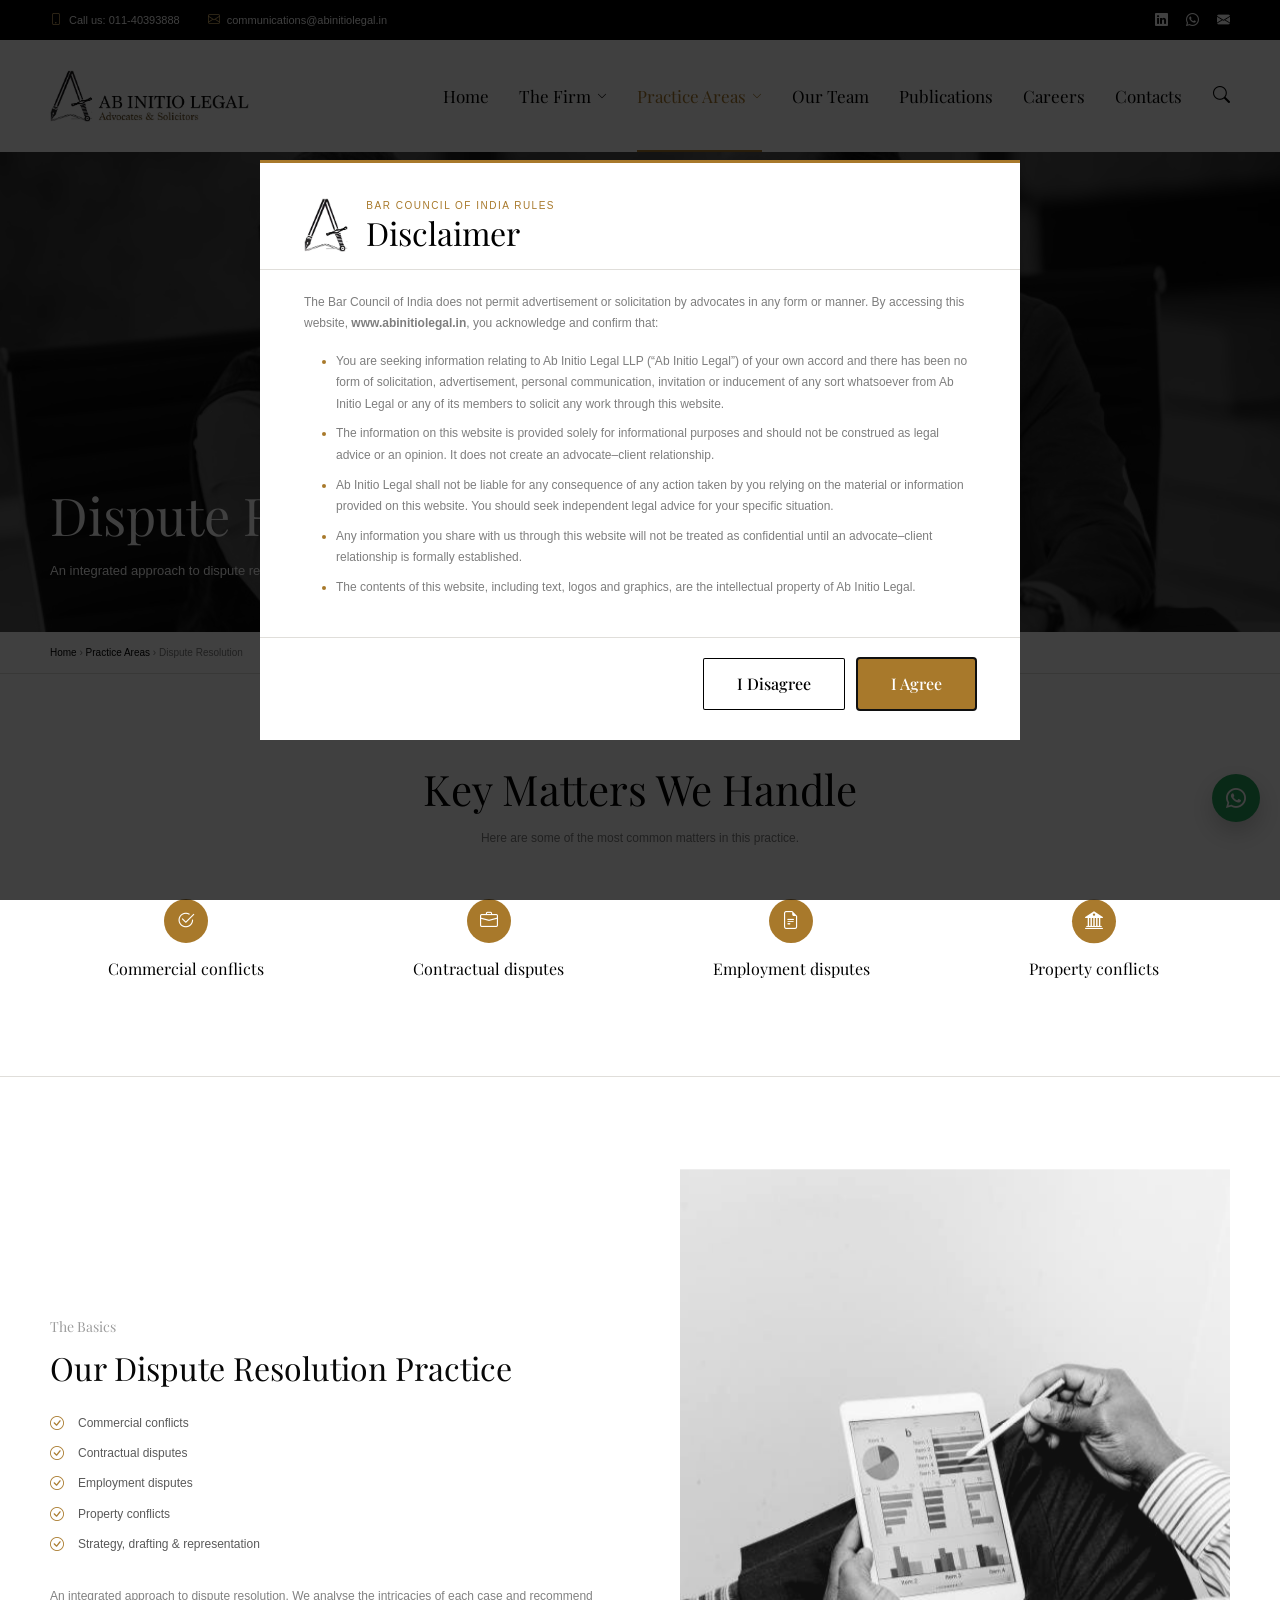
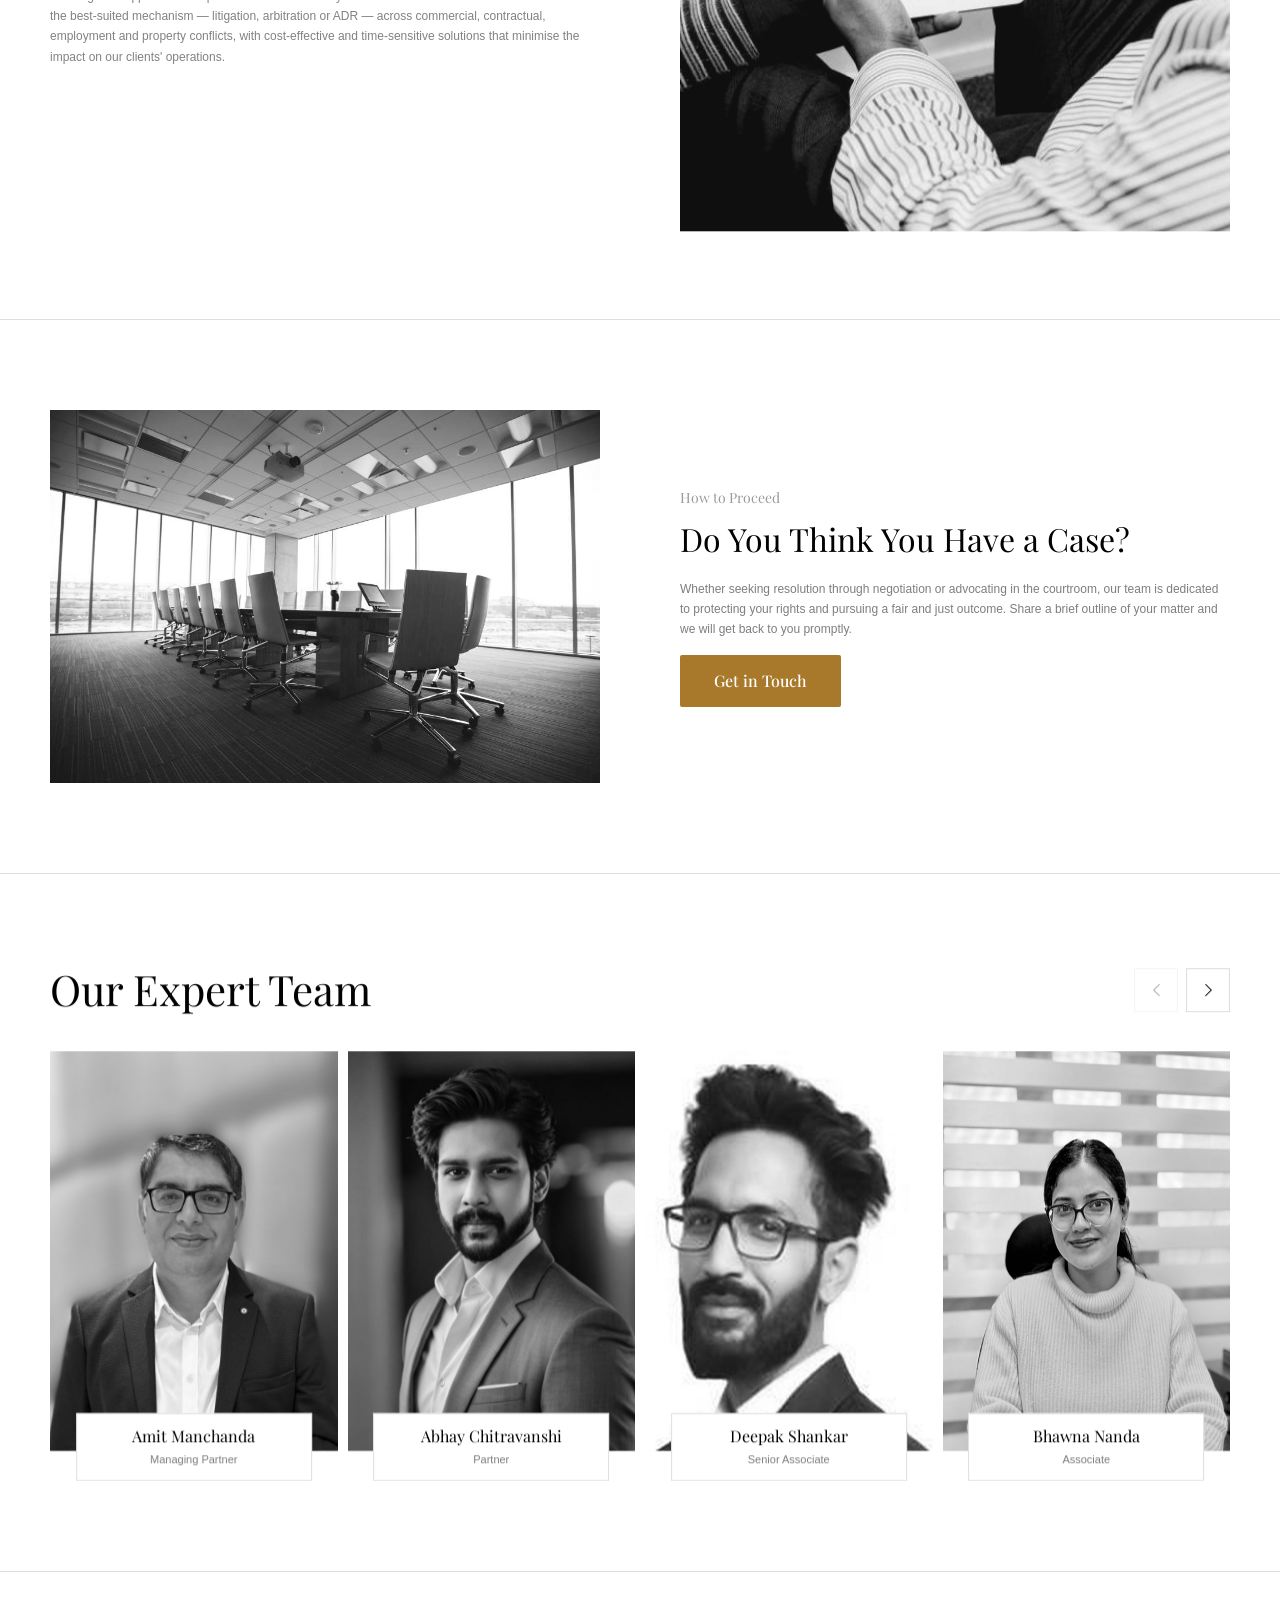
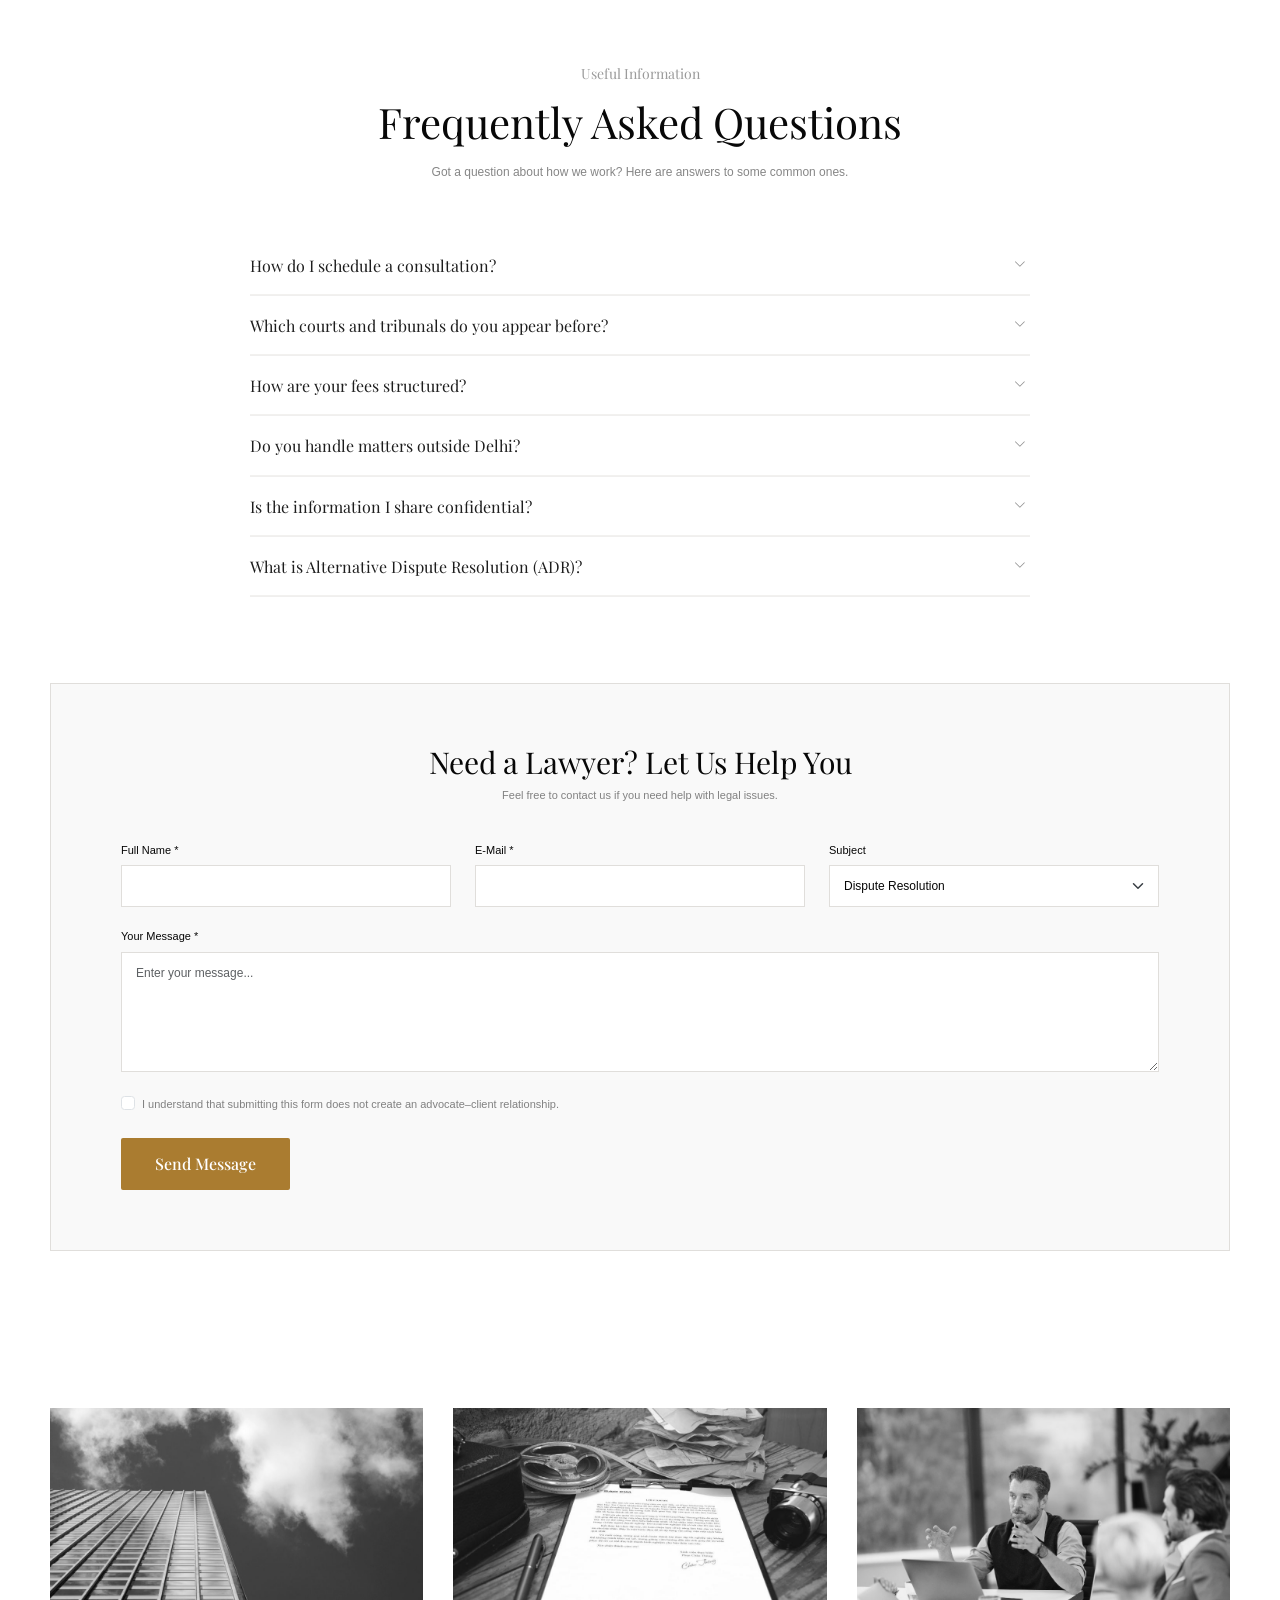
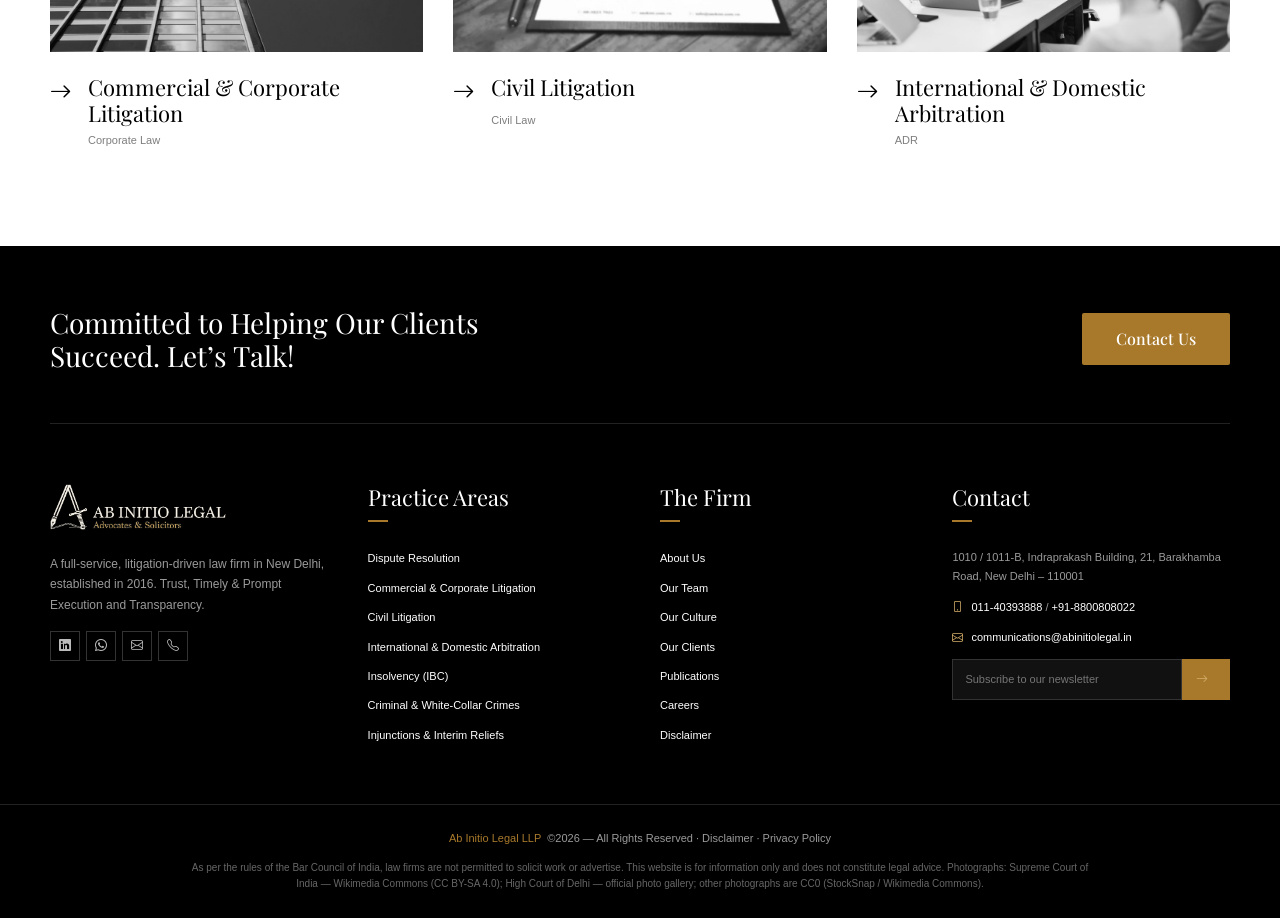
<file: practice.html>
<!DOCTYPE html>
<html lang="en">
<head>
  <meta charset="utf-8">
  <meta name="viewport" content="width=device-width, initial-scale=1">
  <title>Practice Area | Ab Initio Legal LLP</title>
  <meta name="description" content="Practice area details — Ab Initio Legal LLP.">
  <meta name="theme-color" content="#000000">
  <meta property="og:title" content="Practice Area | Ab Initio Legal LLP">
  <meta property="og:description" content="Practice area details — Ab Initio Legal LLP.">
  <link rel="icon" href="favicon.ico">
  <link rel="icon" type="image/png" href="assets/img/brand/favicon.png">
  <link rel="apple-touch-icon" href="assets/img/brand/apple-touch-icon.png">
  <link rel="preconnect" href="https://fonts.googleapis.com">
  <link rel="preconnect" href="https://fonts.gstatic.com" crossorigin>
  <link href="https://fonts.googleapis.com/css2?family=Playfair+Display:ital,wght@0,400;0,500;1,400&display=swap" rel="stylesheet">
  <link rel="stylesheet" href="assets/vendor/bootstrap.min.css">
  <link rel="stylesheet" href="assets/vendor/bootstrap-icons/bootstrap-icons.min.css">
  <link rel="stylesheet" href="assets/css/theme.css">
</head>
<body data-page="practice-detail">
  <div id="ail-header"></div>
  <main>

    <section class="page-banner left">
      <div class="page-banner__img" id="pdBannerImg"></div>
      <div class="page-banner__content lb-container"><h1 id="pdTitle">Practice Area</h1><p id="pdLead"></p></div>
    </section>
    <div class="crumb-strip"><div class="lb-container"><a href="index.html">Home</a> <span>›</span> <a href="practice-areas.html">Practice Areas</a> <span>›</span> <span id="pdCrumb"></span></div></div>
    <div id="practiceRoot"></div>
    <section class="section">
      <div class="lb-container">
        <div class="text-center"><h3 class="h-section" data-anim>Key Matters We Handle</h3><p class="section-intro" data-anim>Here are some of the most common matters in this practice.</p></div>
        <div class="mini-features" id="pdItems"></div>
      </div>
    </section>
    <hr class="divider">
    <section class="section">
      <div class="lb-container">
        <div class="split">
          <div class="split__body" data-anim>
            <div class="h-sub">The Basics</div>
            <h3 id="pdHow">Our Practice</h3>
            <ul class="check-list" id="pdChecks"></ul>
            <p id="pdText"></p>
          </div>
          <div class="split__img" data-anim><img src="assets/img/stock/boardroom.jpg" alt="Client consultation" loading="lazy" style="aspect-ratio:490/590"></div>
        </div>
      </div>
    </section>
    <hr class="divider">
    <section class="section">
      <div class="lb-container">
        <div class="split">
          <div class="split__img" data-anim><img src="assets/img/stock/conference.jpg" alt="Conference room" loading="lazy" style="aspect-ratio:560/380"></div>
          <div class="split__body" data-anim>
            <div class="h-sub">How to Proceed</div>
            <h3>Do You Think You Have a Case?</h3>
            <p>Whether seeking resolution through negotiation or advocating in the courtroom, our team is dedicated to protecting your rights and pursuing a fair and just outcome. Share a brief outline of your matter and we will get back to you promptly.</p>
            <a class="btn-lb sm" href="#lawyerForm">Get in Touch</a>
          </div>
        </div>
      </div>
    </section>
    <hr class="divider">
    <section class="section">
      <div class="lb-container">
        <div class="carousel-head" data-anim>
          <h3 class="h-section">Our Expert Team</h3>
          <div class="sq-arrows"><button class="sq-arrow" data-prev="#teamCar" aria-label="Previous"><i class="bi bi-chevron-left"></i></button><button class="sq-arrow" data-next="#teamCar" aria-label="Next"><i class="bi bi-chevron-right"></i></button></div>
        </div>
        <div class="lb-carousel" id="teamCar" data-per="4" data-per-md="2" data-per-sm="1" style="--gap:10px" data-anim>
          <div class="lb-carousel__viewport"><div class="lb-carousel__track" data-render="team-carousel"></div></div>
        </div>
      </div>
    </section>

    <hr class="divider">
    <section class="section">
      <div class="lb-container">
        <div class="text-center"><div class="h-sub" data-anim>Useful Information</div><h3 class="h-section" data-anim>Frequently Asked Questions</h3><p class="section-intro" data-anim>Got a question about how we work? Here are answers to some common ones.</p></div>
        <div class="faq" data-anim>
          <details><summary>How do I schedule a consultation?</summary><p>Call us on 011-40393888 / +91-8800808022, write to communications@abinitiolegal.in, or use the form below. We respond promptly.</p></details>
          <details><summary>Which courts and tribunals do you appear before?</summary><p>The Supreme Court of India, the High Court of Delhi and other High Courts, District and Commercial Courts, NCLT/NCLAT, Consumer Commissions, RERA, DRT/DRAT, Labour Courts, CAT and arbitral tribunals including DIAC.</p></details>
          <details><summary>How are your fees structured?</summary><p>We offer flexible billing arrangements — retainer, hourly or fixed fee — depending on the nature and complexity of the matter, so that clients have clarity and predictability in their legal expenses.</p></details>
          <details><summary>Do you handle matters outside Delhi?</summary><p>Yes. The firm is based in New Delhi with associate offices across the country, and represents clients before forums in different jurisdictions.</p></details>
          <details><summary>Is the information I share confidential?</summary><p>Information shared through this website is not treated as confidential until an advocate–client relationship is formally established. Please avoid sharing sensitive details in the initial message.</p></details>
          <details><summary>What is Alternative Dispute Resolution (ADR)?</summary><p>ADR includes arbitration, mediation and negotiation — methods of resolving disputes outside court. We recommend the best-suited mechanism after analysing each matter.</p></details>
        </div>
      </div>
    </section>
    <section class="pb-5 mb-4" id="lawyerForm">
      <div class="lb-container">
        <div class="form-box" data-anim>
          <h3>Need a Lawyer? Let Us Help You</h3>
          <p class="form-intro">Feel free to contact us if you need help with legal issues.</p>
          <form class="form-lb" id="pdForm" data-lb-form data-success="#pdOk" data-endpoint="/api/contact" novalidate>
            <div class="row">
              <div class="col-md-4 field"><label class="lbl" for="pdName">Full Name *</label><input class="form-control" id="pdName" name="name" required><div class="invalid-feedback">Please enter your name.</div></div>
              <div class="col-md-4 field"><label class="lbl" for="pdEmail">E-Mail *</label><input class="form-control" id="pdEmail" name="email" type="email" required><div class="invalid-feedback">Please enter a valid email.</div></div>
              <div class="col-md-4 field"><label class="lbl" for="pdSubject">Subject</label><select class="form-select" id="pdSubject" name="subject"></select></div>
              <div class="col-12 field"><label class="lbl" for="pdMsg">Your Message *</label><textarea class="form-control" id="pdMsg" name="message" placeholder="Enter your message..." required></textarea><div class="invalid-feedback">Please enter a message.</div></div>
              <div class="col-12 field"><div class="form-check"><input class="form-check-input" type="checkbox" id="pdConsent" required><label class="form-check-label" for="pdConsent">I understand that submitting this form does not create an advocate–client relationship.</label></div></div>
            </div>
            <button class="btn-lb sm" type="submit">Send Message</button>
          </form>
          <div class="form-success" id="pdOk"><div class="tick"><i class="bi bi-check2"></i></div><h4>Thank you</h4><p class="mb-0">Your message has been received. We will get back to you shortly.</p></div>
        </div>
      </div>
    </section>
    <section class="pb-5 mb-5">
      <div class="lb-container">
        <div class="carousel-head" data-anim>
          <h3 class="h-section">More Practice Areas</h3>
          <div class="sq-arrows"><button class="sq-arrow" data-prev="#moreCar" aria-label="Previous"><i class="bi bi-chevron-left"></i></button><button class="sq-arrow" data-next="#moreCar" aria-label="Next"><i class="bi bi-chevron-right"></i></button></div>
        </div>
        <div class="lb-carousel" id="moreCar" data-per="3" data-per-md="2" data-per-sm="1" style="--gap:30px">
          <div class="lb-carousel__viewport"><div class="lb-carousel__track" data-render="practice-carousel"></div></div>
        </div>
      </div>
    </section>
  </main>
  <div id="ail-footer"></div>
  <script src="assets/vendor/bootstrap.bundle.min.js"></script>
  <script src="assets/vendor/gsap.min.js"></script>
  <script src="assets/vendor/ScrollTrigger.min.js"></script>
  <script src="assets/data/site-data.js"></script>
  <script src="assets/data/publications.js"></script>
  <script src="assets/js/layout.js"></script>
  <script src="assets/js/main.js"></script>
</body>
</html>
</file>
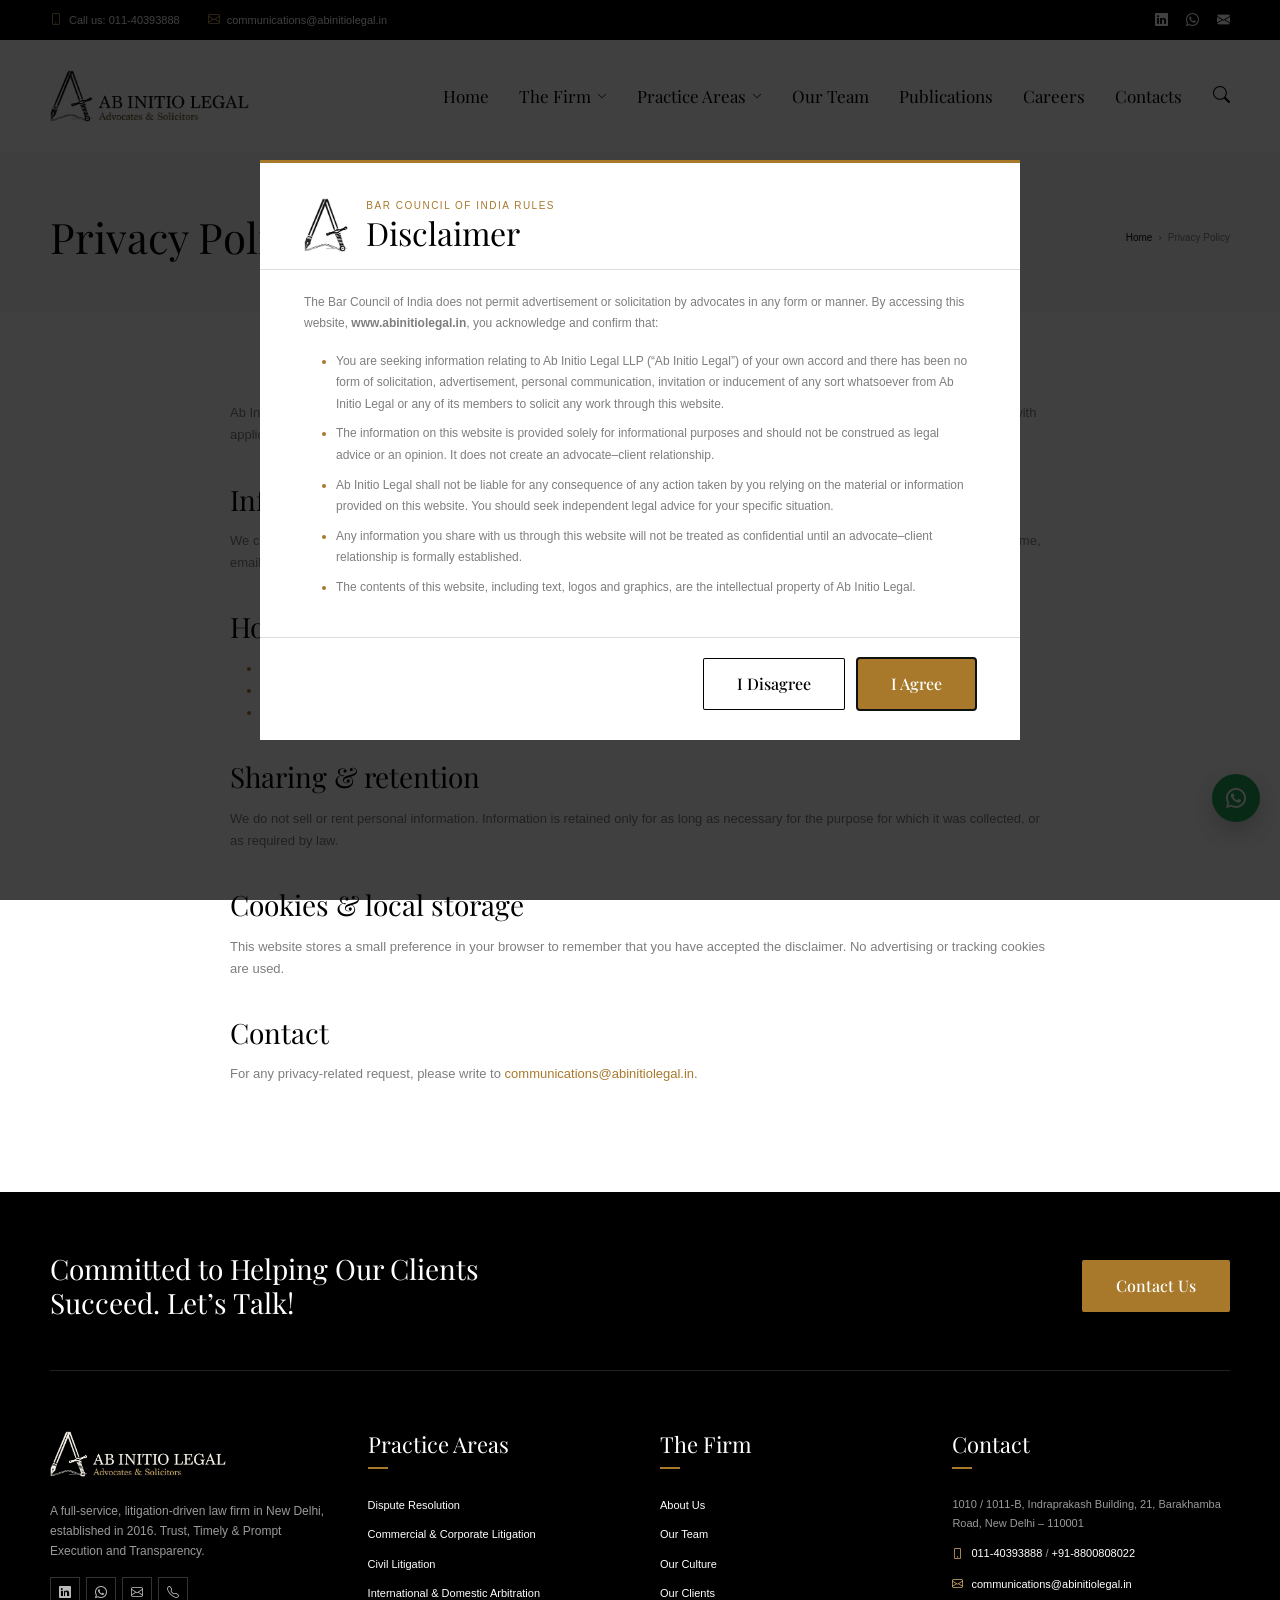
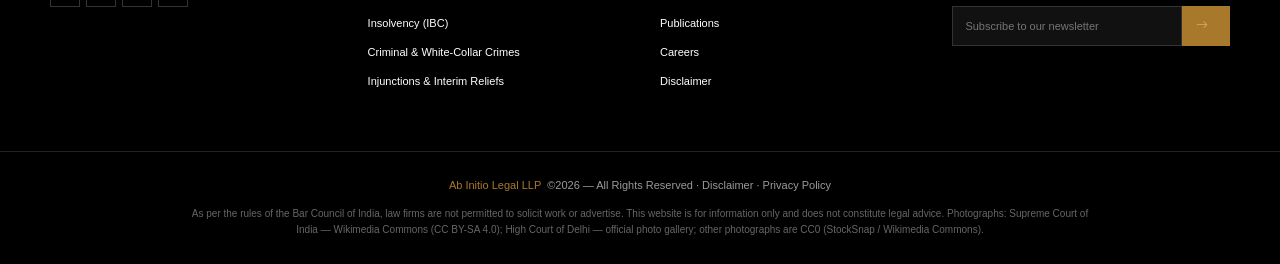
<file: privacy-policy.html>
<!DOCTYPE html>
<html lang="en">
<head>
  <meta charset="utf-8">
  <meta name="viewport" content="width=device-width, initial-scale=1">
  <title>Privacy Policy | Ab Initio Legal LLP</title>
  <meta name="description" content="How Ab Initio Legal collects, uses and protects information submitted through this website.">
  <meta name="theme-color" content="#000000">
  <meta property="og:title" content="Privacy Policy | Ab Initio Legal LLP">
  <meta property="og:description" content="How Ab Initio Legal collects, uses and protects information submitted through this website.">
  <link rel="icon" href="favicon.ico">
  <link rel="icon" type="image/png" href="assets/img/brand/favicon.png">
  <link rel="apple-touch-icon" href="assets/img/brand/apple-touch-icon.png">
  <link rel="preconnect" href="https://fonts.googleapis.com">
  <link rel="preconnect" href="https://fonts.gstatic.com" crossorigin>
  <link href="https://fonts.googleapis.com/css2?family=Playfair+Display:ital,wght@0,400;0,500;1,400&display=swap" rel="stylesheet">
  <link rel="stylesheet" href="assets/vendor/bootstrap.min.css">
  <link rel="stylesheet" href="assets/vendor/bootstrap-icons/bootstrap-icons.min.css">
  <link rel="stylesheet" href="assets/css/theme.css">
</head>
<body data-page="privacy">
  <div id="ail-header"></div>
  <main>
    <section class="title-bar">
      <div class="lb-container">
        <h1>Privacy Policy</h1>
        <div class="breadcrumbs"><a href="index.html">Home</a><span>›</span>Privacy Policy</div>
      </div>
    </section>

    <section class="section">
      <div class="lb-container">
        <div class="prose">
          <p>Ab Initio Legal LLP respects your privacy. This policy explains how information submitted through this website is handled, in accordance with applicable Indian law including the Digital Personal Data Protection Act, 2023.</p>
          <h2>Information we collect</h2>
          <p>We collect only the information you choose to provide through our contact, appointment, careers and newsletter forms — such as your name, email address, phone number, message and, for job applications, your CV.</p>
          <h2>How we use it</h2>
          <ul><li>To respond to your enquiry or appointment request;</li><li>To evaluate applications for internships and employment;</li><li>To send newsletters you have subscribed to (you may unsubscribe at any time).</li></ul>
          <h2>Sharing &amp; retention</h2>
          <p>We do not sell or rent personal information. Information is retained only for as long as necessary for the purpose for which it was collected, or as required by law.</p>
          <h2>Cookies &amp; local storage</h2>
          <p>This website stores a small preference in your browser to remember that you have accepted the disclaimer. No advertising or tracking cookies are used.</p>
          <h2>Contact</h2>
          <p>For any privacy-related request, please write to <a class="accent" href="mailto:communications@abinitiolegal.in">communications@abinitiolegal.in</a>.</p>
        </div>
      </div>
    </section>
  </main>
  <div id="ail-footer"></div>
  <script src="assets/vendor/bootstrap.bundle.min.js"></script>
  <script src="assets/vendor/gsap.min.js"></script>
  <script src="assets/vendor/ScrollTrigger.min.js"></script>
  <script src="assets/data/site-data.js"></script>
  <script src="assets/data/publications.js"></script>
  <script src="assets/js/layout.js"></script>
  <script src="assets/js/main.js"></script>
</body>
</html>
</file>
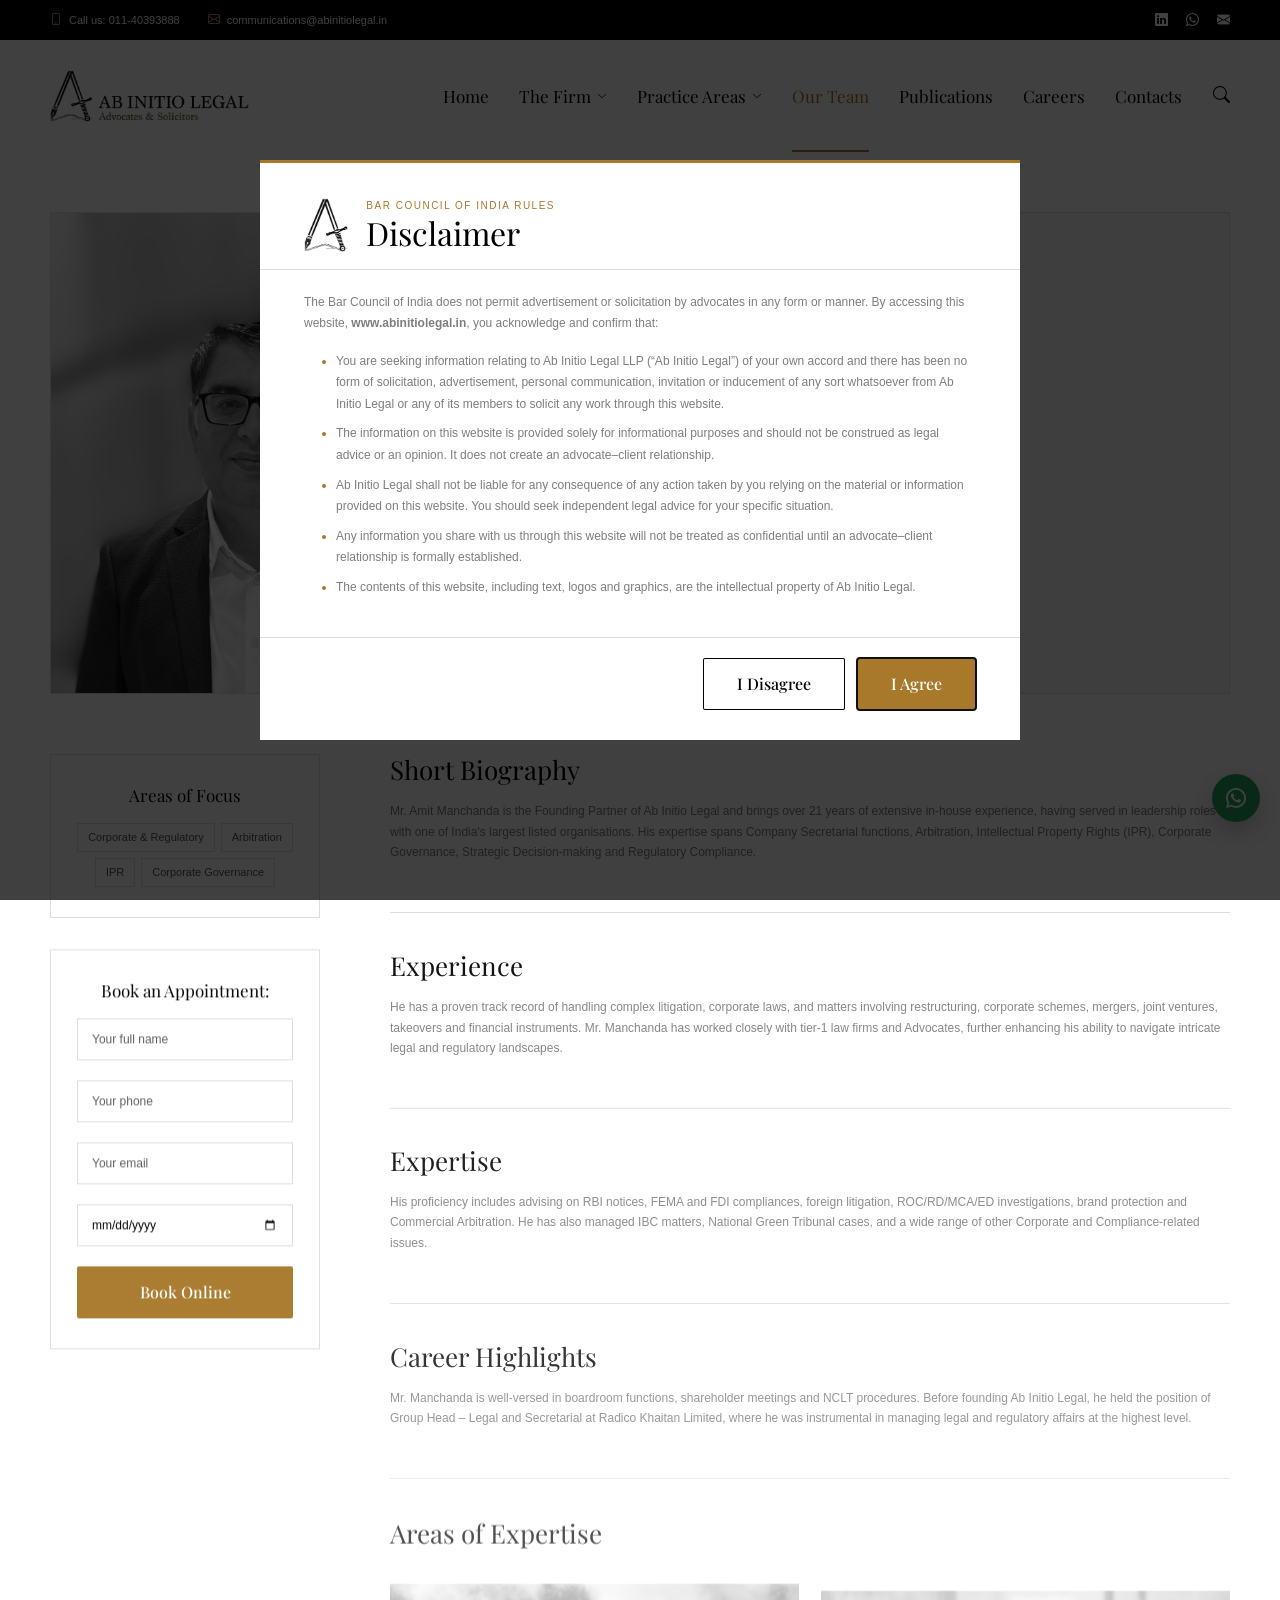
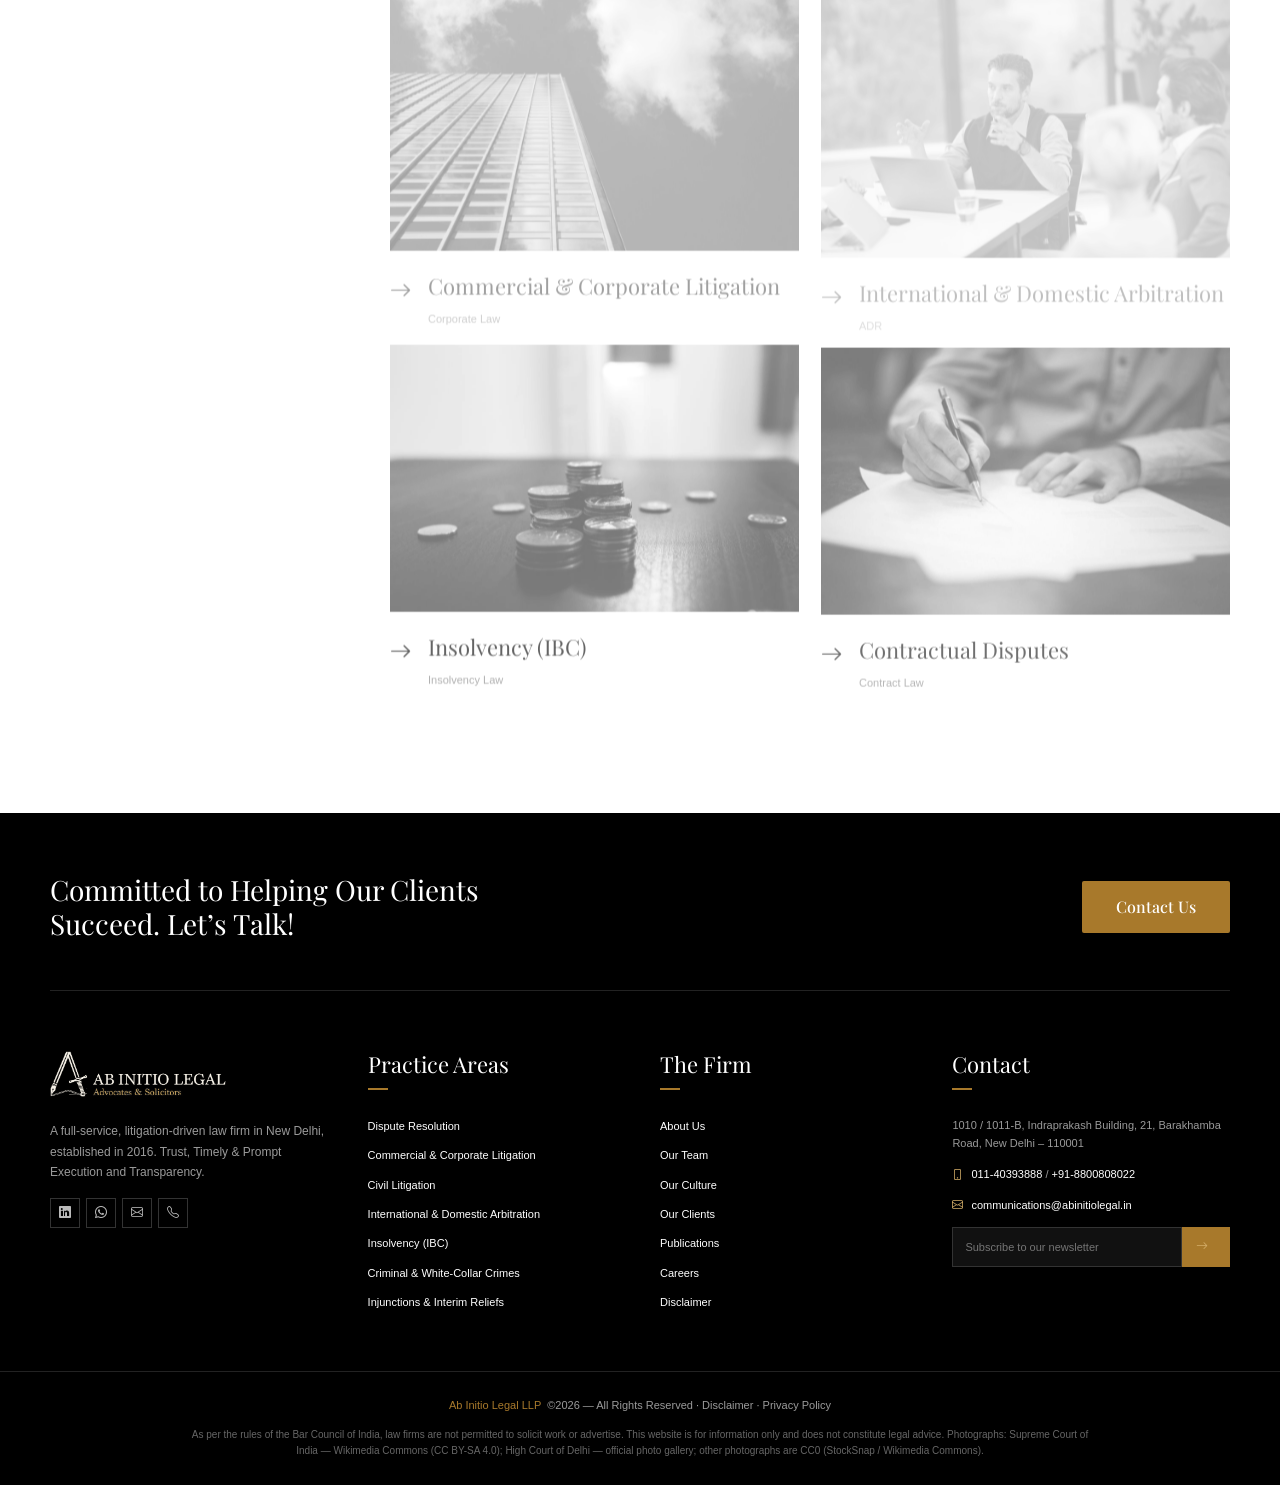
<file: profile.html>
<!DOCTYPE html>
<html lang="en">
<head>
  <meta charset="utf-8">
  <meta name="viewport" content="width=device-width, initial-scale=1">
  <title>Team Profile | Ab Initio Legal LLP</title>
  <meta name="description" content="Team member profile — Ab Initio Legal LLP.">
  <meta name="theme-color" content="#000000">
  <meta property="og:title" content="Team Profile | Ab Initio Legal LLP">
  <meta property="og:description" content="Team member profile — Ab Initio Legal LLP.">
  <link rel="icon" href="favicon.ico">
  <link rel="icon" type="image/png" href="assets/img/brand/favicon.png">
  <link rel="apple-touch-icon" href="assets/img/brand/apple-touch-icon.png">
  <link rel="preconnect" href="https://fonts.googleapis.com">
  <link rel="preconnect" href="https://fonts.gstatic.com" crossorigin>
  <link href="https://fonts.googleapis.com/css2?family=Playfair+Display:ital,wght@0,400;0,500;1,400&display=swap" rel="stylesheet">
  <link rel="stylesheet" href="assets/vendor/bootstrap.min.css">
  <link rel="stylesheet" href="assets/vendor/bootstrap-icons/bootstrap-icons.min.css">
  <link rel="stylesheet" href="assets/css/theme.css">
</head>
<body data-page="profile">
  <div id="ail-header"></div>
  <main>

    <section class="pb-5 mb-4">
      <div class="lb-container" id="profileRoot"></div>
    </section>
  </main>
  <div id="ail-footer"></div>
  <script src="assets/vendor/bootstrap.bundle.min.js"></script>
  <script src="assets/vendor/gsap.min.js"></script>
  <script src="assets/vendor/ScrollTrigger.min.js"></script>
  <script src="assets/data/site-data.js"></script>
  <script src="assets/data/publications.js"></script>
  <script src="assets/js/layout.js"></script>
  <script src="assets/js/main.js"></script>
</body>
</html>
</file>
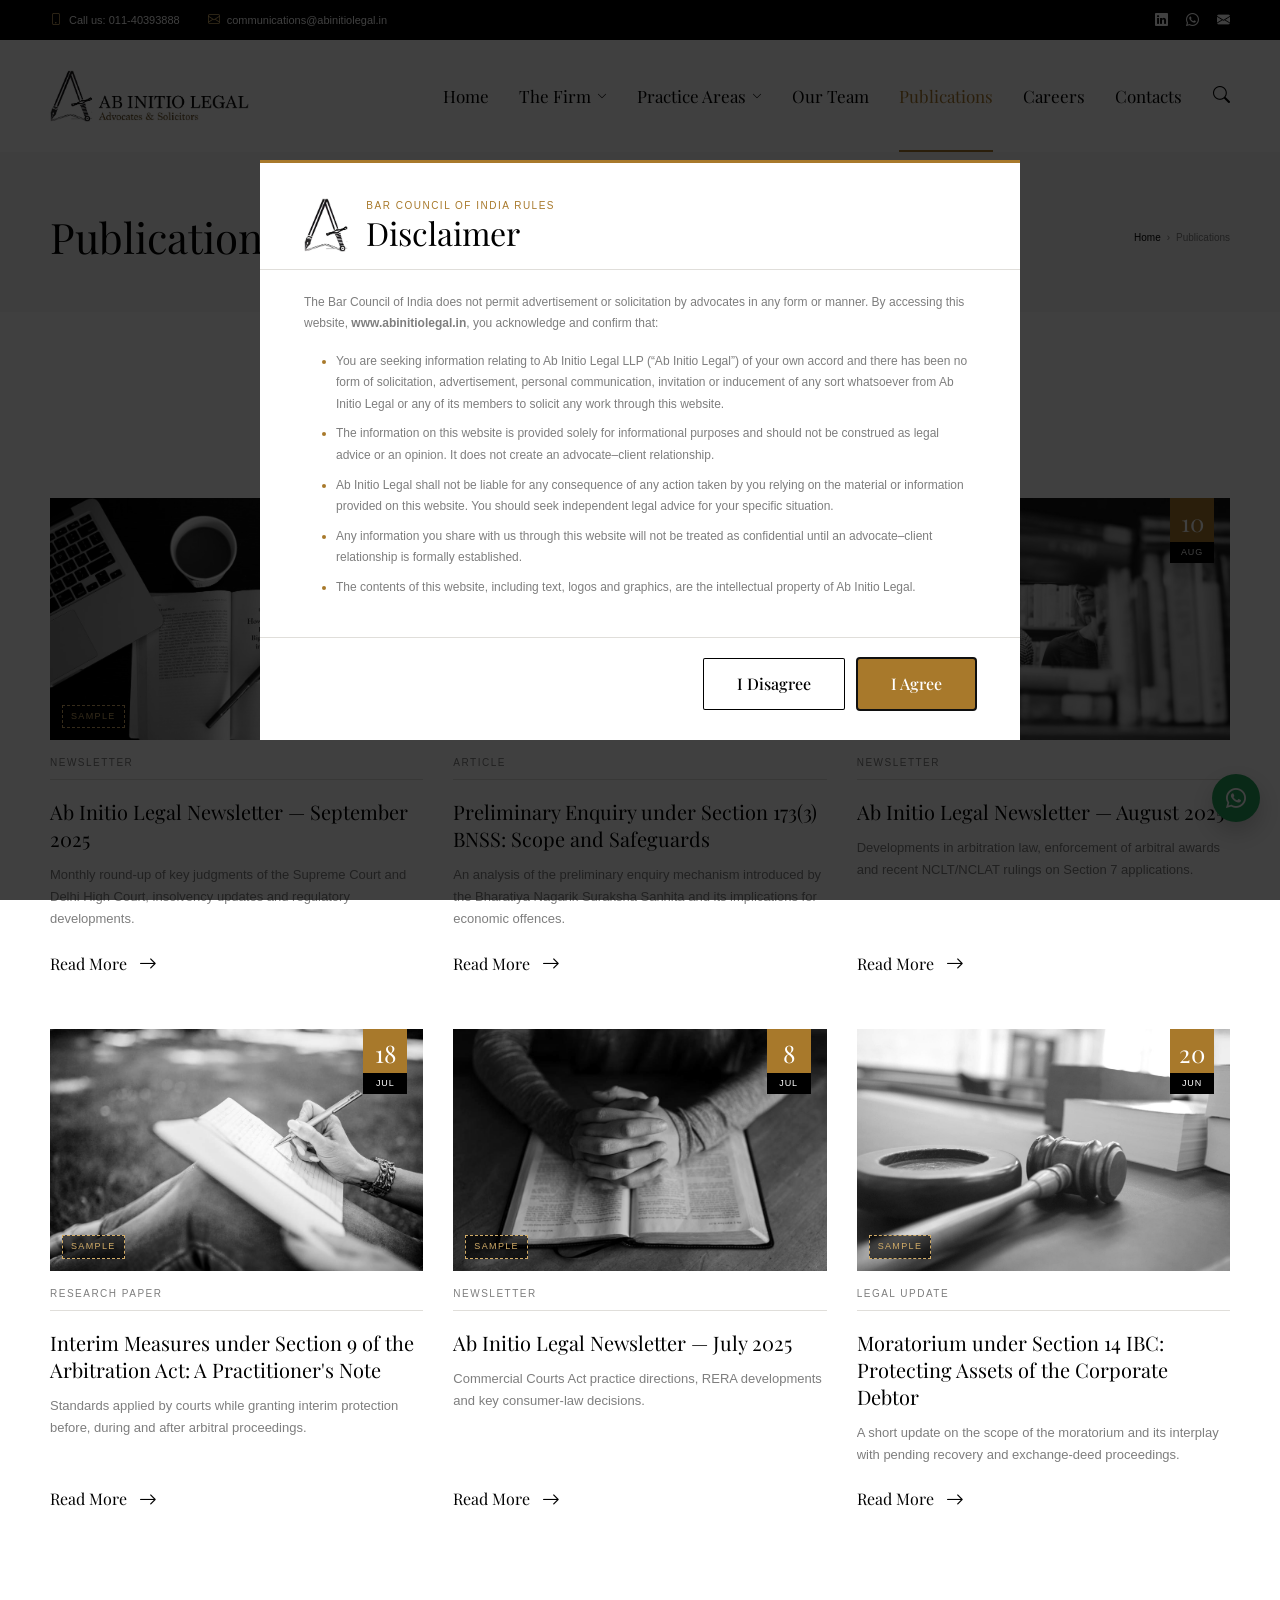
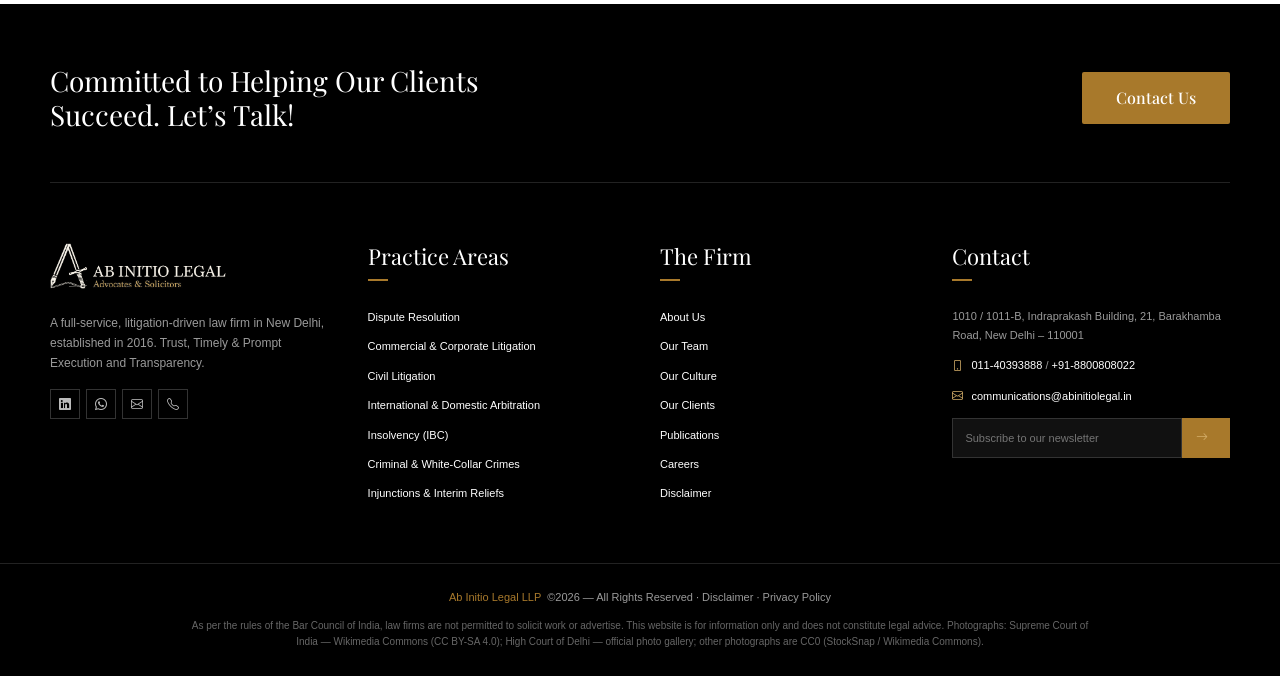
<file: publications.html>
<!DOCTYPE html>
<html lang="en">
<head>
  <meta charset="utf-8">
  <meta name="viewport" content="width=device-width, initial-scale=1">
  <title>Publications & Newsletters | Ab Initio Legal LLP</title>
  <meta name="description" content="Newsletters, articles, research papers and legal updates published by Ab Initio Legal, latest first.">
  <meta name="theme-color" content="#000000">
  <meta property="og:title" content="Publications & Newsletters | Ab Initio Legal LLP">
  <meta property="og:description" content="Newsletters, articles, research papers and legal updates published by Ab Initio Legal, latest first.">
  <link rel="icon" href="favicon.ico">
  <link rel="icon" type="image/png" href="assets/img/brand/favicon.png">
  <link rel="apple-touch-icon" href="assets/img/brand/apple-touch-icon.png">
  <link rel="preconnect" href="https://fonts.googleapis.com">
  <link rel="preconnect" href="https://fonts.gstatic.com" crossorigin>
  <link href="https://fonts.googleapis.com/css2?family=Playfair+Display:ital,wght@0,400;0,500;1,400&display=swap" rel="stylesheet">
  <link rel="stylesheet" href="assets/vendor/bootstrap.min.css">
  <link rel="stylesheet" href="assets/vendor/bootstrap-icons/bootstrap-icons.min.css">
  <link rel="stylesheet" href="assets/css/theme.css">
</head>
<body data-page="publications">
  <div id="ail-header"></div>
  <main>
    <section class="title-bar">
      <div class="lb-container">
        <h1>Publications</h1>
        <div class="breadcrumbs"><a href="index.html">Home</a><span>›</span>Publications</div>
      </div>
    </section>

    <section class="section">
      <div class="lb-container">
        <div class="pub-filters" id="pubFilters" role="tablist" aria-label="Filter publications"></div>
        <div class="news-grid" id="pubGrid"></div>
      </div>
    </section>
  </main>
  <div id="ail-footer"></div>
  <script src="assets/vendor/bootstrap.bundle.min.js"></script>
  <script src="assets/vendor/gsap.min.js"></script>
  <script src="assets/vendor/ScrollTrigger.min.js"></script>
  <script src="assets/data/site-data.js"></script>
  <script src="assets/data/publications.js"></script>
  <script src="assets/js/layout.js"></script>
  <script src="assets/js/main.js"></script>
</body>
</html>
</file>
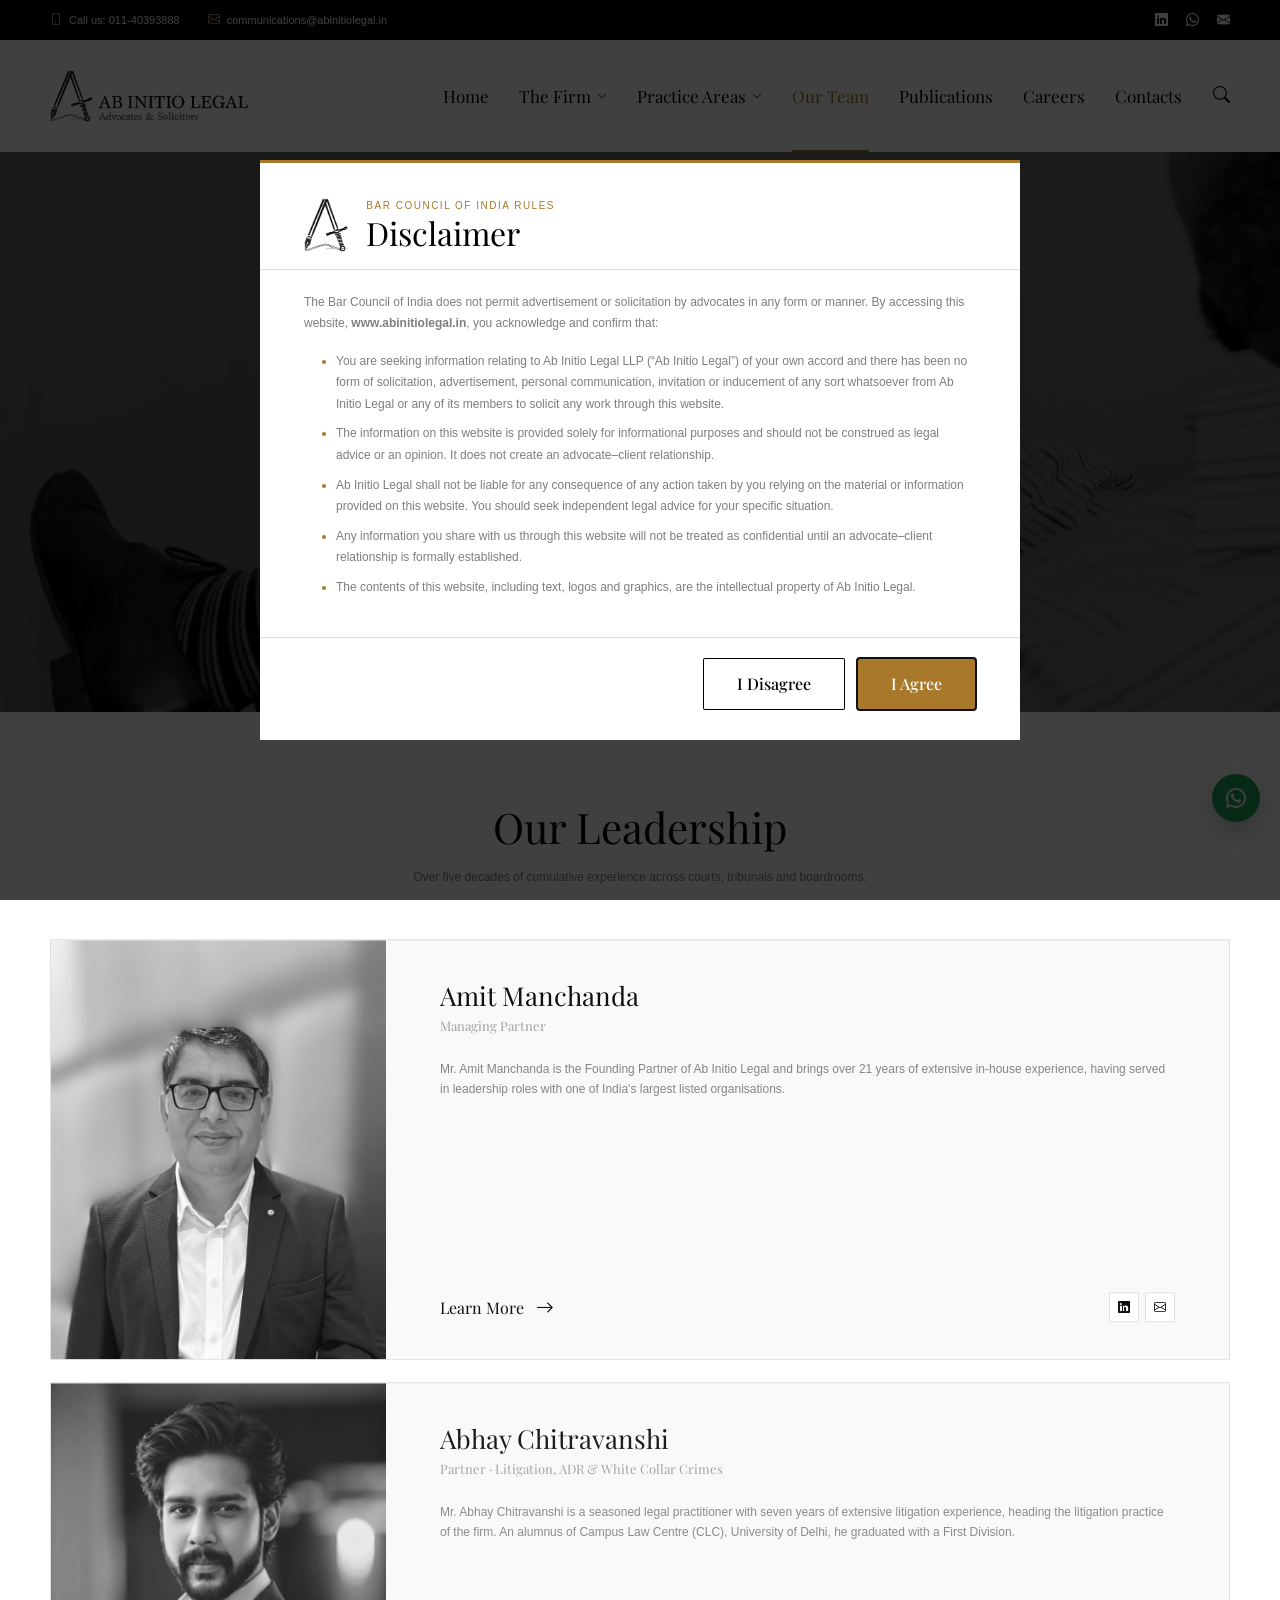
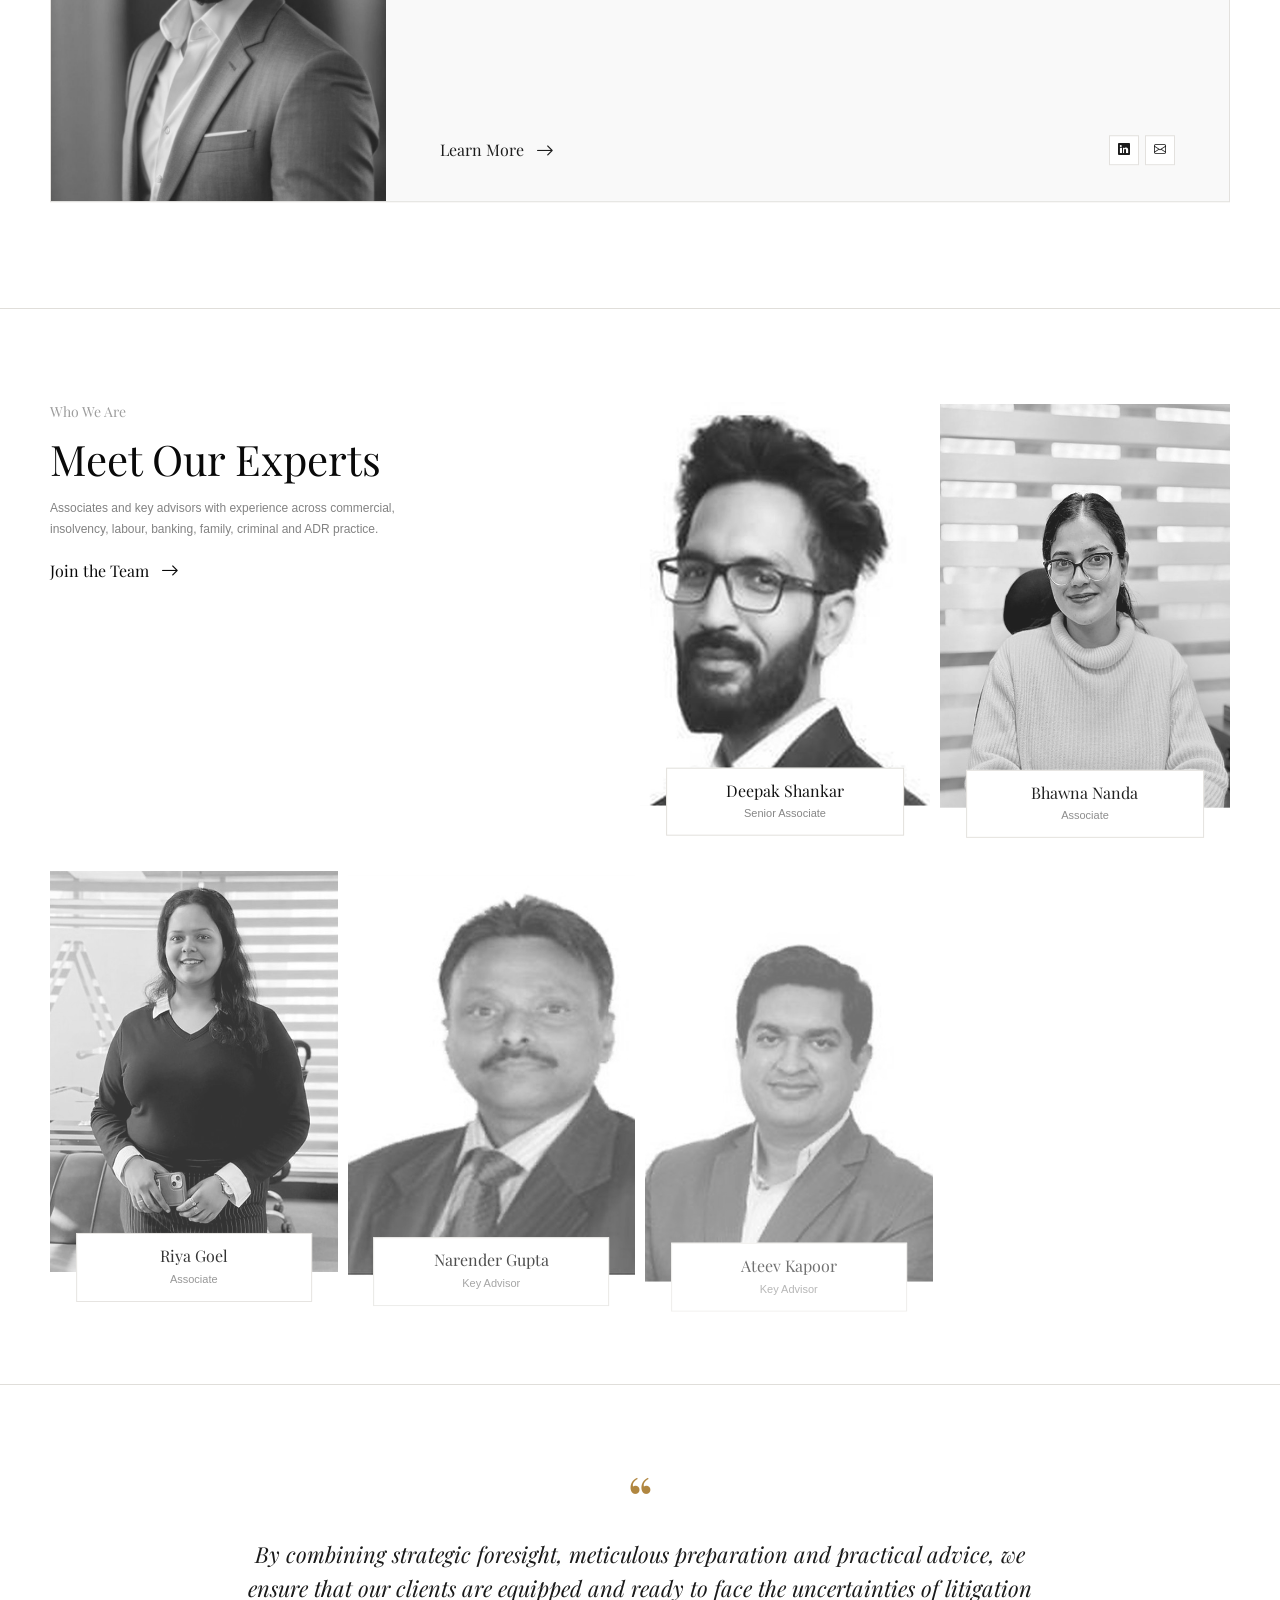
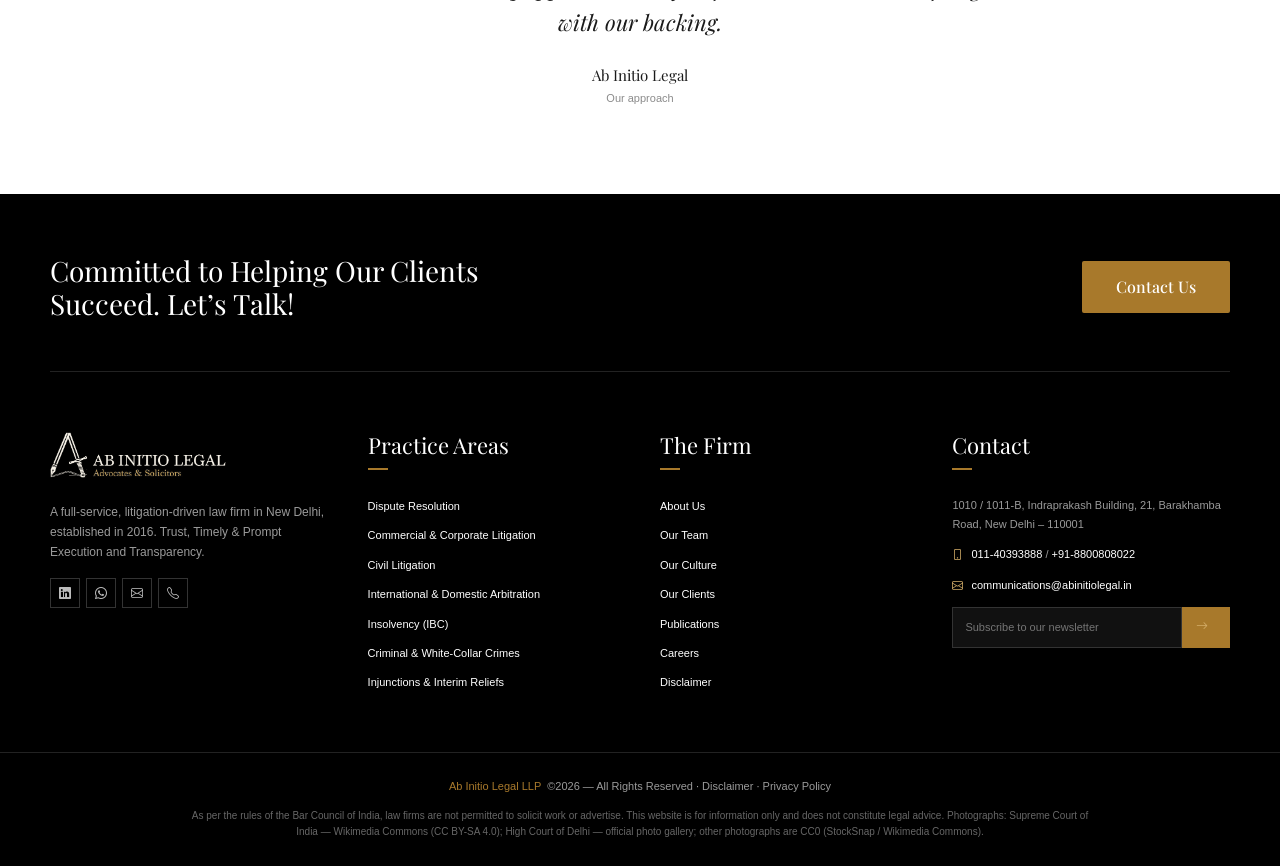
<file: team.html>
<!DOCTYPE html>
<html lang="en">
<head>
  <meta charset="utf-8">
  <meta name="viewport" content="width=device-width, initial-scale=1">
  <title>Our Team | Ab Initio Legal LLP</title>
  <meta name="description" content="Meet the Partners, Associates and Key Advisors of Ab Initio Legal — with profiles and LinkedIn links.">
  <meta name="theme-color" content="#000000">
  <meta property="og:title" content="Our Team | Ab Initio Legal LLP">
  <meta property="og:description" content="Meet the Partners, Associates and Key Advisors of Ab Initio Legal — with profiles and LinkedIn links.">
  <link rel="icon" href="favicon.ico">
  <link rel="icon" type="image/png" href="assets/img/brand/favicon.png">
  <link rel="apple-touch-icon" href="assets/img/brand/apple-touch-icon.png">
  <link rel="preconnect" href="https://fonts.googleapis.com">
  <link rel="preconnect" href="https://fonts.gstatic.com" crossorigin>
  <link href="https://fonts.googleapis.com/css2?family=Playfair+Display:ital,wght@0,400;0,500;1,400&display=swap" rel="stylesheet">
  <link rel="stylesheet" href="assets/vendor/bootstrap.min.css">
  <link rel="stylesheet" href="assets/vendor/bootstrap-icons/bootstrap-icons.min.css">
  <link rel="stylesheet" href="assets/css/theme.css">
</head>
<body data-page="team">
  <div id="ail-header"></div>
  <main>
    <section class="page-banner">
      <div class="page-banner__img" style="background-image:url('assets/img/stock/boardroom.jpg');background-position:center"></div>
      <div class="page-banner__content"><h1>Our Team</h1><p>Partners who lead from the front in court, supported by a dedicated team of associates and seasoned advisors.</p></div>
    </section>

    <section class="section">
      <div class="lb-container">
        <div class="text-center mb-5"><h3 class="h-section" data-anim>Our Leadership</h3><p class="section-intro" data-anim>Over five decades of cumulative experience across courts, tribunals and boardrooms.</p></div>
        <div data-render="lead-cards" data-group="partners"></div>
      </div>
    </section>
    <hr class="divider">
    <section class="section">
      <div class="lb-container">
        <div class="experts-top" id="expertsTop">
          <div data-anim>
            <div class="h-sub">Who We Are</div>
            <h3 class="h-section">Meet Our Experts</h3>
            <p style="font-size:12px;max-width:400px">Associates and key advisors with experience across commercial, insolvency, labour, banking, family, criminal and ADR practice.</p>
            <a class="read-more" href="careers.html">Join the Team <i class="bi bi-arrow-right"></i></a>
          </div>
        </div>
        <div class="experts-grid" id="expertsGrid"></div>
      </div>
    </section>
    <hr class="divider">
    <section class="section">
      <div class="lb-container">
        <div class="big-quote" data-anim>
          <span class="q">“</span>
          <blockquote>By combining strategic foresight, meticulous preparation and practical advice, we ensure that our clients are equipped and ready to face the uncertainties of litigation with our backing.</blockquote>
          <div class="who">Ab Initio Legal<small>Our approach</small></div>
        </div>
      </div>
    </section>
  </main>
  <div id="ail-footer"></div>
  <script src="assets/vendor/bootstrap.bundle.min.js"></script>
  <script src="assets/vendor/gsap.min.js"></script>
  <script src="assets/vendor/ScrollTrigger.min.js"></script>
  <script src="assets/data/site-data.js"></script>
  <script src="assets/data/publications.js"></script>
  <script src="assets/js/layout.js"></script>
  <script src="assets/js/main.js"></script>
</body>
</html>
</file>
<file: assets/css/theme.css>
/* =====================================================================
   AB INITIO LEGAL — Option B ("Law Business" style)
   Layout & typography follow the LawBusiness theme; accent colour is the
   antique gold of the Ab Initio logo instead of the theme's red.
   ===================================================================== */
:root {
  --accent: #a8792b;
  --accent-dark: #8a6320;
  --accent-light: #d3ad68;
  --black: #000;
  --ink: #111;
  --text: #7e7e7e;
  --text-dark: #555;
  --light: #f9f9f9;
  --border: #e0deda;
  --white: #fff;
  --f-head: "Playfair Display", Georgia, "Times New Roman", serif;
  --f-body: Verdana, Geneva, Tahoma, sans-serif;
  --container: 1180px;
  --ease: cubic-bezier(.25, .7, .2, 1);
  --cursor: url("../img/brand/cursor-pen.png") 2 2, auto;
  --cursor-link: url("../img/brand/cursor-pen-gold.png") 2 2, pointer;
}

/* Pen cursor from the logo */
html, body { cursor: var(--cursor); cursor: -webkit-image-set(url("../img/brand/cursor-pen.png") 1x, url("../img/brand/cursor-pen@2x.png") 2x) 2 2, auto; }
a, button, label, select, summary, [role="button"], .btn-lb, .form-check-input, .lb-arrow {
  cursor: var(--cursor-link);
  cursor: -webkit-image-set(url("../img/brand/cursor-pen-gold.png") 1x, url("../img/brand/cursor-pen-gold@2x.png") 2x) 2 2, pointer;
}
input[type="text"], input[type="email"], input[type="tel"], input[type="search"], textarea { cursor: text; }

/* ---------- Base ---------- */
body { font-family: var(--f-body); font-size: 14px; line-height: 1.7; color: var(--text); background: var(--white); overflow-x: clip; -webkit-font-smoothing: antialiased; }
html.is-locked, html.is-locked body { overflow: hidden; }
h1, h2, h3, h4, h5, h6 { font-family: var(--f-head); font-weight: 400; color: var(--black); line-height: 1.2; margin: 0 0 .5em; }
p { margin: 0 0 1.3em; }
a { color: var(--black); text-decoration: none; transition: color .3s var(--ease); }
a:hover { color: var(--accent); }
img { max-width: 100%; display: block; }
::selection { background: var(--accent); color: #fff; }
.lb-container { max-width: calc(var(--container) + 30px); padding: 0 15px; margin: 0 auto; }
.section { padding: 90px 0; }
.section-sm { padding: 60px 0; }
.divider { border: 0; border-top: 1px solid var(--border); margin: 0; opacity: 1; }
.bg-light-lb { background: var(--light); }
.accent { color: var(--accent) !important; }
.muted-word { color: #9a9a9a; }

.h-section { font-size: 42px; line-height: 1.2; margin-bottom: 14px; }
.h-sub { font-family: var(--f-head); font-size: 14px; color: #9a9a9a; margin-bottom: 10px; }
.section-intro { font-size: 12px; color: var(--text); margin: 0 auto 50px; max-width: 560px; }
.text-center .section-intro { text-align: center; }
@media (max-width: 767.98px) { .h-section { font-size: 32px; } .section { padding: 64px 0; } }

/* ---------- Buttons ---------- */
.btn-lb {
  display: inline-flex; align-items: center; justify-content: center; gap: 10px;
  font-family: var(--f-head); font-size: 18px; font-weight: 500; line-height: 28px;
  padding: 15px 50px; border-radius: 2px; border: 0;
  background: var(--accent); color: #fff !important; transition: background .3s var(--ease), transform .3s var(--ease);
}
.btn-lb:hover { background: var(--accent-dark); }
.btn-lb:active { transform: translateY(1px); }
.btn-lb.sm { font-size: 16px; padding: 12px 34px; }
.btn-lb.dark { background: var(--black); }
.btn-lb.dark:hover { background: var(--accent); }
.btn-lb.outline { background: transparent; color: var(--black) !important; box-shadow: inset 0 0 0 1px var(--black); }
.btn-lb.outline:hover { background: var(--black); color: #fff !important; }
.read-more { display: inline-flex; align-items: center; gap: 12px; font-family: var(--f-head); font-size: 16px; color: var(--black); }
.read-more i { font-size: 18px; transition: transform .35s var(--ease); }
.read-more:hover { color: var(--accent); }
.read-more:hover i { transform: translateX(6px); }

/* ---------- Top bar ---------- */
.topbar { background: var(--black); color: #fff; font-size: 11px; }
.topbar .lb-container { display: flex; justify-content: space-between; align-items: center; height: 40px; }
.topbar a { color: #fff; }
.topbar a:hover { color: var(--accent-light); }
.topbar__info { display: flex; gap: 28px; }
.topbar__info i { color: var(--accent-light); margin-right: 7px; font-size: 12px; }
.topbar__social { display: flex; gap: 18px; font-size: 13px; }
@media (max-width: 767.98px) { .topbar__info span.hide-sm { display: none; } .topbar__info { gap: 16px; } }

/* ---------- Header ---------- */
.site-header { background: #fff; position: sticky; top: 0; z-index: 1000; transition: box-shadow .35s var(--ease); }
.site-header.is-stuck { box-shadow: 0 6px 30px rgba(0,0,0,.08); }
.site-header .lb-container { display: flex; align-items: center; justify-content: space-between; height: 112px; transition: height .35s var(--ease); }
.site-header.is-stuck .lb-container { height: 84px; }
.brand img { height: 52px; width: auto; transition: height .35s var(--ease); }
.site-header.is-stuck .brand img { height: 44px; }
.main-nav { display: flex; align-items: center; list-style: none; margin: 0; padding: 0; height: 100%; }
.main-nav > li { position: relative; height: 100%; display: flex; align-items: center; }
.main-nav > li > a { font-family: var(--f-head); font-size: 17px; color: var(--black); padding: 0 15px; height: 100%; display: flex; align-items: center; position: relative; }
.main-nav > li > a::after { content: ""; position: absolute; left: 15px; right: 15px; bottom: 0; height: 2px; background: var(--accent); transform: scaleX(0); transition: transform .35s var(--ease); }
.main-nav > li > a:hover, .main-nav > li > a.active { color: var(--accent); }
.main-nav > li > a.active::after, .main-nav > li:hover > a::after { transform: scaleX(1); }
.main-nav .caret { font-size: 10px; margin-left: 6px; }
.subnav { position: absolute; top: 100%; left: 0; min-width: 230px; background: #fff; list-style: none; margin: 0; padding: 14px 0; box-shadow: 0 20px 40px rgba(0,0,0,.08); border-top: 2px solid var(--accent); opacity: 0; visibility: hidden; transform: translateY(10px); transition: all .3s var(--ease); z-index: 20; }
.main-nav > li:hover .subnav, .main-nav > li:focus-within .subnav { opacity: 1; visibility: visible; transform: none; }
.subnav a { display: block; padding: 8px 26px; font-family: var(--f-head); font-size: 15px; color: var(--black); }
.subnav a:hover, .subnav a.active { color: var(--accent); padding-left: 32px; }
.nav-search { background: none; border: 0; font-size: 17px; color: var(--black); padding: 0 0 0 16px; }
.nav-search:hover { color: var(--accent); }
.nav-toggle { display: none; background: none; border: 1px solid var(--border); width: 46px; height: 46px; font-size: 22px; color: var(--black); }
@media (max-width: 1199.98px) {
  .main-nav { display: none; }
  .nav-toggle { display: grid; place-items: center; margin-left: 10px; }
  .site-header .lb-container { height: 86px; }
  .brand img { height: 44px; }
}

/* Mobile menu (off-canvas) */
.mobile-menu { position: fixed; inset: 0; z-index: 1100; pointer-events: none; }
.mobile-menu__backdrop { position: absolute; inset: 0; background: rgba(0,0,0,.5); opacity: 0; transition: opacity .35s; }
.mobile-menu__panel { position: absolute; top: 0; right: 0; bottom: 0; width: min(360px, 88vw); background: #fff; transform: translateX(100%); transition: transform .45s var(--ease); overflow-y: auto; overscroll-behavior: contain; padding: 26px 30px 40px; }
.mobile-menu.open { pointer-events: auto; }
.mobile-menu.open .mobile-menu__backdrop { opacity: 1; }
.mobile-menu.open .mobile-menu__panel { transform: none; }
.mobile-menu__close { background: none; border: 0; font-size: 26px; float: right; color: var(--black); }
.mobile-menu ul { list-style: none; padding: 0; margin: 50px 0 0; }
.mobile-menu li a { display: block; font-family: var(--f-head); font-size: 20px; color: var(--black); padding: 11px 0; border-bottom: 1px solid var(--border); }
.mobile-menu li a.active { color: var(--accent); }
.mobile-menu li.sub a { font-size: 16px; padding-left: 18px; color: var(--text-dark); }
.mobile-menu__info { margin-top: 28px; font-size: 12px; }
.mobile-menu__info a { color: var(--accent); }

/* Search overlay */
.search-overlay { position: fixed; inset: 0; z-index: 1200; background: rgba(255,255,255,.98); display: none; overflow-y: auto; overscroll-behavior: contain; }
.search-overlay.open { display: block; }
.search-overlay__inner { max-width: 820px; margin: 0 auto; padding: 120px 20px 60px; }
.search-overlay__close { position: absolute; top: 30px; right: 40px; background: none; border: 0; font-size: 30px; color: var(--black); }
.search-overlay input { width: 100%; border: 0; border-bottom: 2px solid var(--black); font-family: var(--f-head); font-size: 36px; padding: 10px 0; outline: none; background: transparent; color: var(--black); }
.search-overlay input:focus { border-color: var(--accent); }
.search-results { margin-top: 30px; }
.search-results a { display: flex; justify-content: space-between; gap: 20px; padding: 16px 0; border-bottom: 1px solid var(--border); font-family: var(--f-head); font-size: 19px; }
.search-results a small { font-family: var(--f-body); font-size: 11px; text-transform: uppercase; letter-spacing: .1em; color: var(--text); white-space: nowrap; }
.search-hint { font-size: 12px; margin-top: 14px; }

/* ---------- Hero slider ---------- */
.hero { position: relative; height: 690px; background: #111; overflow: hidden; }
.hero__slide { position: absolute; inset: 0; opacity: 0; visibility: hidden; transition: opacity 1.1s var(--ease), visibility 1.1s; }
.hero__slide.active { opacity: 1; visibility: visible; }
.hero__img { position: absolute; inset: 0; background-size: cover; background-position: center; transform: scale(1.08); }
.hero__slide.active .hero__img { animation: kenburns 9s ease-out forwards; }
@keyframes kenburns { from { transform: scale(1.12); } to { transform: scale(1); } }
.hero__slide::after { content: ""; position: absolute; inset: 0; background: linear-gradient(180deg, rgba(0,0,0,.38) 0%, rgba(0,0,0,.42) 55%, rgba(0,0,0,.62) 100%); }
.hero__content { position: absolute; inset: 0; z-index: 2; display: flex; flex-direction: column; align-items: center; justify-content: center; text-align: center; color: #fff; padding: 0 70px; }
.hero__mark { width: 46px; margin-bottom: 20px; }
.hero__title { font-size: 64px; color: #fff; margin: 0 0 6px; line-height: 1.15; }
.hero__subtitle { font-family: var(--f-head); font-size: 32px; color: #fff; margin-bottom: 36px; line-height: 1.3; }
.hero__slide.active .hero__mark, .hero__slide.active .hero__title, .hero__slide.active .hero__subtitle, .hero__slide.active .btn-lb { animation: heroUp 1s var(--ease) both; }
.hero__slide.active .hero__title { animation-delay: .15s; }
.hero__slide.active .hero__subtitle { animation-delay: .3s; }
.hero__slide.active .btn-lb { animation-delay: .45s; }
@keyframes heroUp { from { opacity: 0; transform: translateY(30px); } to { opacity: 1; transform: none; } }
.hero__label { position: absolute; left: 0; right: 0; bottom: 28px; z-index: 3; text-align: center; font-size: 11px; letter-spacing: .25em; text-transform: uppercase; color: rgba(255,255,255,.7); }
.lb-arrow { background: none; border: 0; color: #fff; font-size: 42px; line-height: 1; padding: 10px; opacity: .85; transition: opacity .3s, transform .3s var(--ease); }
.lb-arrow:hover { opacity: 1; }
.hero .lb-arrow { position: absolute; top: 50%; transform: translateY(-50%); z-index: 4; }
.hero .lb-arrow.prev { left: 20px; } .hero .lb-arrow.next { right: 20px; }
.hero .lb-arrow.prev:hover { transform: translate(-4px, -50%); }
.hero .lb-arrow.next:hover { transform: translate(4px, -50%); }
@media (max-width: 991.98px) { .hero { height: 560px; } .hero__title { font-size: 46px; } .hero__subtitle { font-size: 24px; } }
@media (max-width: 575.98px) { .hero { height: 520px; } .hero__title { font-size: 36px; } .hero__subtitle { font-size: 20px; } .hero__content { padding: 0 44px; } .hero .lb-arrow { font-size: 30px; } .hero .lb-arrow.prev { left: 4px; } .hero .lb-arrow.next { right: 4px; } .btn-lb { font-size: 16px; padding: 13px 32px; } }

/* ---------- Feature columns (4 with icons) ---------- */
.features { display: grid; grid-template-columns: repeat(4, minmax(0, 1fr)); }
.feature { padding: 0 30px; border-left: 1px solid var(--border); display: flex; flex-direction: column; }
.feature:first-child { border-left: 0; padding-left: 0; }
.icon-circle { width: 64px; height: 64px; border-radius: 50%; background: var(--accent); color: #fff; display: grid; place-items: center; font-size: 26px; margin-bottom: 22px; flex: 0 0 auto; }
.feature h4 { font-size: 24px; margin-bottom: 14px; }
.feature p { font-size: 13px; margin-bottom: 28px; }
.feature .read-more { margin-top: auto; }
@media (max-width: 991.98px) { .features { grid-template-columns: repeat(2, minmax(0, 1fr)); row-gap: 50px; } .feature:nth-child(3) { border-left: 0; padding-left: 0; } }
@media (max-width: 575.98px) { .features { grid-template-columns: 1fr; } .feature { border-left: 0; padding: 0; } }

/* ---------- Mission split ---------- */
.mission { display: grid; grid-template-columns: minmax(0, 1fr) minmax(0, 1fr); border: 1px solid var(--border); }
.mission__img { min-height: 560px; background-size: cover; background-position: center; }
.mission__body { background: var(--light); padding: 70px 56px; display: flex; flex-direction: column; justify-content: center; }
.mission__title { font-family: var(--f-head); font-size: 42px; line-height: 1.2; margin-bottom: 36px; color: var(--black); }
@media (max-width: 991.98px) { .mission { grid-template-columns: 1fr; } .mission__img { min-height: 380px; } .mission__body { padding: 50px 30px; } .mission__title { font-size: 32px; } }

/* ---------- Practice tiles ---------- */
.practice-grid { display: grid; grid-template-columns: repeat(3, minmax(0, 1fr)); gap: 50px 30px; }
.practice-grid.cols-2 { grid-template-columns: repeat(2, minmax(0, 1fr)); gap: 30px 22px; }
.practice-tile { display: block; color: var(--black); }
.practice-tile__img { overflow: hidden; aspect-ratio: 375 / 245; background: #ddd; }
.practice-tile__img img { width: 100%; height: 100%; object-fit: cover; filter: grayscale(100%); transition: transform 1s var(--ease), filter .6s; }
.practice-tile:hover .practice-tile__img img { transform: scale(1.06); }
.practice-tile__title { display: flex; gap: 16px; align-items: baseline; margin-top: 18px; }
.practice-tile__title i { font-size: 22px; color: var(--black); transition: transform .35s var(--ease), color .3s; position: relative; top: 3px; }
.practice-tile h4 { font-size: 22px; margin: 0; transition: color .3s; }
.practice-tile small { display: block; font-size: 11px; color: var(--text); margin: 4px 0 0 38px; }
.practice-tile:hover h4, .practice-tile:hover .practice-tile__title i { color: var(--accent); }
.practice-tile:hover .practice-tile__title i { transform: translateX(6px); }
@media (max-width: 991.98px) { .practice-grid { grid-template-columns: repeat(2, minmax(0, 1fr)); } }
@media (max-width: 575.98px) { .practice-grid, .practice-grid.cols-2 { grid-template-columns: 1fr; } }

/* ---------- Quote boxes (testimonial layout) ---------- */
.quote-grid { display: grid; grid-template-columns: minmax(0, 1fr) minmax(0, 1fr); gap: 30px; }
.quote-intro { padding-top: 10px; }
.quote-box { border: 1px solid var(--border); padding: 40px 40px 34px 40px; display: grid; grid-template-columns: 34px 1fr; column-gap: 20px; background: #fff; transition: box-shadow .4s var(--ease); }
.quote-box:hover { box-shadow: 0 20px 50px rgba(0,0,0,.06); }
.quote-box .q { font-family: var(--f-head); font-size: 60px; line-height: .8; color: var(--accent); }
.quote-box p { font-size: 13px; margin-bottom: 26px; }
.quote-box .who { grid-column: 1 / -1; display: flex; align-items: center; gap: 16px; }
.quote-box .who .av { width: 50px; height: 50px; border-radius: 50%; background: var(--light); border: 1px solid var(--border); display: grid; place-items: center; color: var(--accent); font-size: 20px; flex: 0 0 auto; overflow: hidden; }
.quote-box .who .av img { width: 100%; height: 100%; object-fit: cover; }
.quote-box .who strong { display: block; font-family: var(--f-head); font-weight: 400; font-size: 16px; color: var(--black); }
.quote-box .who small { font-size: 11px; }
@media (max-width: 991.98px) { .quote-grid { grid-template-columns: 1fr; } }

/* ---------- Carousel ---------- */
.lb-carousel { position: relative; }
.lb-carousel__viewport { overflow: hidden; }
.lb-carousel__track { display: flex; transition: transform .7s var(--ease); will-change: transform; }
.lb-carousel__item { flex: 0 0 calc(100% / var(--per, 4)); padding: 0 calc(var(--gap, 10px) / 2); }
.lb-carousel__track { margin: 0 calc(var(--gap, 10px) / -2); }
.carousel-head { display: flex; justify-content: space-between; align-items: center; margin-bottom: 36px; gap: 20px; }
.carousel-head .h-section { margin: 0; }
.sq-arrows { display: flex; gap: 8px; }
.sq-arrow { width: 44px; height: 44px; border: 1px solid var(--border); background: #fff; color: var(--black); display: grid; place-items: center; font-size: 15px; transition: all .3s; }
.sq-arrow:hover { background: var(--accent); border-color: var(--accent); color: #fff; }
.sq-arrow:disabled { opacity: .35; pointer-events: none; }

/* Team card with overlapping name plate */
.team-card { display: block; position: relative; padding-bottom: 30px; color: inherit; }
.team-card__img { aspect-ratio: 280 / 390; overflow: hidden; background: var(--light); }
.team-card__img img { width: 100%; height: 100%; object-fit: cover; object-position: top center; filter: grayscale(100%); transition: transform 1s var(--ease), filter .6s; }
.team-card:hover .team-card__img img { transform: scale(1.05); filter: grayscale(0%); }
.team-card__plate { position: absolute; left: 50%; bottom: 0; transform: translateX(-50%); width: 82%; background: #fff; border: 1px solid var(--border); text-align: center; padding: 12px 10px 10px; transition: border-color .3s; }
.team-card:hover .team-card__plate { border-color: var(--accent); }
.team-card__plate strong { display: block; font-family: var(--f-head); font-weight: 400; font-size: 16px; color: var(--black); line-height: 1.3; }
.team-card__plate small { font-size: 11px; }
.team-card__li { position: absolute; top: 12px; right: 12px; width: 34px; height: 34px; display: grid; place-items: center; background: #fff; color: #0a66c2; font-size: 15px; opacity: 0; transform: translateY(-6px); transition: all .35s var(--ease); }
.team-card:hover .team-card__li { opacity: 1; transform: none; }
.team-card__li:hover { background: var(--accent); color: #fff; }
@media (hover: none) { .team-card__li { opacity: 1; transform: none; } }

/* ---------- News / publication cards ---------- */
.news-grid { display: grid; grid-template-columns: repeat(3, minmax(0, 1fr)); gap: 50px 30px; }
.news-card { display: flex; flex-direction: column; }
.news-card__img { position: relative; aspect-ratio: 375 / 243; overflow: hidden; background: #222; display: block; }
.news-card__img img { width: 100%; height: 100%; object-fit: cover; filter: grayscale(100%); transition: transform 1s var(--ease); }
.news-card:hover .news-card__img img { transform: scale(1.06); }
.date-badge { position: absolute; top: 0; right: 16px; width: 44px; text-align: center; z-index: 2; }
.date-badge b { display: block; background: var(--accent); color: #fff; font-family: var(--f-head); font-weight: 400; font-size: 24px; line-height: 1; padding: 12px 0 8px; }
.date-badge span { display: block; background: var(--black); color: #fff; font-size: 9px; letter-spacing: .1em; text-transform: uppercase; padding: 3px 0; }
.sample-tag { position: absolute; left: 12px; bottom: 12px; z-index: 2; background: rgba(0,0,0,.65); color: var(--accent-light); font-size: 9px; letter-spacing: .15em; text-transform: uppercase; padding: 3px 8px; border: 1px dashed var(--accent-light); }
.news-card__cat { font-size: 10px; letter-spacing: .15em; text-transform: uppercase; color: var(--text); padding: 14px 0 8px; border-bottom: 1px solid var(--border); margin-bottom: 18px; }
.news-card h4 { font-size: 20px; line-height: 1.35; margin-bottom: 12px; }
.news-card h4 a:hover { color: var(--accent); }
.news-card p { font-size: 13px; margin-bottom: 18px; display: -webkit-box; -webkit-line-clamp: 3; -webkit-box-orient: vertical; overflow: hidden; }
.news-card .read-more { margin-top: auto; }
@media (max-width: 991.98px) { .news-grid { grid-template-columns: repeat(2, minmax(0, 1fr)); } }
@media (max-width: 575.98px) { .news-grid { grid-template-columns: 1fr; } }

/* ---------- Partners / clients band ---------- */
.partners { background: var(--light); padding: 70px 0 60px; }
.partners__head { display: grid; grid-template-columns: minmax(0, 1fr) minmax(0, 1fr); gap: 40px; margin-bottom: 40px; align-items: start; }
.partners__head p { font-size: 12px; margin: 0; padding-top: 6px; }
.partners .lb-carousel { padding: 0 60px; }
.partners .side-arrow { position: absolute; top: 50%; transform: translateY(-50%); background: none; border: 0; color: #999; font-size: 20px; }
.partners .side-arrow:hover { color: var(--accent); }
.partners .side-arrow.prev { left: 0; } .partners .side-arrow.next { right: 0; }
.logo-item { height: 90px; display: grid; place-items: center; padding: 0 16px; }
.logo-item img { max-height: 58px; max-width: min(150px, 100%); object-fit: contain; filter: grayscale(100%); opacity: .6; mix-blend-mode: multiply; transition: all .4s var(--ease); }
.logo-item:hover img { filter: none; opacity: 1; }
@media (max-width: 767.98px) { .partners__head { grid-template-columns: 1fr; gap: 10px; } .partners .lb-carousel { padding: 0 34px; } }

.client-grid { display: grid; grid-template-columns: repeat(4, minmax(0, 1fr)); border-top: 1px solid var(--border); border-left: 1px solid var(--border); }
.client-cell { border-right: 1px solid var(--border); border-bottom: 1px solid var(--border); padding: 34px 20px 26px; text-align: center; background: #fff; transition: background .4s; }
.client-cell:hover { background: var(--light); }
.client-cell .logo { height: 90px; display: grid; place-items: center; margin-bottom: 16px; }
.client-cell .logo img { max-height: 76px; max-width: min(170px, 100%); object-fit: contain; filter: grayscale(100%); opacity: .75; mix-blend-mode: multiply; transition: all .4s; }
.client-cell:hover .logo img { filter: none; opacity: 1; }
.client-cell h5 { font-size: 17px; margin-bottom: 2px; }
.client-cell small { font-size: 11px; }
@media (max-width: 991.98px) { .client-grid { grid-template-columns: repeat(3, minmax(0, 1fr)); } }
@media (max-width: 575.98px) { .client-grid { grid-template-columns: repeat(2, minmax(0, 1fr)); } }

/* ---------- Page banners ---------- */
.page-banner { position: relative; height: 560px; display: flex; align-items: center; justify-content: center; text-align: center; overflow: hidden; background: #111; }
.page-banner__img { position: absolute; inset: 0; background-size: cover; background-position: center; filter: grayscale(100%); animation: bannerZoom 2.4s var(--ease) both; }
@keyframes bannerZoom { from { transform: scale(1.12); } to { transform: scale(1); } }
.page-banner::after { content: ""; position: absolute; inset: 0; background: rgba(0,0,0,.55); }
.page-banner__content { position: relative; z-index: 2; max-width: 620px; padding: 0 20px; animation: heroUp 1s .2s var(--ease) both; }
.page-banner h1 { font-size: 52px; color: #fff; margin-bottom: 14px; }
.page-banner p { font-size: 13px; color: #fff; margin: 0; }
.page-banner.left { justify-content: flex-start; text-align: left; align-items: flex-end; height: 480px; }
.page-banner.left .page-banner__content { max-width: calc(var(--container) + 30px); width: 100%; margin: 0 auto; padding: 0 15px 50px; }
.page-banner.left .page-banner__content p { max-width: 560px; }
.crumb-strip { border-bottom: 1px solid var(--border); font-size: 10px; padding: 12px 0; }
.crumb-strip a { color: var(--black); }
.crumb-strip span { color: var(--text); }
@media (max-width: 767.98px) { .page-banner { height: 340px; } .page-banner h1 { font-size: 38px; } }

.title-bar { background: var(--light); padding: 60px 0 50px; }
.title-bar .lb-container { display: flex; justify-content: space-between; align-items: center; gap: 20px; flex-wrap: wrap; }
.title-bar h1 { font-size: 42px; margin: 0; }
.breadcrumbs { font-size: 10px; }
.breadcrumbs a { color: var(--black); }
.breadcrumbs span { margin: 0 6px; color: var(--text); }

/* ---------- About / split blocks ---------- */
.who-heading { font-size: 42px; line-height: 1.25; max-width: 900px; margin: 0 auto 26px; text-align: center; }
.who-text { font-size: 12px; max-width: 1000px; margin: 0 auto 50px; text-align: center; }
.img-pair { display: grid; grid-template-columns: minmax(0, 1fr) minmax(0, 1fr); gap: 20px; }
.img-pair img { width: 100%; aspect-ratio: 580 / 450; object-fit: cover; filter: grayscale(100%); }
.split { display: grid; grid-template-columns: minmax(0, 1fr) minmax(0, 1fr); gap: 80px; align-items: center; }
.split__img img { width: 100%; object-fit: cover; filter: grayscale(100%); }
.split__img.tall img { aspect-ratio: 480 / 590; }
.split__body h3 { font-size: 32px; margin-bottom: 20px; }
.split__body p { font-size: 12px; }
.help-box { display: grid; grid-template-columns: minmax(0, 1fr) minmax(0, 1fr); border: 1px solid var(--border); }
.help-box__body { background: var(--light); padding: 70px 70px; display: flex; flex-direction: column; justify-content: center; }
.help-box__body h3 { font-size: 38px; line-height: 1.2; margin-bottom: 22px; }
.help-box__img { min-height: 520px; background-size: cover; background-position: center; filter: grayscale(100%); }
.check-list { list-style: none; padding: 0; margin: 20px 0 26px; }
.check-list li { font-size: 12px; padding: 5px 0 5px 28px; position: relative; color: var(--text-dark); }
.check-list li::before { content: "\F26B"; font-family: "bootstrap-icons"; position: absolute; left: 0; top: 4px; color: var(--accent); font-size: 14px; }
@media (max-width: 991.98px) {
  .split, .help-box, .img-pair { grid-template-columns: 1fr; gap: 40px; }
  .help-box { gap: 0; } .help-box__body { padding: 50px 30px; } .help-box__img { min-height: 320px; }
  .who-heading { font-size: 30px; }
}

/* Leadership horizontal cards */
.lead-card { display: grid; grid-template-columns: 335px 1fr; border: 1px solid var(--border); margin-bottom: 20px; background: var(--light); }
.lead-card__img { min-height: 330px; overflow: hidden; }
.lead-card__img img { width: 100%; height: 100%; object-fit: cover; object-position: top center; filter: grayscale(100%); transition: transform 1s var(--ease), filter .6s; }
.lead-card:hover .lead-card__img img { transform: scale(1.04); filter: grayscale(0); }
.lead-card__body { padding: 40px 54px 36px 54px; display: flex; flex-direction: column; }
.lead-card__body h3 { font-size: 26px; margin-bottom: 4px; }
.lead-card__role { font-family: var(--f-head); font-size: 13px; color: #9a9a9a; margin-bottom: 22px; }
.lead-card__body p { font-size: 12px; }
.lead-card__foot { margin-top: auto; display: flex; align-items: center; justify-content: space-between; gap: 16px; }
.social-sq { display: flex; gap: 6px; }
.social-sq a { width: 30px; height: 30px; border: 1px solid var(--border); display: grid; place-items: center; font-size: 12px; color: var(--black); background: #fff; transition: all .3s; }
.social-sq a:hover { background: var(--accent); border-color: var(--accent); color: #fff; }
@media (max-width: 767.98px) { .lead-card { grid-template-columns: 1fr; } .lead-card__img { min-height: 0; aspect-ratio: 1; } .lead-card__body { padding: 30px 26px; } }

.experts-top { display: grid; grid-template-columns: 2fr 1fr 1fr; gap: 10px; margin-bottom: 30px; align-items: start; }
.experts-grid { display: grid; grid-template-columns: repeat(4, minmax(0, 1fr)); gap: 10px; }
@media (max-width: 991.98px) { .experts-top { grid-template-columns: minmax(0, 1fr) minmax(0, 1fr); } .experts-top > :first-child { grid-column: 1 / -1; margin-bottom: 10px; } .experts-grid { grid-template-columns: repeat(2, minmax(0, 1fr)); } }

.big-quote { text-align: center; max-width: 820px; margin: 0 auto; }
.big-quote .q { font-family: var(--f-head); font-size: 64px; line-height: .6; color: var(--accent); display: block; margin-bottom: 20px; }
.big-quote blockquote { font-family: var(--f-head); font-style: italic; font-size: 22px; line-height: 1.55; color: var(--black); margin: 0 0 24px; }
.big-quote .who { font-family: var(--f-head); font-size: 15px; color: var(--black); }
.big-quote .who small { display: block; font-family: var(--f-body); font-size: 11px; color: var(--text); }

/* ---------- Profile ---------- */
.profile-top { display: grid; grid-template-columns: 420px 1fr; border: 1px solid var(--border); margin-top: 60px; }
.profile-top__img img { width: 100%; height: 100%; aspect-ratio: 420 / 480; object-fit: cover; object-position: top center; filter: grayscale(100%); }
.profile-top__body { background: var(--light); padding: 60px 70px; }
.profile-top__body h1 { font-size: 42px; margin-bottom: 8px; }
.profile-top__body .role { font-family: var(--f-head); font-size: 16px; color: var(--accent); margin-bottom: 26px; }
.profile-meta { font-size: 11px; margin-bottom: 26px; }
.profile-meta div { padding: 6px 0; }
.profile-meta b { font-weight: 400; color: var(--black); margin-right: 6px; }
.profile-layout { display: grid; grid-template-columns: 270px 1fr; gap: 70px; margin-top: 60px; }
.side-box { border: 1px solid var(--border); padding: 30px 26px; margin-bottom: 30px; text-align: center; }
.side-box h5 { font-size: 17px; margin-bottom: 18px; }
.side-box .tags { display: flex; flex-wrap: wrap; gap: 6px; justify-content: center; }
.tag-lb { font-size: 11px; border: 1px solid var(--border); padding: 4px 10px; color: var(--text-dark); background: #fff; }
.profile-section { padding-bottom: 34px; margin-bottom: 34px; border-bottom: 1px solid var(--border); }
.profile-section:last-child { border-bottom: 0; }
.profile-section h3 { font-size: 26px; margin-bottom: 16px; }
.profile-section p { font-size: 12px; }
@media (max-width: 991.98px) { .profile-top, .profile-layout { grid-template-columns: 1fr; } .profile-top__body { padding: 40px 28px; } .profile-layout { gap: 30px; } }

/* ---------- Stats boxes (verdict boxes style) ---------- */
.stat-grid { display: grid; grid-template-columns: repeat(3, minmax(0, 1fr)); gap: 20px; }
.stat-box { border: 1px solid var(--border); padding: 36px 30px 30px; background: #fff; transition: box-shadow .4s var(--ease), transform .4s var(--ease); }
.stat-box:hover { box-shadow: 0 20px 50px rgba(0,0,0,.06); transform: translateY(-4px); }
.stat-box .num { font-family: var(--f-head); font-size: 30px; color: var(--accent); line-height: 1; }
.stat-box h5 { font-size: 15px; margin: 10px 0 14px; }
.stat-box p { font-size: 12px; margin: 0; }
@media (max-width: 991.98px) { .stat-grid { grid-template-columns: repeat(2, minmax(0, 1fr)); } }
@media (max-width: 575.98px) { .stat-grid { grid-template-columns: 1fr; } }

/* Small icon features (service detail) */
.mini-features { display: grid; grid-template-columns: repeat(4, minmax(0, 1fr)); gap: 30px; text-align: center; }
.mini-feature .icon-circle { width: 44px; height: 44px; font-size: 18px; margin: 0 auto 16px; }
.mini-feature h5 { font-size: 16px; margin-bottom: 8px; }
.mini-feature p { font-size: 11px; margin: 0; }
@media (max-width: 767.98px) { .mini-features { grid-template-columns: repeat(2, minmax(0, 1fr)); } }

/* FAQ */
.faq { max-width: 780px; margin: 0 auto; }
.faq details { border-bottom: 1px solid var(--border); }
.faq summary { list-style: none; font-family: var(--f-head); font-size: 16px; color: var(--black); padding: 16px 30px 16px 0; position: relative; }
.faq summary::-webkit-details-marker { display: none; }
.faq summary::after { content: "\F282"; font-family: "bootstrap-icons"; position: absolute; right: 4px; top: 18px; font-size: 12px; transition: transform .3s; color: var(--text); }
.faq details[open] summary::after { transform: rotate(180deg); color: var(--accent); }
.faq details[open] summary { color: var(--accent); }
.faq details p { font-size: 12px; padding: 0 0 18px; margin: 0; }

/* ---------- Forms ---------- */
.form-box { background: var(--light); border: 1px solid var(--border); padding: 60px 70px; }
.form-box h3 { font-size: 30px; text-align: center; margin-bottom: 6px; }
.form-box .form-intro { font-size: 11px; text-align: center; margin-bottom: 36px; }
.form-lb label.lbl { font-size: 11px; color: var(--black); margin-bottom: 6px; display: block; }
.form-lb .form-control, .form-lb .form-select { border: 1px solid var(--border); border-radius: 0; background-color: #fff; font-size: 12px; padding: 11px 14px; color: var(--black); box-shadow: none !important; }
.form-lb .form-control:focus, .form-lb .form-select:focus { border-color: var(--accent); }
.form-lb textarea.form-control { min-height: 120px; resize: vertical; }
.form-lb .field { margin-bottom: 20px; }
.form-lb .is-invalid { border-color: #c0392b !important; }
.form-lb .invalid-feedback { font-size: 11px; }
.form-check-input:checked { background-color: var(--accent); border-color: var(--accent); }
.form-check-label { font-size: 11px; }
.file-drop { border: 1px dashed #c9c6c0; background: #fff; padding: 22px; text-align: center; position: relative; font-size: 12px; transition: border-color .3s; }
.file-drop:hover { border-color: var(--accent); }
.file-drop input { position: absolute; inset: 0; opacity: 0; }
.file-drop i { font-size: 24px; color: var(--accent); }
.file-drop .fname { display: block; font-size: 11px; color: var(--text); }
.file-drop:has(.is-invalid) { border-color: #c0392b; }
.field.has-file:has(.is-invalid) .invalid-feedback { display: block; }
.form-success { display: none; text-align: center; padding: 30px 10px; }
.form-success.show { display: block; }
.form-success .tick { width: 64px; height: 64px; border-radius: 50%; background: var(--accent); color: #fff; font-size: 30px; display: grid; place-items: center; margin: 0 auto 18px; }
.form-success h4 { font-size: 26px; }
@media (max-width: 767.98px) { .form-box { padding: 40px 22px; } }

/* Contact */
.contact-info h3 { font-size: 30px; margin-bottom: 26px; }
.contact-info h6 { font-family: var(--f-head); font-size: 13px; margin: 20px 0 6px; }
.contact-info p { font-size: 11px; margin: 0; line-height: 2; }
.map-box { position: relative; height: 340px; filter: grayscale(100%); }
.map-box iframe { width: 100%; height: 100%; border: 0; }
.location-card img { width: 100%; aspect-ratio: 580 / 340; object-fit: cover; filter: grayscale(100%); margin-bottom: 20px; }
.location-card h4 { font-size: 22px; margin-bottom: 14px; }
.location-card .cols { display: grid; grid-template-columns: minmax(0, 1fr) minmax(0, 1fr); gap: 20px; font-size: 11px; margin-bottom: 14px; }
.location-card .cols b { display: block; font-weight: 400; color: var(--black); margin-bottom: 4px; }

/* Job cards */
.tabs-lb { display: inline-flex; border: 1px solid var(--border); margin-bottom: 30px; }
.tabs-lb button { background: #fff; border: 0; font-family: var(--f-head); font-size: 16px; padding: 12px 30px; color: var(--black); }
.tabs-lb button.active { background: var(--accent); color: #fff; }
.job-card { border: 1px solid var(--border); background: #fff; padding: 36px 40px; margin-bottom: 20px; display: grid; grid-template-columns: 1fr auto; gap: 30px; align-items: center; transition: box-shadow .4s var(--ease); }
.job-card:hover { box-shadow: 0 20px 50px rgba(0,0,0,.06); }
.job-card h4 { font-size: 24px; margin-bottom: 8px; }
.job-meta { display: flex; flex-wrap: wrap; gap: 20px; font-size: 11px; margin-bottom: 14px; }
.job-meta i { color: var(--accent); margin-right: 5px; }
.job-card ul { margin: 0; padding-left: 18px; font-size: 12px; }
.job-card li::marker { color: var(--accent); }
@media (max-width: 767.98px) { .job-card { grid-template-columns: 1fr; padding: 28px 24px; } }

/* Filters on publications */
.pub-filters { display: flex; flex-wrap: wrap; gap: 8px; justify-content: center; margin-bottom: 50px; }
.pub-filters button { background: #fff; border: 1px solid var(--border); font-family: var(--f-head); font-size: 15px; padding: 9px 22px; color: var(--black); transition: all .3s; }
.pub-filters button:hover { border-color: var(--accent); color: var(--accent); }
.pub-filters button.active { background: var(--accent); border-color: var(--accent); color: #fff; }
.empty-state { text-align: center; padding: 60px 20px; border: 1px dashed var(--border); grid-column: 1 / -1; }
.empty-state i { font-size: 34px; color: var(--accent); }

/* Post page */
.post-hero img { width: 100%; aspect-ratio: 1180 / 560; object-fit: cover; filter: grayscale(100%); margin-top: 40px; }
.post-head { display: grid; grid-template-columns: 70px 1fr; gap: 26px; margin: 40px 0 30px; }
.post-head .date-badge { position: static; width: 56px; }
.post-head .cat { font-size: 10px; letter-spacing: .15em; text-transform: uppercase; margin-bottom: 8px; }
.post-head h1 { font-size: 42px; }
.post-body { max-width: 780px; margin: 0 auto; }
.post-body p { font-size: 13px; }
.newsletter-box { display: grid; grid-template-columns: minmax(0, 1fr) minmax(0, 1fr); border: 1px solid var(--border); margin: 40px 0; }
.newsletter-box__img { background-size: cover; background-position: center; filter: grayscale(100%); min-height: 280px; }
.newsletter-box__body { padding: 40px; text-align: center; background: var(--light); display: flex; flex-direction: column; justify-content: center; }
.newsletter-box__body h4 { font-size: 22px; }
@media (max-width: 767.98px) { .newsletter-box { grid-template-columns: 1fr; } .post-head h1 { font-size: 30px; } }

/* Prose */
.prose { max-width: 820px; margin: 0 auto; }
.prose h2 { font-size: 28px; margin: 36px 0 14px; }
.prose p, .prose li { font-size: 13px; }
.prose li::marker { color: var(--accent); }

/* ---------- Footer ---------- */
.site-footer { background: var(--black); color: #9a9a9a; font-size: 12px; }
.footer-cta { display: flex; justify-content: space-between; align-items: center; gap: 30px; padding: 60px 0 50px; border-bottom: 1px solid #222; flex-wrap: wrap; }
.footer-cta h3 { color: #fff; font-size: 28px; margin: 0; max-width: 520px; }
.footer-cols { display: grid; grid-template-columns: 1.1fr 1fr 1fr 1.1fr; gap: 40px; padding: 60px 0 50px; }
.footer-logo { height: 46px; margin-bottom: 24px; }
.site-footer h5 { color: #fff; font-size: 22px; margin-bottom: 26px; position: relative; padding-bottom: 12px; }
.site-footer h5::after { content: ""; position: absolute; left: 0; bottom: 0; width: 20px; height: 2px; background: var(--accent); }
.footer-links { list-style: none; padding: 0; margin: 0; }
.footer-links li { margin-bottom: 9px; }
.footer-links a { color: #fff; font-size: 11px; }
.footer-links a:hover { color: var(--accent-light); }
.site-footer .social-sq a { background: transparent; border-color: #333; color: #bbb; }
.site-footer .social-sq a:hover { background: var(--accent); border-color: var(--accent); color: #fff; }
.footer-contact p { font-size: 11px; margin-bottom: 12px; }
.footer-contact a { color: #fff; }
.footer-contact i { color: var(--accent-light); margin-right: 8px; }
.footer-sub { display: flex; margin-top: 8px; }
.footer-sub input { flex: 1; min-width: 0; background: #111; border: 1px solid #333; color: #fff; font-size: 11px; padding: 10px 12px; outline: none; }
.footer-sub input:focus { border-color: var(--accent); }
.footer-sub button { background: var(--accent); border: 0; color: #fff; padding: 0 14px; }
.footer-sub-msg { font-size: 11px; color: var(--accent-light); min-height: 18px; margin-top: 6px; }
.footer-bottom { border-top: 1px solid #222; padding: 24px 0 26px; text-align: center; font-size: 11px; }
.footer-bottom a { color: #9a9a9a; } .footer-bottom a:hover { color: var(--accent-light); }
.footer-bottom .brand-name { color: var(--accent); }
.footer-note { font-size: 10px; color: #666; max-width: 900px; margin: 12px auto 0; line-height: 1.6; }
@media (max-width: 991.98px) { .footer-cols { grid-template-columns: minmax(0, 1fr) minmax(0, 1fr); } }
@media (max-width: 575.98px) { .footer-cols { grid-template-columns: 1fr; } .footer-cta h3 { font-size: 24px; } }

/* ---------- Floating buttons ---------- */
.fab-stack { position: fixed; right: 20px; bottom: 20px; z-index: 900; display: flex; flex-direction: column; gap: 10px; }
.fab { width: 48px; height: 48px; display: grid; place-items: center; color: #fff; font-size: 20px; border: 0; transition: transform .3s var(--ease), opacity .3s; box-shadow: 0 10px 24px rgba(0,0,0,.2); }
.fab:hover { color: #fff; transform: translateY(-3px); }
.fab-wa { background: #25a35a; border-radius: 50%; }
.fab-top { background: var(--accent); opacity: 0; pointer-events: none; }
.fab-top.show { opacity: 1; pointer-events: auto; }

/* ---------- Disclaimer ---------- */
.disclaimer { position: fixed; inset: 0; z-index: 2000; background: rgba(0,0,0,.75); display: none; align-items: center; justify-content: center; padding: 16px; }
.disclaimer.show { display: flex; }
.disclaimer__box { background: #fff; width: 100%; max-width: 760px; max-height: 92vh; display: flex; flex-direction: column; border-top: 3px solid var(--accent); animation: heroUp .6s var(--ease) both; }
.disclaimer__head { padding: 34px 44px 16px; display: flex; align-items: center; gap: 18px; border-bottom: 1px solid var(--border); }
.disclaimer__head img { height: 54px; }
.disclaimer__head h2 { font-size: 32px; margin: 0; }
.disclaimer__head small { display: block; font-size: 10px; letter-spacing: .15em; text-transform: uppercase; color: var(--accent); }
.disclaimer__body { padding: 22px 44px; overflow-y: auto; overscroll-behavior: contain; font-size: 12px; line-height: 1.8; }
.disclaimer__body li { margin-bottom: 8px; }
.disclaimer__body li::marker { color: var(--accent); }
.disclaimer__foot { padding: 20px 44px 30px; border-top: 1px solid var(--border); display: flex; justify-content: flex-end; gap: 12px; flex-wrap: wrap; }
.disclaimer__declined { display: none; text-align: center; padding: 60px 40px; }
.disclaimer.declined .disclaimer__declined { display: block; }
.disclaimer.declined .disclaimer__head, .disclaimer.declined .disclaimer__body, .disclaimer.declined .disclaimer__foot { display: none; }
@media (max-width: 575.98px) { .disclaimer__head, .disclaimer__body, .disclaimer__foot { padding-left: 22px; padding-right: 22px; } .disclaimer__foot .btn-lb { flex: 1; } .disclaimer__head h2 { font-size: 26px; } }

/* ---------- Modals ---------- */
.modal-lb .modal-content { border-radius: 0; border: 0; border-top: 3px solid var(--accent); }
.modal-lb .modal-body { padding: 40px; }
.modal, .modal-lb .modal-body { overscroll-behavior: contain; }

/* ---------- Scroll reveal (subtle fade-up like the theme) ---------- */
.js-anim [data-anim] { opacity: 0; transform: translateY(40px); }
@media (prefers-reduced-motion: reduce) {
  .js-anim [data-anim] { opacity: 1 !important; transform: none !important; }
  .hero__slide.active .hero__img, .page-banner__img { animation: none; }
}

/* Mobile: keep Bootstrap's large gutters inside the 15px container padding */
@media (max-width: 767.98px) { .lb-container .row.g-5 { --bs-gutter-x: 30px; } }
</file>
